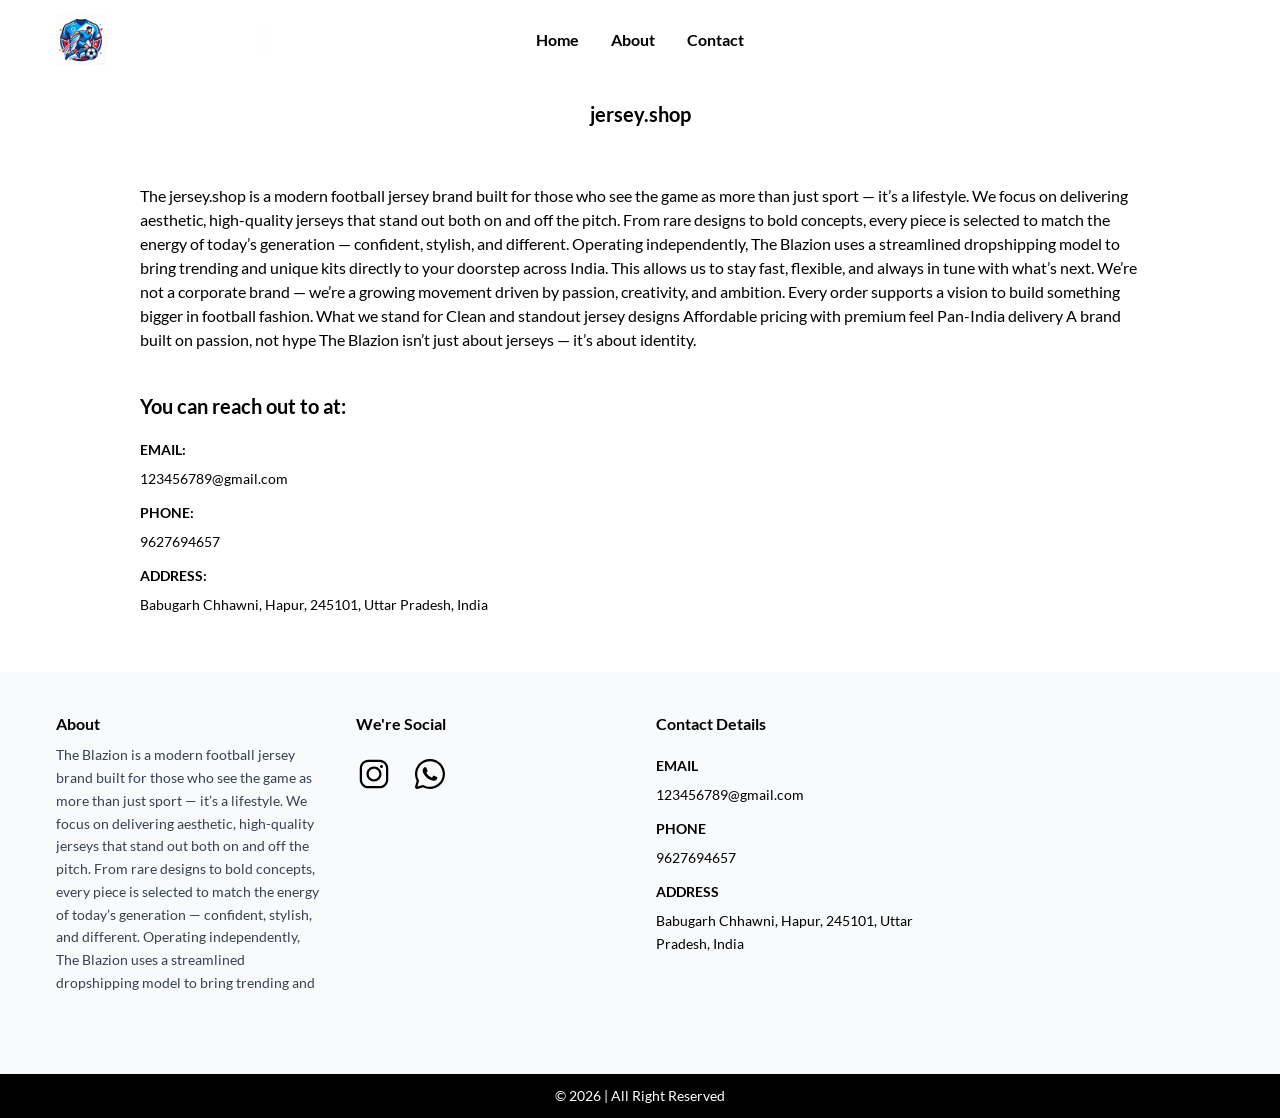
<file: about.html>
﻿<!DOCTYPE html>
<html lang="en">
<head>
    <meta charset="utf-8">
    <meta name="viewport"
          content="height=device-height, width=device-width, initial-scale=1, maximum-scale=1, user-scalable=no">
    <meta name="viewport" content="width=device-width, initial-scale=1">
    <link rel="icon" href="./static/picture/logo.jpeg"/>
    <link rel="stylesheet" href="static/css/63f17798d508a6e5.css" data-precedence="next">
    <link rel="stylesheet" href="static/css/9492da12ad7554b3.css" data-precedence="next">
    <link rel="stylesheet" href="static/css/bc8831281eb208c3.css" data-precedence="next">
    <link rel="stylesheet" href="static/css/8a68a00f96498cd4.css" data-precedence="next">
    <link rel="stylesheet" href="static/css/main.css" data-precedence="next">
    <title>about</title>
    <!-- 引入jQuery -->
    <script src="./static/js/jquery.min.js"></script>
</head>
<body class="theme-1 store-16873 location-home">
<div>
    <div class="main-header lg:hidden sticky top-0 z-50 h-[60px] lg:h-[80px] bg-white px-4 py-1 flex items-center justify-between">
        <div class="w-[100px]">
            <svg xmlns="https://www.w3.org/2000/svg" fill="none" viewbox="0 0 24 24" stroke-width="1.5"
                 stroke="currentColor" class="w-6 h-6 toggleNav">
                <path stroke-linecap="round" stroke-linejoin="round"
                      d="M3.75 6.75h16.5M3.75 12h16.5m-16.5 5.25h16.5"></path>
            </svg>
        </div>
        <div class="w-full flex justify-center items-center text-center font-semibold">
            <a href="./index.html">
                <img alt="logo"
                     loading="lazy"
                     width="150"
                     height="50"
                     decoding="async"
                     data-nimg="1"
                     class="max-h-[50px] lg:w-full object-contain"
                     style="color:transparent"
                     src="static/picture/logo.jpeg"></a>
        </div>
        <div class="w-[100px] flex justify-center items-center">
            <!--<div class="mr-2 rounded-full cursor-pointer transition-all">
                <svg class="w-6 h-6" viewbox="0 0 24 24" fill="none" xmlns="https://www.w3.org/2000/svg">
                    <path d="M21.54 19.97L16.3 14.73C17.36 13.44 17.99 11.79 17.99 9.99C17.99 5.85 14.64 2.5 10.5 2.5C6.35 2.5 3 5.85 3 9.99C3 14.13 6.35 17.48 10.49 17.48C12.29 17.48 13.94 16.84 15.23 15.79L20.47 21.03C20.62 21.18 20.81 21.25 21 21.25C21.19 21.25 21.38 21.18 21.53 21.03C21.83 20.74 21.83 20.26 21.54 19.97ZM10.49 15.98C7.19 15.98 4.5 13.29 4.5 9.99C4.5 6.69 7.19 4 10.49 4C13.79 4 16.48 6.69 16.48 9.99C16.48 13.3 13.8 15.98 10.49 15.98Z"
                          fill="black"></path>
                </svg>
            </div>
            <div class="relative ">
                <svg viewbox="0 0 24 24" fill="none"
                     class=" hover:bg-gray-100 p-2  box-content rounded-lg w-6 h-6 cursor-pointer"
                     xmlns="https://www.w3.org/2000/svg">
                    <path d="M20.5 8.14999V16.48C20.5 17.4551 20.112 18.3901 19.4215 19.0786C18.7311 19.7672 17.7951 20.1527 16.82 20.15H7.18C6.20492 20.1527 5.26887 19.7672 4.57845 19.0786C3.88803 18.3901 3.5 17.4551 3.5 16.48V8.14999H20.5ZM21 6.64999H3C2.44772 6.64999 2 7.09771 2 7.64999V16.48C2 17.8529 2.54606 19.1694 3.51779 20.1393C4.48952 21.1091 5.8071 21.6526 7.18 21.65H16.82C18.1929 21.6526 19.5105 21.1091 20.4822 20.1393C21.4539 19.1694 22 17.8529 22 16.48V7.64999C22 7.09771 21.5523 6.64999 21 6.64999Z"
                          fill="black"></path>
                    <path d="M8.40001 10.86V6.19001C8.33822 4.1372 9.94749 2.42065 12 2.35001C12.9894 2.37875 13.9268 2.79958 14.6058 3.51982C15.2848 4.24005 15.6496 5.20063 15.62 6.19001V10.86"
                          stroke="black" stroke-width="1.5" stroke-linecap="round" stroke-linejoin="round"></path>
                    <path d="M15.6 12.07C16.2075 12.07 16.7 11.5775 16.7 10.97C16.7 10.3625 16.2075 9.87 15.6 9.87C14.9925 9.87 14.5 10.3625 14.5 10.97C14.5 11.5775 14.9925 12.07 15.6 12.07Z"
                          fill="black"></path>
                    <path d="M8.4 12.07C9.00752 12.07 9.5 11.5775 9.5 10.97C9.5 10.3625 9.00752 9.87 8.4 9.87C7.79249 9.87 7.3 10.3625 7.3 10.97C7.3 11.5775 7.79249 12.07 8.4 12.07Z"
                          fill="black"></path>
                </svg>
            </div>
            <div class="hover:bg-gray-100 p-2 rounded-md">
                <svg xmlns="https://www.w3.org/2000/svg" fill="none" viewbox="0 0 24 24" stroke-width="1.5"
                     stroke="currentColor" class=" box-content rounded-lg w-6 h-6 cursor-pointer">
                    <path stroke-linecap="round" stroke-linejoin="round"
                          d="M17.982 18.725A7.488 7.488 0 0012 15.75a7.488 7.488 0 00-5.982 2.975m11.963 0a9 9 0 10-11.963 0m11.963 0A8.966 8.966 0 0112 21a8.966 8.966 0 01-5.982-2.275M15 9.75a3 3 0 11-6 0 3 3 0 016 0z"></path>
                </svg>
            </div>-->
        </div>
    </div>
    <div class="main-header hidden lg:block top-0 z-50 sticky bg-white">
        <div class="w-full h-[60px] lg:h-[80px] max-w-[1200px] 2xl:max-w-[1440px] mx-auto flex items-center justify-between px-4 py-1 ">
            <div class="w-1/6 text-center font-semibold flex justify-start">
                <a href="./index.html"><img class="max-h-[50px] lg:w-full object-contain" src="static/picture/logo.jpeg"
                                            alt="logo"></a>
            </div>
            <div class="relative w-4/6">
                <div class="pointer-events-none absolute left-0 top-0 h-full w-6 bg-gradient-to-r from-white to-transparent z-10"></div>
                <div class="pointer-events-none absolute right-0 top-0 h-full w-6 bg-gradient-to-l from-white to-transparent z-10"></div>
                <div class="overflow-x-auto scrollbar-hide scroll-smooth cursor-grab active:cursor-grabbing">
                    <div class="swiper !overflow-visible">
                        <div class="swiper-wrapper justify-center flex">
                            <div class="swiper-slide !flex-shrink-0" style="width:auto"><a
                                    class="px-4 py-2 font-bold brandtexthover block" href="./index.html">Home</a></div>
                            <!--<div class="swiper-slide !flex-shrink-0" style="width:auto"><a
                                    class="px-4 py-2 font-bold brandtexthover block"
                                    href="./collections.html">Collections</a></div>-->
                            <div class="swiper-slide !flex-shrink-0" style="width:auto"><a
                                    class="px-4 py-2 font-bold brandtexthover block" href="./about.html">About</a></div>
                            <div class="swiper-slide !flex-shrink-0" style="width:auto"><a
                                    class="px-4 py-2 font-bold brandtexthover block" href="./contact.html">Contact</a>
                            </div>
                        </div>
                    </div>
                </div>
            </div>
            <div class="w-1/6 flex items-center justify-end">
                <div class="flex items-center">
                    <!--<div id="desktopSearchIcon1"
                         class="border-transparent hover:bg-gray-100 rounded-md border flex items-center  cursor-pointer  transition-all duration-400">
                        <svg id="desktopSearchIcon2" class="px-2 w-6 h-6 box-content " viewbox="0 0 24 24" fill="none"
                             xmlns="https://www.w3.org/2000/svg">
                            <path fill="currentColor" class=""
                                  d="M21.54 19.97L16.3 14.73C17.36 13.44 17.99 11.79 17.99 9.99C17.99 5.85 14.64 2.5 10.5 2.5C6.35 2.5 3 5.85 3 9.99C3 14.13 6.35 17.48 10.49 17.48C12.29 17.48 13.94 16.84 15.23 15.79L20.47 21.03C20.62 21.18 20.81 21.25 21 21.25C21.19 21.25 21.38 21.18 21.53 21.03C21.83 20.74 21.83 20.26 21.54 19.97ZM10.49 15.98C7.19 15.98 4.5 13.29 4.5 9.99C4.5 6.69 7.19 4 10.49 4C13.79 4 16.48 6.69 16.48 9.99C16.48 13.3 13.8 15.98 10.49 15.98Z"></path>
                        </svg>
                        <form action="/search" method="GET"><input type="text" placeholder="Search"
                                                                   class="w-0 px-0 focus:outline-none py-2 transition-all duration-400 outline-none"
                                                                   name="keyword"></form>
                    </div>
                    <div class="group cursor-pointer lg:block hidden" role="button"
                         aria-label="Show Authentication Dialog">
                        <svg class="hover:bg-gray-100 p-2 box-content rounded-lg w-6 h-6 cursor-pointer "
                             viewbox="0 0 64 64" xmlns="https://www.w3.org/2000/svg" stroke-width="4.48"
                             stroke="currentColor" fill="transparent">
                            <g id="SVGRepo_bgCarrier" stroke-width="var(&#45;&#45;primary-color)"></g>
                            <g id="SVGRepo_tracerCarrier"></g>
                            <g id="SVGRepo_iconCarrier">
                                <path d="M9.06,25C7.68,17.3,12.78,10.63,20.73,10c7-.55,10.47,7.93,11.17,9.55a.13.13,0,0,0,.25,0c3.25-8.91,9.17-9.29,11.25-9.5C49,9.45,56.51,13.78,55,23.87c-2.16,14-23.12,29.81-23.12,29.81S11.79,40.05,9.06,25Z"></path>
                            </g>
                        </svg>
                    </div>
                    <div class="relative ">
                        <svg viewbox="0 0 24 24" fill="none"
                             class=" hover:bg-gray-100 p-2  box-content rounded-lg w-6 h-6 cursor-pointer"
                             xmlns="https://www.w3.org/2000/svg">
                            <path d="M20.5 8.14999V16.48C20.5 17.4551 20.112 18.3901 19.4215 19.0786C18.7311 19.7672 17.7951 20.1527 16.82 20.15H7.18C6.20492 20.1527 5.26887 19.7672 4.57845 19.0786C3.88803 18.3901 3.5 17.4551 3.5 16.48V8.14999H20.5ZM21 6.64999H3C2.44772 6.64999 2 7.09771 2 7.64999V16.48C2 17.8529 2.54606 19.1694 3.51779 20.1393C4.48952 21.1091 5.8071 21.6526 7.18 21.65H16.82C18.1929 21.6526 19.5105 21.1091 20.4822 20.1393C21.4539 19.1694 22 17.8529 22 16.48V7.64999C22 7.09771 21.5523 6.64999 21 6.64999Z"
                                  fill="black"></path>
                            <path d="M8.40001 10.86V6.19001C8.33822 4.1372 9.94749 2.42065 12 2.35001C12.9894 2.37875 13.9268 2.79958 14.6058 3.51982C15.2848 4.24005 15.6496 5.20063 15.62 6.19001V10.86"
                                  stroke="black" stroke-width="1.5" stroke-linecap="round"
                                  stroke-linejoin="round"></path>
                            <path d="M15.6 12.07C16.2075 12.07 16.7 11.5775 16.7 10.97C16.7 10.3625 16.2075 9.87 15.6 9.87C14.9925 9.87 14.5 10.3625 14.5 10.97C14.5 11.5775 14.9925 12.07 15.6 12.07Z"
                                  fill="black"></path>
                            <path d="M8.4 12.07C9.00752 12.07 9.5 11.5775 9.5 10.97C9.5 10.3625 9.00752 9.87 8.4 9.87C7.79249 9.87 7.3 10.3625 7.3 10.97C7.3 11.5775 7.79249 12.07 8.4 12.07Z"
                                  fill="black"></path>
                        </svg>
                    </div>
                    <div class="hover:bg-gray-100 p-2 rounded-md">
                        <svg xmlns="https://www.w3.org/2000/svg" fill="none" viewbox="0 0 24 24" stroke-width="1.5"
                             stroke="currentColor" class=" box-content rounded-lg w-6 h-6 cursor-pointer">
                            <path stroke-linecap="round" stroke-linejoin="round"
                                  d="M17.982 18.725A7.488 7.488 0 0012 15.75a7.488 7.488 0 00-5.982 2.975m11.963 0a9 9 0 10-11.963 0m11.963 0A8.966 8.966 0 0112 21a8.966 8.966 0 01-5.982-2.275M15 9.75a3 3 0 11-6 0 3 3 0 016 0z"></path>
                        </svg>
                    </div>-->
                </div>
            </div>
        </div>
    </div>
    <div id="overlay" class="overlay hide-on-mobile">
        <div class="w-full flex items-center justify-end mt-5">
            <div class="w-10 h-10 rounded-full bg-gray-100 flex items-center justify-center mr-5">
                <svg class="toggleNav" width="24px" height="24px" viewBox="0 -0.5 25 25" fill="none"
                     xmlns="https://www.w3.org/2000/svg">
                    <g id="SVGRepo_bgCarrier" stroke-width="0"></g>
                    <g id="SVGRepo_tracerCarrier" stroke-linecap="round" stroke-linejoin="round"></g>
                    <g id="SVGRepo_iconCarrier">
                        <path d="M6.96967 16.4697C6.67678 16.7626 6.67678 17.2374 6.96967 17.5303C7.26256 17.8232 7.73744 17.8232 8.03033 17.5303L6.96967 16.4697ZM13.0303 12.5303C13.3232 12.2374 13.3232 11.7626 13.0303 11.4697C12.7374 11.1768 12.2626 11.1768 11.9697 11.4697L13.0303 12.5303ZM11.9697 11.4697C11.6768 11.7626 11.6768 12.2374 11.9697 12.5303C12.2626 12.8232 12.7374 12.8232 13.0303 12.5303L11.9697 11.4697ZM18.0303 7.53033C18.3232 7.23744 18.3232 6.76256 18.0303 6.46967C17.7374 6.17678 17.2626 6.17678 16.9697 6.46967L18.0303 7.53033ZM13.0303 11.4697C12.7374 11.1768 12.2626 11.1768 11.9697 11.4697C11.6768 11.7626 11.6768 12.2374 11.9697 12.5303L13.0303 11.4697ZM16.9697 17.5303C17.2626 17.8232 17.7374 17.8232 18.0303 17.5303C18.3232 17.2374 18.3232 16.7626 18.0303 16.4697L16.9697 17.5303ZM11.9697 12.5303C12.2626 12.8232 12.7374 12.8232 13.0303 12.5303C13.3232 12.2374 13.3232 11.7626 13.0303 11.4697L11.9697 12.5303ZM8.03033 6.46967C7.73744 6.17678 7.26256 6.17678 6.96967 6.46967C6.67678 6.76256 6.67678 7.23744 6.96967 7.53033L8.03033 6.46967ZM8.03033 17.5303L13.0303 12.5303L11.9697 11.4697L6.96967 16.4697L8.03033 17.5303ZM13.0303 12.5303L18.0303 7.53033L16.9697 6.46967L11.9697 11.4697L13.0303 12.5303ZM11.9697 12.5303L16.9697 17.5303L18.0303 16.4697L13.0303 11.4697L11.9697 12.5303ZM13.0303 11.4697L8.03033 6.46967L6.96967 7.53033L11.9697 12.5303L13.0303 11.4697Z"
                              fill="#000000"></path>
                    </g>
                </svg>
            </div>
        </div>
        <div class="max-h-[70vh] md:overflow-visible">
            <div>
                <ul class="flex flex-col gap-2 items-start justify-start px-5 max-h-[70vh]">
                    <li><a class="px-4 py-2 font-bold brandtexthover" href="./index.html">Home</a></li>
<!--                    <li><a class="px-4 py-2 font-bold brandtexthover" href="./collections.html">Collections</a></li>-->
                    <li><a class="px-4 py-2 font-bold brandtexthover" href="./about.html">About</a></li>
                    <li><a class="px-4 py-2 font-bold brandtexthover" href="./contact.html">Contact</a></li>
                </ul>
            </div>
        </div>
    </div>

    <div class="px-2 md:px-4xl:max-w-[1200px] 2xl:max-w-[1440px] mx-auto"><h1
            class=" text-lg lg:text-xl text-center mt-5 font-bold">jersey.shop</h1>
        <div class="my-10 lg:my-14"></div>
        <div class="prose max-w-[1000px] mx-auto whitespace-pre-wrap">The jersey.shop is a modern football jersey brand
            built for those who see the game as more than just sport — it’s a lifestyle.
            We focus on delivering aesthetic, high-quality jerseys that stand out both on and off the pitch. From rare
            designs to bold concepts, every piece is selected to match the energy of today’s generation — confident,
            stylish, and different.
            Operating independently, The Blazion uses a streamlined dropshipping model to bring trending and unique kits
            directly to your doorstep across India. This allows us to stay fast, flexible, and always in tune with
            what’s next.
            We’re not a corporate brand — we’re a growing movement driven by passion, creativity, and ambition. Every
            order supports a vision to build something bigger in football fashion.
            What we stand for
            Clean and standout jersey designs
            Affordable pricing with premium feel
            Pan-India delivery
            A brand built on passion, not hype
            The Blazion isn’t just about jerseys — it’s about identity.
        </div>
        <h3 class="text-xl font-semibold  max-w-[1000px] mx-auto mt-10">You can reach out to at:</h3>
        <div class="mt-5 prose max-w-[1000px] mx-auto whitespace-pre-wrap">
            <div>
                <div><h3 class="mb-2 font-semibold text-sm uppercase">Email:</h3>
                    <p class="text-sm leading-relaxed mb-3 email"></p></div>
                <div><h3 class="mb-2 font-semibold text-sm uppercase">Phone:</h3>
                    <p class="text-sm leading-relaxed mb-3 phone"></p></div>
                <div><h3 class="mb-2 font-semibold text-sm uppercase">Address:</h3>
                    <p class="text-sm leading-relaxed mb-3 address"></p>
                </div>
            </div>
        </div>
        <div class="my-10 lg:my-14"></div>
    </div>

    <div class="px-2 md:px-4 mt-10 py-10 bg-gray-50 ">
        <div class="mx-auto md:flex max-w-[1200px] 2xl:max-w-[1440px] ">
            <div class="lg:w-1/4 md:px-4 mb-10"><h3 class=" mb-2 font-bold">About</h3>
                <div class="whitespace-pre-wrap text-sm leading-relaxed text-gray-700 max-h-[250px] overflow-hidden hover:overflow-y-scroll scrollbar-thin">
                    <div>The Blazion is a modern football jersey brand built for those who see the game as more than
                        just sport — it’s a lifestyle.
                        We focus on delivering aesthetic, high-quality jerseys that stand out both on and off the pitch.
                        From rare designs to bold concepts, every piece is selected to match the energy of today’s
                        generation — confident, stylish, and different.
                        Operating independently, The Blazion uses a streamlined dropshipping model to bring trending and
                        unique kits directly to your doorstep across India. This allows us to stay fast, flexible, and
                        always in tune with what’s next.
                        We’re not a corporate brand — we’re a growing movement driven by passion, creativity, and
                        ambition. Every order supports a vision to build something bigger in football fashion.
                        What we stand for
                        Clean and standout jersey designs
                        Affordable pricing with premium feel
                        Pan-India delivery
                        A brand built on passion, not hype
                        The Blazion isn’t just about jerseys — it’s about identity.
                    </div>
                </div>
            </div>
            <div class="lg:w-1/4 md:px-4 mb-10"><h3 class=" mb-2  font-bold">We&#x27;re Social</h3>
                <ul class="flex mt-5 flex-wrap">
                    <li class="mr-5 mb-4 cursor-pointer">
                        <a aria-label="instagram Account" target="_blank"
                           href="https://www.instagram.com/blazionshop?igsh=MTE3cTc2ZHdiZHNzbg==">
                            <svg fill="#000000" xmlns="https://www.w3.org/2000/svg" viewbox="0 0 48 48"
                                 class="w-9 h-9 transition-all hover:fill-purple-500">
                                <path d="M 16.5 5 C 10.16639 5 5 10.16639 5 16.5 L 5 31.5 C 5 37.832757 10.166209 43 16.5 43 L 31.5 43 C 37.832938 43 43 37.832938 43 31.5 L 43 16.5 C 43 10.166209 37.832757 5 31.5 5 L 16.5 5 z M 16.5 8 L 31.5 8 C 36.211243 8 40 11.787791 40 16.5 L 40 31.5 C 40 36.211062 36.211062 40 31.5 40 L 16.5 40 C 11.787791 40 8 36.211243 8 31.5 L 8 16.5 C 8 11.78761 11.78761 8 16.5 8 z M 34 12 C 32.895 12 32 12.895 32 14 C 32 15.105 32.895 16 34 16 C 35.105 16 36 15.105 36 14 C 36 12.895 35.105 12 34 12 z M 24 14 C 18.495178 14 14 18.495178 14 24 C 14 29.504822 18.495178 34 24 34 C 29.504822 34 34 29.504822 34 24 C 34 18.495178 29.504822 14 24 14 z M 24 17 C 27.883178 17 31 20.116822 31 24 C 31 27.883178 27.883178 31 24 31 C 20.116822 31 17 27.883178 17 24 C 17 20.116822 20.116822 17 24 17 z"></path>
                            </svg>
                        </a>
                    </li>
                    <li class="mr-5 mb-4 cursor-pointer">
                        <a aria-label="whatsapp Account" target="_blank"
                           href="https://wa.me/56 993312908">
                            <svg fill="#000000" xmlns="https://www.w3.org/2000/svg" viewbox="0 0 48 48"
                                 class="w-9 h-9 transition-all hover:fill-green-500 ">
                                <path d="M 24 3.9980469 C 12.972292 3.9980469 4 12.970339 4 23.998047 C 4 27.273363 4.8627078 30.334853 6.2617188 33.064453 L 4.09375 40.826172 C 3.5887973 42.629575 5.3719261 44.41261 7.1757812 43.908203 L 14.943359 41.740234 C 17.670736 43.136312 20.727751 43.998047 24 43.998047 C 35.027708 43.998047 44 35.025755 44 23.998047 C 44 12.970339 35.027708 3.9980469 24 3.9980469 z M 24 6.9980469 C 33.406292 6.9980469 41 14.591755 41 23.998047 C 41 33.404339 33.406292 40.998047 24 40.998047 C 20.998416 40.998047 18.190601 40.217527 15.742188 38.853516 A 1.50015 1.50015 0 0 0 14.609375 38.71875 L 7.2226562 40.779297 L 9.2851562 33.396484 A 1.50015 1.50015 0 0 0 9.1503906 32.261719 C 7.7836522 29.811523 7 27.002565 7 23.998047 C 7 14.591755 14.593708 6.9980469 24 6.9980469 z M 17.240234 15 C 16.921234 15 16.405797 15.119656 15.966797 15.597656 C 15.528797 16.073656 14.294922 17.228125 14.294922 19.578125 C 14.294922 21.928125 16.005141 24.197578 16.244141 24.517578 C 16.482141 24.834578 19.547344 29.812562 24.402344 31.726562 C 28.436344 33.316563 29.256812 32.999922 30.132812 32.919922 C 31.008813 32.841922 32.959422 31.766391 33.357422 30.650391 C 33.755422 29.534391 33.755672 28.579813 33.638672 28.382812 C 33.519672 28.183812 33.200656 28.063219 32.722656 27.824219 C 32.245656 27.585219 29.898937 26.430484 29.460938 26.271484 C 29.022938 26.112484 28.702766 26.031766 28.384766 26.509766 C 28.066766 26.987766 27.152047 28.062859 26.873047 28.380859 C 26.594047 28.700859 26.315891 28.740953 25.837891 28.501953 C 25.358891 28.260953 23.822094 27.757859 21.996094 26.130859 C 20.576094 24.865859 19.620797 23.302219 19.341797 22.824219 C 19.063797 22.348219 19.311781 22.086609 19.550781 21.849609 C 19.765781 21.635609 20.028578 21.292672 20.267578 21.013672 C 20.504578 20.734672 20.583188 20.53675 20.742188 20.21875 C 20.901188 19.90175 20.822125 19.621813 20.703125 19.382812 C 20.584125 19.143813 19.655469 16.780938 19.230469 15.835938 C 18.873469 15.041938 18.49725 15.024719 18.15625 15.011719 C 17.87825 15.000719 17.558234 15 17.240234 15 z"></path>
                            </svg>
                        </a>
                    </li>
                </ul>
            </div>
            <div class="lg:w-1/4 md:px-4 mb-10"><h3 class=" mb-5 font-semibold ">Contact Details</h3>
                <h3 class="mb-2 font-semibold text-sm uppercase">EMAIL<!-- --> </h3>
                <p class="text-sm leading-relaxed mb-3 email"></p>
                <h3 class="mb-2 font-semibold text-sm uppercase">PHONE<!-- --> </h3>
                <p class="text-sm leading-relaxed mb-3 phone"></p>
                <h3 class="mb-2 font-semibold text-sm uppercase">ADDRESS<!-- --> </h3>
                <p class="text-sm leading-relaxed mb-3 address"></p></div>
        </div>
    </div>
    <div class="bg-black py-3 text-center text-white text-sm">© 2026 | All Right Reserved</div>
    <div>
        <div></div>
        <div style="position:fixed;z-index:9999;top:16px;left:16px;right:16px;bottom:16px;pointer-events:none"></div>
    </div>
</div>
<script>
    $(function () {
        $.getJSON('static/json/contact.json', function(data) {
            $('.email').text(data.email);
            $('.phone').text(data.phone);
            $('.address').text(data.address);
        }).fail(function(xhr, status, error) {
            // 处理加载数据失败的情况
            console.error('error111',error);
        });

        $(".toggleNav").click(function () {
            $("#overlay").toggle();
        });
    });

</script>
</body>
</html>
</file>
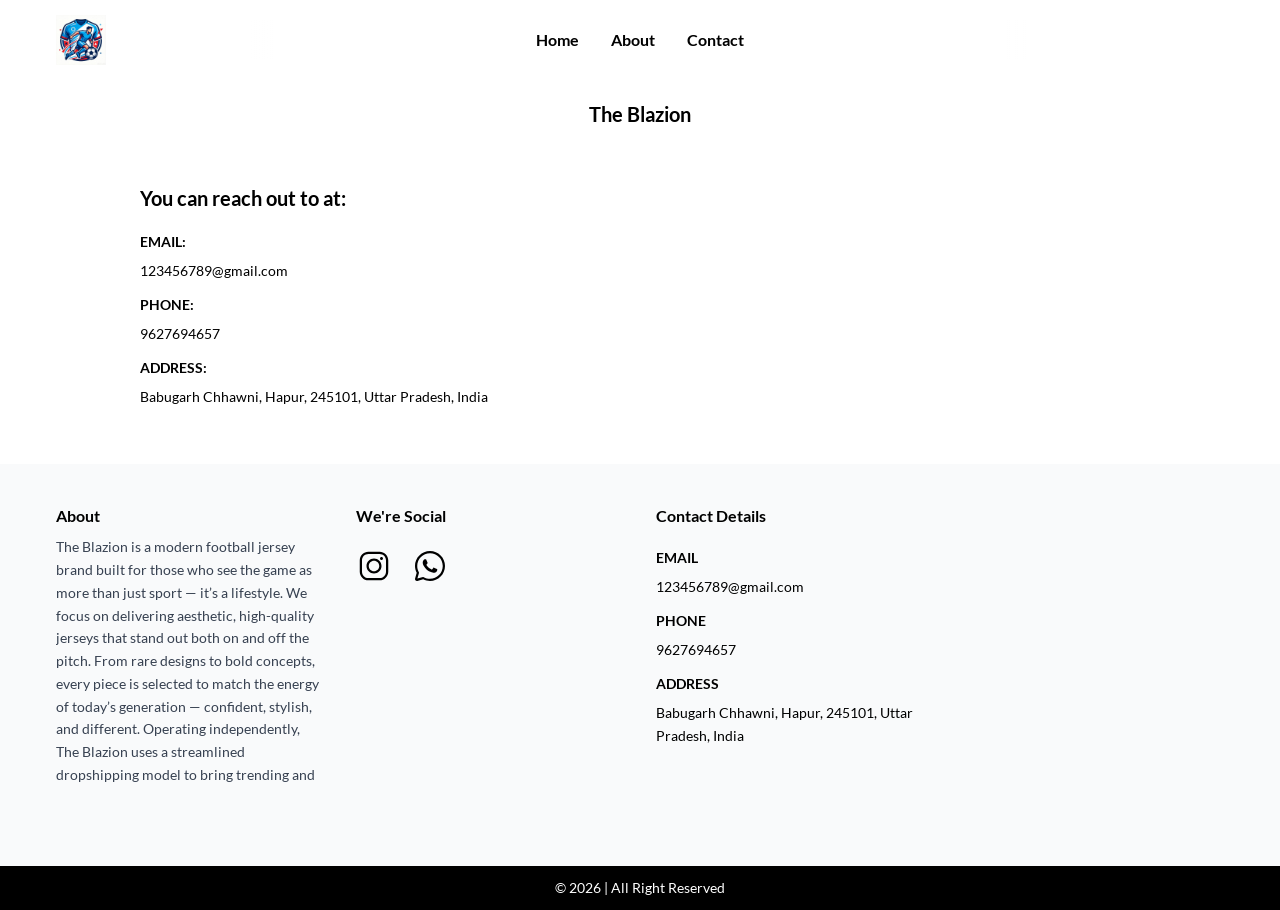
<file: contact.html>
﻿<!DOCTYPE html>
<html lang="en">
<head>
    <meta charset="utf-8">
    <meta name="viewport"
          content="height=device-height, width=device-width, initial-scale=1, maximum-scale=1, user-scalable=no">
    <meta name="viewport" content="width=device-width, initial-scale=1">
    <link rel="icon" href="./static/picture/logo.jpeg"/>
    <link rel="stylesheet" href="static/css/63f17798d508a6e5.css" data-precedence="next">
    <link rel="stylesheet" href="static/css/9492da12ad7554b3.css" data-precedence="next">
    <link rel="stylesheet" href="static/css/bc8831281eb208c3.css" data-precedence="next">
    <link rel="stylesheet" href="static/css/8a68a00f96498cd4.css" data-precedence="next">
    <link rel="stylesheet" href="static/css/main.css" data-precedence="next">
    <title>contact</title>
    <!-- 引入jQuery -->
    <script src="./static/js/jquery.min.js"></script>
</head>
<body class="theme-1 store-16873 location-home">
<div>
    <div class="main-header lg:hidden sticky top-0 z-50 h-[60px] lg:h-[80px] bg-white px-4 py-1 flex items-center justify-between">
        <div class="w-[100px]">
            <svg xmlns="https://www.w3.org/2000/svg" fill="none" viewbox="0 0 24 24" stroke-width="1.5"
                 stroke="currentColor" class="w-6 h-6 toggleNav">
                <path stroke-linecap="round" stroke-linejoin="round"
                      d="M3.75 6.75h16.5M3.75 12h16.5m-16.5 5.25h16.5"></path>
            </svg>
        </div>
        <div class="w-full flex justify-center items-center text-center font-semibold">
            <a href="./index.html">
                <img alt="logo"
                     loading="lazy"
                     width="150"
                     height="50"
                     decoding="async"
                     data-nimg="1"
                     class="max-h-[50px] lg:w-full object-contain"
                     style="color:transparent"
                     src="static/picture/logo.jpeg"></a>
        </div>
        <div class="w-[100px] flex justify-center items-center">
            <!--<div class="mr-2 rounded-full cursor-pointer transition-all">
                <svg class="w-6 h-6" viewbox="0 0 24 24" fill="none" xmlns="https://www.w3.org/2000/svg">
                    <path d="M21.54 19.97L16.3 14.73C17.36 13.44 17.99 11.79 17.99 9.99C17.99 5.85 14.64 2.5 10.5 2.5C6.35 2.5 3 5.85 3 9.99C3 14.13 6.35 17.48 10.49 17.48C12.29 17.48 13.94 16.84 15.23 15.79L20.47 21.03C20.62 21.18 20.81 21.25 21 21.25C21.19 21.25 21.38 21.18 21.53 21.03C21.83 20.74 21.83 20.26 21.54 19.97ZM10.49 15.98C7.19 15.98 4.5 13.29 4.5 9.99C4.5 6.69 7.19 4 10.49 4C13.79 4 16.48 6.69 16.48 9.99C16.48 13.3 13.8 15.98 10.49 15.98Z"
                          fill="black"></path>
                </svg>
            </div>
            <div class="relative ">
                <svg viewbox="0 0 24 24" fill="none"
                     class=" hover:bg-gray-100 p-2  box-content rounded-lg w-6 h-6 cursor-pointer"
                     xmlns="https://www.w3.org/2000/svg">
                    <path d="M20.5 8.14999V16.48C20.5 17.4551 20.112 18.3901 19.4215 19.0786C18.7311 19.7672 17.7951 20.1527 16.82 20.15H7.18C6.20492 20.1527 5.26887 19.7672 4.57845 19.0786C3.88803 18.3901 3.5 17.4551 3.5 16.48V8.14999H20.5ZM21 6.64999H3C2.44772 6.64999 2 7.09771 2 7.64999V16.48C2 17.8529 2.54606 19.1694 3.51779 20.1393C4.48952 21.1091 5.8071 21.6526 7.18 21.65H16.82C18.1929 21.6526 19.5105 21.1091 20.4822 20.1393C21.4539 19.1694 22 17.8529 22 16.48V7.64999C22 7.09771 21.5523 6.64999 21 6.64999Z"
                          fill="black"></path>
                    <path d="M8.40001 10.86V6.19001C8.33822 4.1372 9.94749 2.42065 12 2.35001C12.9894 2.37875 13.9268 2.79958 14.6058 3.51982C15.2848 4.24005 15.6496 5.20063 15.62 6.19001V10.86"
                          stroke="black" stroke-width="1.5" stroke-linecap="round" stroke-linejoin="round"></path>
                    <path d="M15.6 12.07C16.2075 12.07 16.7 11.5775 16.7 10.97C16.7 10.3625 16.2075 9.87 15.6 9.87C14.9925 9.87 14.5 10.3625 14.5 10.97C14.5 11.5775 14.9925 12.07 15.6 12.07Z"
                          fill="black"></path>
                    <path d="M8.4 12.07C9.00752 12.07 9.5 11.5775 9.5 10.97C9.5 10.3625 9.00752 9.87 8.4 9.87C7.79249 9.87 7.3 10.3625 7.3 10.97C7.3 11.5775 7.79249 12.07 8.4 12.07Z"
                          fill="black"></path>
                </svg>
            </div>
            <div class="hover:bg-gray-100 p-2 rounded-md">
                <svg xmlns="https://www.w3.org/2000/svg" fill="none" viewbox="0 0 24 24" stroke-width="1.5"
                     stroke="currentColor" class=" box-content rounded-lg w-6 h-6 cursor-pointer">
                    <path stroke-linecap="round" stroke-linejoin="round"
                          d="M17.982 18.725A7.488 7.488 0 0012 15.75a7.488 7.488 0 00-5.982 2.975m11.963 0a9 9 0 10-11.963 0m11.963 0A8.966 8.966 0 0112 21a8.966 8.966 0 01-5.982-2.275M15 9.75a3 3 0 11-6 0 3 3 0 016 0z"></path>
                </svg>
            </div>-->
        </div>
    </div>
    <div class="main-header hidden lg:block top-0 z-50 sticky bg-white">
        <div class="w-full h-[60px] lg:h-[80px] max-w-[1200px] 2xl:max-w-[1440px] mx-auto flex items-center justify-between px-4 py-1 ">
            <div class="w-1/6 text-center font-semibold flex justify-start">
                <a href="./index.html"><img class="max-h-[50px] lg:w-full object-contain" src="static/picture/logo.jpeg"
                                            alt="logo"></a>
            </div>
            <div class="relative w-4/6">
                <div class="pointer-events-none absolute left-0 top-0 h-full w-6 bg-gradient-to-r from-white to-transparent z-10"></div>
                <div class="pointer-events-none absolute right-0 top-0 h-full w-6 bg-gradient-to-l from-white to-transparent z-10"></div>
                <div class="overflow-x-auto scrollbar-hide scroll-smooth cursor-grab active:cursor-grabbing">
                    <div class="swiper !overflow-visible">
                        <div class="swiper-wrapper justify-center flex">
                            <div class="swiper-slide !flex-shrink-0" style="width:auto"><a
                                    class="px-4 py-2 font-bold brandtexthover block" href="./index.html">Home</a></div>
                            <!--<div class="swiper-slide !flex-shrink-0" style="width:auto"><a
                                    class="px-4 py-2 font-bold brandtexthover block"
                                    href="./collections.html">Collections</a></div>-->
                            <div class="swiper-slide !flex-shrink-0" style="width:auto"><a
                                    class="px-4 py-2 font-bold brandtexthover block" href="./about.html">About</a></div>
                            <div class="swiper-slide !flex-shrink-0" style="width:auto"><a
                                    class="px-4 py-2 font-bold brandtexthover block" href="./contact.html">Contact</a>
                            </div>
                        </div>
                    </div>
                </div>
            </div>
            <div class="w-1/6 flex items-center justify-end">
                <div class="flex items-center">
                    <!--<div id="desktopSearchIcon1"
                         class="border-transparent hover:bg-gray-100 rounded-md border flex items-center  cursor-pointer  transition-all duration-400">
                        <svg id="desktopSearchIcon2" class="px-2 w-6 h-6 box-content " viewbox="0 0 24 24" fill="none"
                             xmlns="https://www.w3.org/2000/svg">
                            <path fill="currentColor" class=""
                                  d="M21.54 19.97L16.3 14.73C17.36 13.44 17.99 11.79 17.99 9.99C17.99 5.85 14.64 2.5 10.5 2.5C6.35 2.5 3 5.85 3 9.99C3 14.13 6.35 17.48 10.49 17.48C12.29 17.48 13.94 16.84 15.23 15.79L20.47 21.03C20.62 21.18 20.81 21.25 21 21.25C21.19 21.25 21.38 21.18 21.53 21.03C21.83 20.74 21.83 20.26 21.54 19.97ZM10.49 15.98C7.19 15.98 4.5 13.29 4.5 9.99C4.5 6.69 7.19 4 10.49 4C13.79 4 16.48 6.69 16.48 9.99C16.48 13.3 13.8 15.98 10.49 15.98Z"></path>
                        </svg>
                        <form action="/search" method="GET"><input type="text" placeholder="Search"
                                                                   class="w-0 px-0 focus:outline-none py-2 transition-all duration-400 outline-none"
                                                                   name="keyword"></form>
                    </div>
                    <div class="group cursor-pointer lg:block hidden" role="button"
                         aria-label="Show Authentication Dialog">
                        <svg class="hover:bg-gray-100 p-2 box-content rounded-lg w-6 h-6 cursor-pointer "
                             viewbox="0 0 64 64" xmlns="https://www.w3.org/2000/svg" stroke-width="4.48"
                             stroke="currentColor" fill="transparent">
                            <g id="SVGRepo_bgCarrier" stroke-width="var(&#45;&#45;primary-color)"></g>
                            <g id="SVGRepo_tracerCarrier"></g>
                            <g id="SVGRepo_iconCarrier">
                                <path d="M9.06,25C7.68,17.3,12.78,10.63,20.73,10c7-.55,10.47,7.93,11.17,9.55a.13.13,0,0,0,.25,0c3.25-8.91,9.17-9.29,11.25-9.5C49,9.45,56.51,13.78,55,23.87c-2.16,14-23.12,29.81-23.12,29.81S11.79,40.05,9.06,25Z"></path>
                            </g>
                        </svg>
                    </div>
                    <div class="relative ">
                        <svg viewbox="0 0 24 24" fill="none"
                             class=" hover:bg-gray-100 p-2  box-content rounded-lg w-6 h-6 cursor-pointer"
                             xmlns="https://www.w3.org/2000/svg">
                            <path d="M20.5 8.14999V16.48C20.5 17.4551 20.112 18.3901 19.4215 19.0786C18.7311 19.7672 17.7951 20.1527 16.82 20.15H7.18C6.20492 20.1527 5.26887 19.7672 4.57845 19.0786C3.88803 18.3901 3.5 17.4551 3.5 16.48V8.14999H20.5ZM21 6.64999H3C2.44772 6.64999 2 7.09771 2 7.64999V16.48C2 17.8529 2.54606 19.1694 3.51779 20.1393C4.48952 21.1091 5.8071 21.6526 7.18 21.65H16.82C18.1929 21.6526 19.5105 21.1091 20.4822 20.1393C21.4539 19.1694 22 17.8529 22 16.48V7.64999C22 7.09771 21.5523 6.64999 21 6.64999Z"
                                  fill="black"></path>
                            <path d="M8.40001 10.86V6.19001C8.33822 4.1372 9.94749 2.42065 12 2.35001C12.9894 2.37875 13.9268 2.79958 14.6058 3.51982C15.2848 4.24005 15.6496 5.20063 15.62 6.19001V10.86"
                                  stroke="black" stroke-width="1.5" stroke-linecap="round"
                                  stroke-linejoin="round"></path>
                            <path d="M15.6 12.07C16.2075 12.07 16.7 11.5775 16.7 10.97C16.7 10.3625 16.2075 9.87 15.6 9.87C14.9925 9.87 14.5 10.3625 14.5 10.97C14.5 11.5775 14.9925 12.07 15.6 12.07Z"
                                  fill="black"></path>
                            <path d="M8.4 12.07C9.00752 12.07 9.5 11.5775 9.5 10.97C9.5 10.3625 9.00752 9.87 8.4 9.87C7.79249 9.87 7.3 10.3625 7.3 10.97C7.3 11.5775 7.79249 12.07 8.4 12.07Z"
                                  fill="black"></path>
                        </svg>
                    </div>
                    <div class="hover:bg-gray-100 p-2 rounded-md">
                        <svg xmlns="https://www.w3.org/2000/svg" fill="none" viewbox="0 0 24 24" stroke-width="1.5"
                             stroke="currentColor" class=" box-content rounded-lg w-6 h-6 cursor-pointer">
                            <path stroke-linecap="round" stroke-linejoin="round"
                                  d="M17.982 18.725A7.488 7.488 0 0012 15.75a7.488 7.488 0 00-5.982 2.975m11.963 0a9 9 0 10-11.963 0m11.963 0A8.966 8.966 0 0112 21a8.966 8.966 0 01-5.982-2.275M15 9.75a3 3 0 11-6 0 3 3 0 016 0z"></path>
                        </svg>
                    </div>-->
                </div>
            </div>
        </div>
    </div>
    <div id="overlay" class="overlay hide-on-mobile">
        <div class="w-full flex items-center justify-end mt-5">
            <div class="w-10 h-10 rounded-full bg-gray-100 flex items-center justify-center mr-5">
                <svg class="toggleNav" width="24px" height="24px" viewBox="0 -0.5 25 25" fill="none"
                     xmlns="https://www.w3.org/2000/svg">
                    <g id="SVGRepo_bgCarrier" stroke-width="0"></g>
                    <g id="SVGRepo_tracerCarrier" stroke-linecap="round" stroke-linejoin="round"></g>
                    <g id="SVGRepo_iconCarrier">
                        <path d="M6.96967 16.4697C6.67678 16.7626 6.67678 17.2374 6.96967 17.5303C7.26256 17.8232 7.73744 17.8232 8.03033 17.5303L6.96967 16.4697ZM13.0303 12.5303C13.3232 12.2374 13.3232 11.7626 13.0303 11.4697C12.7374 11.1768 12.2626 11.1768 11.9697 11.4697L13.0303 12.5303ZM11.9697 11.4697C11.6768 11.7626 11.6768 12.2374 11.9697 12.5303C12.2626 12.8232 12.7374 12.8232 13.0303 12.5303L11.9697 11.4697ZM18.0303 7.53033C18.3232 7.23744 18.3232 6.76256 18.0303 6.46967C17.7374 6.17678 17.2626 6.17678 16.9697 6.46967L18.0303 7.53033ZM13.0303 11.4697C12.7374 11.1768 12.2626 11.1768 11.9697 11.4697C11.6768 11.7626 11.6768 12.2374 11.9697 12.5303L13.0303 11.4697ZM16.9697 17.5303C17.2626 17.8232 17.7374 17.8232 18.0303 17.5303C18.3232 17.2374 18.3232 16.7626 18.0303 16.4697L16.9697 17.5303ZM11.9697 12.5303C12.2626 12.8232 12.7374 12.8232 13.0303 12.5303C13.3232 12.2374 13.3232 11.7626 13.0303 11.4697L11.9697 12.5303ZM8.03033 6.46967C7.73744 6.17678 7.26256 6.17678 6.96967 6.46967C6.67678 6.76256 6.67678 7.23744 6.96967 7.53033L8.03033 6.46967ZM8.03033 17.5303L13.0303 12.5303L11.9697 11.4697L6.96967 16.4697L8.03033 17.5303ZM13.0303 12.5303L18.0303 7.53033L16.9697 6.46967L11.9697 11.4697L13.0303 12.5303ZM11.9697 12.5303L16.9697 17.5303L18.0303 16.4697L13.0303 11.4697L11.9697 12.5303ZM13.0303 11.4697L8.03033 6.46967L6.96967 7.53033L11.9697 12.5303L13.0303 11.4697Z"
                              fill="#000000"></path>
                    </g>
                </svg>
            </div>
        </div>
        <div class="max-h-[70vh] md:overflow-visible">
            <div>
                <ul class="flex flex-col gap-2 items-start justify-start px-5 max-h-[70vh]">
                    <li><a class="px-4 py-2 font-bold brandtexthover" href="./index.html">Home</a></li>
<!--                    <li><a class="px-4 py-2 font-bold brandtexthover" href="./collections.html">Collections</a></li>-->
                    <li><a class="px-4 py-2 font-bold brandtexthover" href="./about.html">About</a></li>
                    <li><a class="px-4 py-2 font-bold brandtexthover" href="./contact.html">Contact</a></li>
                </ul>
            </div>
        </div>
    </div>

    <div class="px-2 md:px-4xl:max-w-[1200px] 2xl:max-w-[1440px] mx-auto"><h1
            class=" text-lg lg:text-xl text-center mt-5 font-bold">The Blazion</h1>
        <div class="my-10 lg:my-14"></div>
        <h3 class="text-xl font-semibold  max-w-[1000px] mx-auto mt-10">You can reach out to at:</h3>
        <div class="mt-5 prose max-w-[1000px] mx-auto whitespace-pre-wrap">
            <div>
                <div><h3 class="mb-2 font-semibold text-sm uppercase">Email:</h3>
                    <p class="text-sm leading-relaxed mb-3 email"></p></div>
                <div><h3 class="mb-2 font-semibold text-sm uppercase">Phone:</h3>
                    <p class="text-sm leading-relaxed mb-3 phone"></p></div>
                <div><h3 class="mb-2 font-semibold text-sm uppercase">Address:</h3>
                    <p class="text-sm leading-relaxed mb-3 address"></p>
                </div>
            </div>
        </div>
        <div class="my-10 lg:my-14"></div>
    </div>

    <div class="px-2 md:px-4 mt-10 py-10 bg-gray-50 ">
        <div class="mx-auto md:flex max-w-[1200px] 2xl:max-w-[1440px] ">
            <div class="lg:w-1/4 md:px-4 mb-10"><h3 class=" mb-2 font-bold">About</h3>
                <div class="whitespace-pre-wrap text-sm leading-relaxed text-gray-700 max-h-[250px] overflow-hidden hover:overflow-y-scroll scrollbar-thin">
                    <div>The Blazion is a modern football jersey brand built for those who see the game as more than
                        just sport — it’s a lifestyle.
                        We focus on delivering aesthetic, high-quality jerseys that stand out both on and off the pitch.
                        From rare designs to bold concepts, every piece is selected to match the energy of today’s
                        generation — confident, stylish, and different.
                        Operating independently, The Blazion uses a streamlined dropshipping model to bring trending and
                        unique kits directly to your doorstep across India. This allows us to stay fast, flexible, and
                        always in tune with what’s next.
                        We’re not a corporate brand — we’re a growing movement driven by passion, creativity, and
                        ambition. Every order supports a vision to build something bigger in football fashion.
                        What we stand for
                        Clean and standout jersey designs
                        Affordable pricing with premium feel
                        Pan-India delivery
                        A brand built on passion, not hype
                        The Blazion isn’t just about jerseys — it’s about identity.
                    </div>
                </div>
            </div>
            <div class="lg:w-1/4 md:px-4 mb-10"><h3 class=" mb-2  font-bold">We&#x27;re Social</h3>
                <ul class="flex mt-5 flex-wrap">
                    <li class="mr-5 mb-4 cursor-pointer">
                        <a aria-label="instagram Account" target="_blank"
                           href="https://www.instagram.com/blazionshop?igsh=MTE3cTc2ZHdiZHNzbg==">
                            <svg fill="#000000" xmlns="https://www.w3.org/2000/svg" viewbox="0 0 48 48"
                                 class="w-9 h-9 transition-all hover:fill-purple-500">
                                <path d="M 16.5 5 C 10.16639 5 5 10.16639 5 16.5 L 5 31.5 C 5 37.832757 10.166209 43 16.5 43 L 31.5 43 C 37.832938 43 43 37.832938 43 31.5 L 43 16.5 C 43 10.166209 37.832757 5 31.5 5 L 16.5 5 z M 16.5 8 L 31.5 8 C 36.211243 8 40 11.787791 40 16.5 L 40 31.5 C 40 36.211062 36.211062 40 31.5 40 L 16.5 40 C 11.787791 40 8 36.211243 8 31.5 L 8 16.5 C 8 11.78761 11.78761 8 16.5 8 z M 34 12 C 32.895 12 32 12.895 32 14 C 32 15.105 32.895 16 34 16 C 35.105 16 36 15.105 36 14 C 36 12.895 35.105 12 34 12 z M 24 14 C 18.495178 14 14 18.495178 14 24 C 14 29.504822 18.495178 34 24 34 C 29.504822 34 34 29.504822 34 24 C 34 18.495178 29.504822 14 24 14 z M 24 17 C 27.883178 17 31 20.116822 31 24 C 31 27.883178 27.883178 31 24 31 C 20.116822 31 17 27.883178 17 24 C 17 20.116822 20.116822 17 24 17 z"></path>
                            </svg>
                        </a>
                    </li>
                    <li class="mr-5 mb-4 cursor-pointer">
                        <a aria-label="whatsapp Account" target="_blank"
                           href="https://wa.me/56 993312908">
                            <svg fill="#000000" xmlns="https://www.w3.org/2000/svg" viewbox="0 0 48 48"
                                 class="w-9 h-9 transition-all hover:fill-green-500 ">
                                <path d="M 24 3.9980469 C 12.972292 3.9980469 4 12.970339 4 23.998047 C 4 27.273363 4.8627078 30.334853 6.2617188 33.064453 L 4.09375 40.826172 C 3.5887973 42.629575 5.3719261 44.41261 7.1757812 43.908203 L 14.943359 41.740234 C 17.670736 43.136312 20.727751 43.998047 24 43.998047 C 35.027708 43.998047 44 35.025755 44 23.998047 C 44 12.970339 35.027708 3.9980469 24 3.9980469 z M 24 6.9980469 C 33.406292 6.9980469 41 14.591755 41 23.998047 C 41 33.404339 33.406292 40.998047 24 40.998047 C 20.998416 40.998047 18.190601 40.217527 15.742188 38.853516 A 1.50015 1.50015 0 0 0 14.609375 38.71875 L 7.2226562 40.779297 L 9.2851562 33.396484 A 1.50015 1.50015 0 0 0 9.1503906 32.261719 C 7.7836522 29.811523 7 27.002565 7 23.998047 C 7 14.591755 14.593708 6.9980469 24 6.9980469 z M 17.240234 15 C 16.921234 15 16.405797 15.119656 15.966797 15.597656 C 15.528797 16.073656 14.294922 17.228125 14.294922 19.578125 C 14.294922 21.928125 16.005141 24.197578 16.244141 24.517578 C 16.482141 24.834578 19.547344 29.812562 24.402344 31.726562 C 28.436344 33.316563 29.256812 32.999922 30.132812 32.919922 C 31.008813 32.841922 32.959422 31.766391 33.357422 30.650391 C 33.755422 29.534391 33.755672 28.579813 33.638672 28.382812 C 33.519672 28.183812 33.200656 28.063219 32.722656 27.824219 C 32.245656 27.585219 29.898937 26.430484 29.460938 26.271484 C 29.022938 26.112484 28.702766 26.031766 28.384766 26.509766 C 28.066766 26.987766 27.152047 28.062859 26.873047 28.380859 C 26.594047 28.700859 26.315891 28.740953 25.837891 28.501953 C 25.358891 28.260953 23.822094 27.757859 21.996094 26.130859 C 20.576094 24.865859 19.620797 23.302219 19.341797 22.824219 C 19.063797 22.348219 19.311781 22.086609 19.550781 21.849609 C 19.765781 21.635609 20.028578 21.292672 20.267578 21.013672 C 20.504578 20.734672 20.583188 20.53675 20.742188 20.21875 C 20.901188 19.90175 20.822125 19.621813 20.703125 19.382812 C 20.584125 19.143813 19.655469 16.780938 19.230469 15.835938 C 18.873469 15.041938 18.49725 15.024719 18.15625 15.011719 C 17.87825 15.000719 17.558234 15 17.240234 15 z"></path>
                            </svg>
                        </a>
                    </li>
                </ul>
            </div>
            <div class="lg:w-1/4 md:px-4 mb-10"><h3 class=" mb-5 font-semibold ">Contact Details</h3>
                <h3 class="mb-2 font-semibold text-sm uppercase">EMAIL<!-- --> </h3>
                <p class="text-sm leading-relaxed mb-3 email"></p>
                <h3 class="mb-2 font-semibold text-sm uppercase">PHONE<!-- --> </h3>
                <p class="text-sm leading-relaxed mb-3 phone"><!-- --> </p>
                <h3 class="mb-2 font-semibold text-sm uppercase">ADDRESS<!-- --> </h3>
                <p class="text-sm leading-relaxed mb-3 address"></p></div>
        </div>
    </div>
    <div class="bg-black py-3 text-center text-white text-sm">© 2026 | All Right Reserved</div>
    <div>
        <div></div>
        <div style="position:fixed;z-index:9999;top:16px;left:16px;right:16px;bottom:16px;pointer-events:none"></div>
    </div>
</div>
<script>
    $(function () {
        $.getJSON('static/json/contact.json', function(data) {
            $('.email').text(data.email);
            $('.phone').text(data.phone);
            $('.address').text(data.address);
        }).fail(function(xhr, status, error) {
            // 处理加载数据失败的情况
            console.error('error111',error);
        });

        $(".toggleNav").click(function () {
            $("#overlay").toggle();
        });
    });

</script>
</body>
</html>
</file>
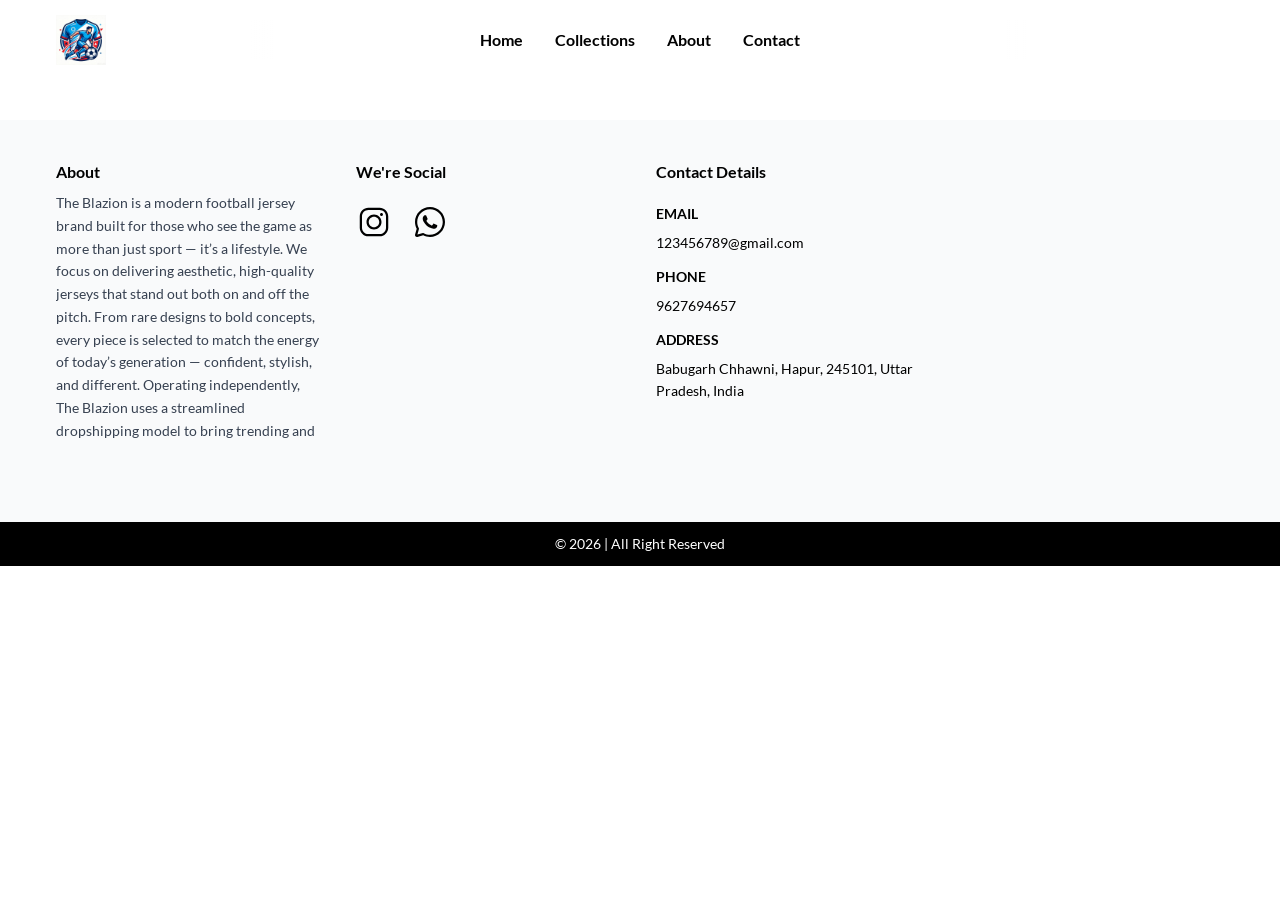
<file: index2 - 副本.html>
﻿<!DOCTYPE html>
<html lang="en">
<head>
    <meta charset="utf-8">
    <meta name="viewport"
          content="height=device-height, width=device-width, initial-scale=1, maximum-scale=1, user-scalable=no">
    <meta name="viewport" content="width=device-width, initial-scale=1">
    <link rel="icon" href="./static/picture/logo.jpeg"/>
    <link rel="stylesheet" href="static/css/63f17798d508a6e5.css" data-precedence="next">
    <link rel="stylesheet" href="static/css/9492da12ad7554b3.css" data-precedence="next">
    <link rel="stylesheet" href="static/css/bc8831281eb208c3.css" data-precedence="next">
    <link rel="stylesheet" href="static/css/8a68a00f96498cd4.css" data-precedence="next">
    <link rel="stylesheet" href="static/css/main.css" data-precedence="next">
    <title>jersey.shop</title>
    <!-- 引入jQuery -->
    <script src="./static/js/jquery.min.js"></script>
</head>
<body class="theme-1 store-16873 location-home">
<div>
    <div class="main-header lg:hidden sticky top-0 z-50 h-[60px] lg:h-[80px] bg-white px-4 py-1 flex items-center justify-between">
        <div class="w-[100px]">
            <svg xmlns="https://www.w3.org/2000/svg" fill="none" viewbox="0 0 24 24" stroke-width="1.5"
                 stroke="currentColor" class="w-6 h-6 toggleNav">
                <path stroke-linecap="round" stroke-linejoin="round"
                      d="M3.75 6.75h16.5M3.75 12h16.5m-16.5 5.25h16.5"></path>
            </svg>
        </div>
        <div class="w-full flex justify-center items-center text-center font-semibold">
            <a href="./index.html">
                <img alt="logo"
                     loading="lazy"
                     width="150"
                     height="50"
                     decoding="async"
                     data-nimg="1"
                     class="max-h-[50px] lg:w-full object-contain"
                     style="color:transparent"
                     src="static/picture/logo.jpeg"></a>
        </div>
        <div class="w-[100px] flex justify-center items-center">
            <!--<div class="mr-2 rounded-full cursor-pointer transition-all">
                <svg class="w-6 h-6" viewbox="0 0 24 24" fill="none" xmlns="https://www.w3.org/2000/svg">
                    <path d="M21.54 19.97L16.3 14.73C17.36 13.44 17.99 11.79 17.99 9.99C17.99 5.85 14.64 2.5 10.5 2.5C6.35 2.5 3 5.85 3 9.99C3 14.13 6.35 17.48 10.49 17.48C12.29 17.48 13.94 16.84 15.23 15.79L20.47 21.03C20.62 21.18 20.81 21.25 21 21.25C21.19 21.25 21.38 21.18 21.53 21.03C21.83 20.74 21.83 20.26 21.54 19.97ZM10.49 15.98C7.19 15.98 4.5 13.29 4.5 9.99C4.5 6.69 7.19 4 10.49 4C13.79 4 16.48 6.69 16.48 9.99C16.48 13.3 13.8 15.98 10.49 15.98Z"
                          fill="black"></path>
                </svg>
            </div>
            <div class="relative ">
                <svg viewbox="0 0 24 24" fill="none"
                     class=" hover:bg-gray-100 p-2  box-content rounded-lg w-6 h-6 cursor-pointer"
                     xmlns="https://www.w3.org/2000/svg">
                    <path d="M20.5 8.14999V16.48C20.5 17.4551 20.112 18.3901 19.4215 19.0786C18.7311 19.7672 17.7951 20.1527 16.82 20.15H7.18C6.20492 20.1527 5.26887 19.7672 4.57845 19.0786C3.88803 18.3901 3.5 17.4551 3.5 16.48V8.14999H20.5ZM21 6.64999H3C2.44772 6.64999 2 7.09771 2 7.64999V16.48C2 17.8529 2.54606 19.1694 3.51779 20.1393C4.48952 21.1091 5.8071 21.6526 7.18 21.65H16.82C18.1929 21.6526 19.5105 21.1091 20.4822 20.1393C21.4539 19.1694 22 17.8529 22 16.48V7.64999C22 7.09771 21.5523 6.64999 21 6.64999Z"
                          fill="black"></path>
                    <path d="M8.40001 10.86V6.19001C8.33822 4.1372 9.94749 2.42065 12 2.35001C12.9894 2.37875 13.9268 2.79958 14.6058 3.51982C15.2848 4.24005 15.6496 5.20063 15.62 6.19001V10.86"
                          stroke="black" stroke-width="1.5" stroke-linecap="round" stroke-linejoin="round"></path>
                    <path d="M15.6 12.07C16.2075 12.07 16.7 11.5775 16.7 10.97C16.7 10.3625 16.2075 9.87 15.6 9.87C14.9925 9.87 14.5 10.3625 14.5 10.97C14.5 11.5775 14.9925 12.07 15.6 12.07Z"
                          fill="black"></path>
                    <path d="M8.4 12.07C9.00752 12.07 9.5 11.5775 9.5 10.97C9.5 10.3625 9.00752 9.87 8.4 9.87C7.79249 9.87 7.3 10.3625 7.3 10.97C7.3 11.5775 7.79249 12.07 8.4 12.07Z"
                          fill="black"></path>
                </svg>
            </div>
            <div class="hover:bg-gray-100 p-2 rounded-md">
                <svg xmlns="https://www.w3.org/2000/svg" fill="none" viewbox="0 0 24 24" stroke-width="1.5"
                     stroke="currentColor" class=" box-content rounded-lg w-6 h-6 cursor-pointer">
                    <path stroke-linecap="round" stroke-linejoin="round"
                          d="M17.982 18.725A7.488 7.488 0 0012 15.75a7.488 7.488 0 00-5.982 2.975m11.963 0a9 9 0 10-11.963 0m11.963 0A8.966 8.966 0 0112 21a8.966 8.966 0 01-5.982-2.275M15 9.75a3 3 0 11-6 0 3 3 0 016 0z"></path>
                </svg>
            </div>-->
        </div>
    </div>
    <div class="main-header hidden lg:block top-0 z-50 sticky bg-white">
        <div class="w-full h-[60px] lg:h-[80px] max-w-[1200px] 2xl:max-w-[1440px] mx-auto flex items-center justify-between px-4 py-1 ">
            <div class="w-1/6 text-center font-semibold flex justify-start">
                <a href="./index.html"><img class="max-h-[50px] lg:w-full object-contain" src="static/picture/logo.jpeg" alt="logo"></a>
            </div>
            <div class="relative w-4/6">
                <div class="pointer-events-none absolute left-0 top-0 h-full w-6 bg-gradient-to-r from-white to-transparent z-10"></div>
                <div class="pointer-events-none absolute right-0 top-0 h-full w-6 bg-gradient-to-l from-white to-transparent z-10"></div>
                <div class="overflow-x-auto scrollbar-hide scroll-smooth cursor-grab active:cursor-grabbing">
                    <div class="swiper !overflow-visible">
                        <div class="swiper-wrapper justify-center flex">
                            <div class="swiper-slide !flex-shrink-0" style="width:auto"><a
                                    class="px-4 py-2 font-bold brandtexthover block" href="./index.html">Home</a></div>
                            <div class="swiper-slide !flex-shrink-0" style="width:auto"><a
                                    class="px-4 py-2 font-bold brandtexthover block"
                                    href="./collections.html">Collections</a></div>
                            <div class="swiper-slide !flex-shrink-0" style="width:auto"><a
                                    class="px-4 py-2 font-bold brandtexthover block" href="./about.html">About</a></div>
                            <div class="swiper-slide !flex-shrink-0" style="width:auto"><a
                                    class="px-4 py-2 font-bold brandtexthover block" href="./contact.html">Contact</a>
                            </div>
                        </div>
                    </div>
                </div>
            </div>
            <div class="w-1/6 flex items-center justify-end">
                <div class="flex items-center">
                    <!--<div id="desktopSearchIcon1"
                         class="border-transparent hover:bg-gray-100 rounded-md border flex items-center  cursor-pointer  transition-all duration-400">
                        <svg id="desktopSearchIcon2" class="px-2 w-6 h-6 box-content " viewbox="0 0 24 24" fill="none"
                             xmlns="https://www.w3.org/2000/svg">
                            <path fill="currentColor" class=""
                                  d="M21.54 19.97L16.3 14.73C17.36 13.44 17.99 11.79 17.99 9.99C17.99 5.85 14.64 2.5 10.5 2.5C6.35 2.5 3 5.85 3 9.99C3 14.13 6.35 17.48 10.49 17.48C12.29 17.48 13.94 16.84 15.23 15.79L20.47 21.03C20.62 21.18 20.81 21.25 21 21.25C21.19 21.25 21.38 21.18 21.53 21.03C21.83 20.74 21.83 20.26 21.54 19.97ZM10.49 15.98C7.19 15.98 4.5 13.29 4.5 9.99C4.5 6.69 7.19 4 10.49 4C13.79 4 16.48 6.69 16.48 9.99C16.48 13.3 13.8 15.98 10.49 15.98Z"></path>
                        </svg>
                        <form action="/search" method="GET"><input type="text" placeholder="Search"
                                                                   class="w-0 px-0 focus:outline-none py-2 transition-all duration-400 outline-none"
                                                                   name="keyword"></form>
                    </div>
                    <div class="group cursor-pointer lg:block hidden" role="button"
                         aria-label="Show Authentication Dialog">
                        <svg class="hover:bg-gray-100 p-2 box-content rounded-lg w-6 h-6 cursor-pointer "
                             viewbox="0 0 64 64" xmlns="https://www.w3.org/2000/svg" stroke-width="4.48"
                             stroke="currentColor" fill="transparent">
                            <g id="SVGRepo_bgCarrier" stroke-width="var(&#45;&#45;primary-color)"></g>
                            <g id="SVGRepo_tracerCarrier"></g>
                            <g id="SVGRepo_iconCarrier">
                                <path d="M9.06,25C7.68,17.3,12.78,10.63,20.73,10c7-.55,10.47,7.93,11.17,9.55a.13.13,0,0,0,.25,0c3.25-8.91,9.17-9.29,11.25-9.5C49,9.45,56.51,13.78,55,23.87c-2.16,14-23.12,29.81-23.12,29.81S11.79,40.05,9.06,25Z"></path>
                            </g>
                        </svg>
                    </div>
                    <div class="relative ">
                        <svg viewbox="0 0 24 24" fill="none"
                             class=" hover:bg-gray-100 p-2  box-content rounded-lg w-6 h-6 cursor-pointer"
                             xmlns="https://www.w3.org/2000/svg">
                            <path d="M20.5 8.14999V16.48C20.5 17.4551 20.112 18.3901 19.4215 19.0786C18.7311 19.7672 17.7951 20.1527 16.82 20.15H7.18C6.20492 20.1527 5.26887 19.7672 4.57845 19.0786C3.88803 18.3901 3.5 17.4551 3.5 16.48V8.14999H20.5ZM21 6.64999H3C2.44772 6.64999 2 7.09771 2 7.64999V16.48C2 17.8529 2.54606 19.1694 3.51779 20.1393C4.48952 21.1091 5.8071 21.6526 7.18 21.65H16.82C18.1929 21.6526 19.5105 21.1091 20.4822 20.1393C21.4539 19.1694 22 17.8529 22 16.48V7.64999C22 7.09771 21.5523 6.64999 21 6.64999Z"
                                  fill="black"></path>
                            <path d="M8.40001 10.86V6.19001C8.33822 4.1372 9.94749 2.42065 12 2.35001C12.9894 2.37875 13.9268 2.79958 14.6058 3.51982C15.2848 4.24005 15.6496 5.20063 15.62 6.19001V10.86"
                                  stroke="black" stroke-width="1.5" stroke-linecap="round"
                                  stroke-linejoin="round"></path>
                            <path d="M15.6 12.07C16.2075 12.07 16.7 11.5775 16.7 10.97C16.7 10.3625 16.2075 9.87 15.6 9.87C14.9925 9.87 14.5 10.3625 14.5 10.97C14.5 11.5775 14.9925 12.07 15.6 12.07Z"
                                  fill="black"></path>
                            <path d="M8.4 12.07C9.00752 12.07 9.5 11.5775 9.5 10.97C9.5 10.3625 9.00752 9.87 8.4 9.87C7.79249 9.87 7.3 10.3625 7.3 10.97C7.3 11.5775 7.79249 12.07 8.4 12.07Z"
                                  fill="black"></path>
                        </svg>
                    </div>
                    <div class="hover:bg-gray-100 p-2 rounded-md">
                        <svg xmlns="https://www.w3.org/2000/svg" fill="none" viewbox="0 0 24 24" stroke-width="1.5"
                             stroke="currentColor" class=" box-content rounded-lg w-6 h-6 cursor-pointer">
                            <path stroke-linecap="round" stroke-linejoin="round"
                                  d="M17.982 18.725A7.488 7.488 0 0012 15.75a7.488 7.488 0 00-5.982 2.975m11.963 0a9 9 0 10-11.963 0m11.963 0A8.966 8.966 0 0112 21a8.966 8.966 0 01-5.982-2.275M15 9.75a3 3 0 11-6 0 3 3 0 016 0z"></path>
                        </svg>
                    </div>-->
                </div>
            </div>
        </div>
    </div>

    <div id="overlay" class="overlay hide-on-mobile">
        <div class="w-full flex items-center justify-end mt-5">
            <div class="w-10 h-10 rounded-full bg-gray-100 flex items-center justify-center mr-5">
                <svg class="toggleNav" width="24px" height="24px" viewBox="0 -0.5 25 25" fill="none" xmlns="https://www.w3.org/2000/svg">
                    <g id="SVGRepo_bgCarrier" stroke-width="0"></g>
                    <g id="SVGRepo_tracerCarrier" stroke-linecap="round" stroke-linejoin="round"></g>
                    <g id="SVGRepo_iconCarrier">
                        <path d="M6.96967 16.4697C6.67678 16.7626 6.67678 17.2374 6.96967 17.5303C7.26256 17.8232 7.73744 17.8232 8.03033 17.5303L6.96967 16.4697ZM13.0303 12.5303C13.3232 12.2374 13.3232 11.7626 13.0303 11.4697C12.7374 11.1768 12.2626 11.1768 11.9697 11.4697L13.0303 12.5303ZM11.9697 11.4697C11.6768 11.7626 11.6768 12.2374 11.9697 12.5303C12.2626 12.8232 12.7374 12.8232 13.0303 12.5303L11.9697 11.4697ZM18.0303 7.53033C18.3232 7.23744 18.3232 6.76256 18.0303 6.46967C17.7374 6.17678 17.2626 6.17678 16.9697 6.46967L18.0303 7.53033ZM13.0303 11.4697C12.7374 11.1768 12.2626 11.1768 11.9697 11.4697C11.6768 11.7626 11.6768 12.2374 11.9697 12.5303L13.0303 11.4697ZM16.9697 17.5303C17.2626 17.8232 17.7374 17.8232 18.0303 17.5303C18.3232 17.2374 18.3232 16.7626 18.0303 16.4697L16.9697 17.5303ZM11.9697 12.5303C12.2626 12.8232 12.7374 12.8232 13.0303 12.5303C13.3232 12.2374 13.3232 11.7626 13.0303 11.4697L11.9697 12.5303ZM8.03033 6.46967C7.73744 6.17678 7.26256 6.17678 6.96967 6.46967C6.67678 6.76256 6.67678 7.23744 6.96967 7.53033L8.03033 6.46967ZM8.03033 17.5303L13.0303 12.5303L11.9697 11.4697L6.96967 16.4697L8.03033 17.5303ZM13.0303 12.5303L18.0303 7.53033L16.9697 6.46967L11.9697 11.4697L13.0303 12.5303ZM11.9697 12.5303L16.9697 17.5303L18.0303 16.4697L13.0303 11.4697L11.9697 12.5303ZM13.0303 11.4697L8.03033 6.46967L6.96967 7.53033L11.9697 12.5303L13.0303 11.4697Z"
                              fill="#000000"></path>
                    </g>
                </svg>
            </div>
        </div>
        <div class="max-h-[70vh] md:overflow-visible">
            <div>
                <ul class="
    flex flex-col gap-2
    items-start justify-start
    px-5
    max-h-[70vh]

  ">
                    <li><a class="px-4 py-2 font-bold brandtexthover" href="./index.html">Home</a></li>
                    <li><a class="px-4 py-2 font-bold brandtexthover" href="./collections.html">Collections</a></li>
                    <li><a class="px-4 py-2 font-bold brandtexthover" href="./about.html">About</a></li>
                    <li><a class="px-4 py-2 font-bold brandtexthover" href="./contact.html">Contact</a></li>
                </ul>
            </div>
        </div>
    </div>

    <div class="px-2 md:px-4 mt-10 py-10 bg-gray-50 ">
        <div class="mx-auto md:flex max-w-[1200px] 2xl:max-w-[1440px] ">
            <div class="lg:w-1/4 md:px-4 mb-10"><h3 class=" mb-2 font-bold">About</h3>
                <div class="whitespace-pre-wrap text-sm leading-relaxed text-gray-700 max-h-[250px] overflow-hidden hover:overflow-y-scroll scrollbar-thin">
                    <div>The Blazion is a modern football jersey brand built for those who see the game as more than
                        just sport — it’s a lifestyle.
                        We focus on delivering aesthetic, high-quality jerseys that stand out both on and off the pitch.
                        From rare designs to bold concepts, every piece is selected to match the energy of today’s
                        generation — confident, stylish, and different.
                        Operating independently, The Blazion uses a streamlined dropshipping model to bring trending and
                        unique kits directly to your doorstep across India. This allows us to stay fast, flexible, and
                        always in tune with what’s next.
                        We’re not a corporate brand — we’re a growing movement driven by passion, creativity, and
                        ambition. Every order supports a vision to build something bigger in football fashion.
                        What we stand for
                        Clean and standout jersey designs
                        Affordable pricing with premium feel
                        Pan-India delivery
                        A brand built on passion, not hype
                        The Blazion isn’t just about jerseys — it’s about identity.
                    </div>
                </div>
            </div>
            <div class="lg:w-1/4 md:px-4 mb-10"><h3 class=" mb-2  font-bold">We&#x27;re Social</h3>
                <ul class="flex mt-5 flex-wrap">
                    <li class="mr-5 mb-4 cursor-pointer">
                        <a aria-label="instagram Account" target="_blank"
                           href="https://www.instagram.com/blazionshop?igsh=MTE3cTc2ZHdiZHNzbg==">
                            <svg fill="#000000" xmlns="https://www.w3.org/2000/svg" viewbox="0 0 48 48"
                                 class="w-9 h-9 transition-all hover:fill-purple-500">
                                <path d="M 16.5 5 C 10.16639 5 5 10.16639 5 16.5 L 5 31.5 C 5 37.832757 10.166209 43 16.5 43 L 31.5 43 C 37.832938 43 43 37.832938 43 31.5 L 43 16.5 C 43 10.166209 37.832757 5 31.5 5 L 16.5 5 z M 16.5 8 L 31.5 8 C 36.211243 8 40 11.787791 40 16.5 L 40 31.5 C 40 36.211062 36.211062 40 31.5 40 L 16.5 40 C 11.787791 40 8 36.211243 8 31.5 L 8 16.5 C 8 11.78761 11.78761 8 16.5 8 z M 34 12 C 32.895 12 32 12.895 32 14 C 32 15.105 32.895 16 34 16 C 35.105 16 36 15.105 36 14 C 36 12.895 35.105 12 34 12 z M 24 14 C 18.495178 14 14 18.495178 14 24 C 14 29.504822 18.495178 34 24 34 C 29.504822 34 34 29.504822 34 24 C 34 18.495178 29.504822 14 24 14 z M 24 17 C 27.883178 17 31 20.116822 31 24 C 31 27.883178 27.883178 31 24 31 C 20.116822 31 17 27.883178 17 24 C 17 20.116822 20.116822 17 24 17 z"></path>
                            </svg>
                        </a>
                    </li>
                    <li class="mr-5 mb-4 cursor-pointer">
                        <a aria-label="whatsapp Account" target="_blank"
                           href="https://wa.me/56 993312908">
                            <svg fill="#000000" xmlns="https://www.w3.org/2000/svg" viewbox="0 0 48 48"
                                 class="w-9 h-9 transition-all hover:fill-green-500 ">
                                <path d="M 24 3.9980469 C 12.972292 3.9980469 4 12.970339 4 23.998047 C 4 27.273363 4.8627078 30.334853 6.2617188 33.064453 L 4.09375 40.826172 C 3.5887973 42.629575 5.3719261 44.41261 7.1757812 43.908203 L 14.943359 41.740234 C 17.670736 43.136312 20.727751 43.998047 24 43.998047 C 35.027708 43.998047 44 35.025755 44 23.998047 C 44 12.970339 35.027708 3.9980469 24 3.9980469 z M 24 6.9980469 C 33.406292 6.9980469 41 14.591755 41 23.998047 C 41 33.404339 33.406292 40.998047 24 40.998047 C 20.998416 40.998047 18.190601 40.217527 15.742188 38.853516 A 1.50015 1.50015 0 0 0 14.609375 38.71875 L 7.2226562 40.779297 L 9.2851562 33.396484 A 1.50015 1.50015 0 0 0 9.1503906 32.261719 C 7.7836522 29.811523 7 27.002565 7 23.998047 C 7 14.591755 14.593708 6.9980469 24 6.9980469 z M 17.240234 15 C 16.921234 15 16.405797 15.119656 15.966797 15.597656 C 15.528797 16.073656 14.294922 17.228125 14.294922 19.578125 C 14.294922 21.928125 16.005141 24.197578 16.244141 24.517578 C 16.482141 24.834578 19.547344 29.812562 24.402344 31.726562 C 28.436344 33.316563 29.256812 32.999922 30.132812 32.919922 C 31.008813 32.841922 32.959422 31.766391 33.357422 30.650391 C 33.755422 29.534391 33.755672 28.579813 33.638672 28.382812 C 33.519672 28.183812 33.200656 28.063219 32.722656 27.824219 C 32.245656 27.585219 29.898937 26.430484 29.460938 26.271484 C 29.022938 26.112484 28.702766 26.031766 28.384766 26.509766 C 28.066766 26.987766 27.152047 28.062859 26.873047 28.380859 C 26.594047 28.700859 26.315891 28.740953 25.837891 28.501953 C 25.358891 28.260953 23.822094 27.757859 21.996094 26.130859 C 20.576094 24.865859 19.620797 23.302219 19.341797 22.824219 C 19.063797 22.348219 19.311781 22.086609 19.550781 21.849609 C 19.765781 21.635609 20.028578 21.292672 20.267578 21.013672 C 20.504578 20.734672 20.583188 20.53675 20.742188 20.21875 C 20.901188 19.90175 20.822125 19.621813 20.703125 19.382812 C 20.584125 19.143813 19.655469 16.780938 19.230469 15.835938 C 18.873469 15.041938 18.49725 15.024719 18.15625 15.011719 C 17.87825 15.000719 17.558234 15 17.240234 15 z"></path>
                            </svg>
                        </a>
                    </li>
                </ul>
            </div>
            <div class="lg:w-1/4 md:px-4 mb-10"><h3 class=" mb-5 font-semibold ">Contact Details</h3>
                <h3 class="mb-2 font-semibold text-sm uppercase">EMAIL<!-- --> </h3>
                <p class="text-sm leading-relaxed mb-3">123456789@gmail.com</p>
                <h3 class="mb-2 font-semibold text-sm uppercase">PHONE<!-- --> </h3>
                <p class="text-sm leading-relaxed mb-3">9627694657<!-- --> </p>
                <h3 class="mb-2 font-semibold text-sm uppercase">ADDRESS<!-- --> </h3>
                <p class="text-sm leading-relaxed mb-3">Babugarh Chhawni, Hapur, 245101, Uttar Pradesh, India</p></div>
        </div>
    </div>
    <div class="bg-black py-3 text-center text-white text-sm">© 2026 | All Right Reserved</div>
    <div>
        <div></div>
        <div style="position:fixed;z-index:9999;top:16px;left:16px;right:16px;bottom:16px;pointer-events:none"></div>
    </div>
</div>
<script>
    $(function() {
        $(".toggleNav").click(function(){
            $("#overlay").toggle();
        });
    });

</script>
</body>
</html>
</file>
<file: static/css/63f17798d508a6e5.css>
﻿input[type=range]::-webkit-slider-thumb{-webkit-appearance:none;appearance:none;width:17px;height:17px;background:#fff;border:2px solid #000;border-radius:50%;cursor:pointer;box-shadow:0 0 2px #0002}input[type=range]::-moz-range-thumb{width:17px;height:17px;background:#fff;border:2px solid #000;border-radius:50%;cursor:pointer;box-shadow:0 0 2px #0002}input[type=range]::-ms-thumb{width:17px;height:17px;background:#fff;border:2px solid #000;border-radius:50%;cursor:pointer;box-shadow:0 0 2px #0002}input[type=range]{outline:none;background:transparent}*,:after,:before{--tw-border-spacing-x:0;--tw-border-spacing-y:0;--tw-translate-x:0;--tw-translate-y:0;--tw-rotate:0;--tw-skew-x:0;--tw-skew-y:0;--tw-scale-x:1;--tw-scale-y:1;--tw-pan-x: ;--tw-pan-y: ;--tw-pinch-zoom: ;--tw-scroll-snap-strictness:proximity;--tw-gradient-from-position: ;--tw-gradient-via-position: ;--tw-gradient-to-position: ;--tw-ordinal: ;--tw-slashed-zero: ;--tw-numeric-figure: ;--tw-numeric-spacing: ;--tw-numeric-fraction: ;--tw-ring-inset: ;--tw-ring-offset-width:0px;--tw-ring-offset-color:#fff;--tw-ring-color:rgba(59,130,246,.5);--tw-ring-offset-shadow:0 0 #0000;--tw-ring-shadow:0 0 #0000;--tw-shadow:0 0 #0000;--tw-shadow-colored:0 0 #0000;--tw-blur: ;--tw-brightness: ;--tw-contrast: ;--tw-grayscale: ;--tw-hue-rotate: ;--tw-invert: ;--tw-saturate: ;--tw-sepia: ;--tw-drop-shadow: ;--tw-backdrop-blur: ;--tw-backdrop-brightness: ;--tw-backdrop-contrast: ;--tw-backdrop-grayscale: ;--tw-backdrop-hue-rotate: ;--tw-backdrop-invert: ;--tw-backdrop-opacity: ;--tw-backdrop-saturate: ;--tw-backdrop-sepia: ;--tw-contain-size: ;--tw-contain-layout: ;--tw-contain-paint: ;--tw-contain-style: }::backdrop{--tw-border-spacing-x:0;--tw-border-spacing-y:0;--tw-translate-x:0;--tw-translate-y:0;--tw-rotate:0;--tw-skew-x:0;--tw-skew-y:0;--tw-scale-x:1;--tw-scale-y:1;--tw-pan-x: ;--tw-pan-y: ;--tw-pinch-zoom: ;--tw-scroll-snap-strictness:proximity;--tw-gradient-from-position: ;--tw-gradient-via-position: ;--tw-gradient-to-position: ;--tw-ordinal: ;--tw-slashed-zero: ;--tw-numeric-figure: ;--tw-numeric-spacing: ;--tw-numeric-fraction: ;--tw-ring-inset: ;--tw-ring-offset-width:0px;--tw-ring-offset-color:#fff;--tw-ring-color:rgba(59,130,246,.5);--tw-ring-offset-shadow:0 0 #0000;--tw-ring-shadow:0 0 #0000;--tw-shadow:0 0 #0000;--tw-shadow-colored:0 0 #0000;--tw-blur: ;--tw-brightness: ;--tw-contrast: ;--tw-grayscale: ;--tw-hue-rotate: ;--tw-invert: ;--tw-saturate: ;--tw-sepia: ;--tw-drop-shadow: ;--tw-backdrop-blur: ;--tw-backdrop-brightness: ;--tw-backdrop-contrast: ;--tw-backdrop-grayscale: ;--tw-backdrop-hue-rotate: ;--tw-backdrop-invert: ;--tw-backdrop-opacity: ;--tw-backdrop-saturate: ;--tw-backdrop-sepia: ;--tw-contain-size: ;--tw-contain-layout: ;--tw-contain-paint: ;--tw-contain-style: }
/* ! tailwindcss v3.4.17 | MIT License | https://tailwindcss.com */*,:after,:before{box-sizing:border-box;border:0 solid #e5e7eb}:after,:before{--tw-content:""}:host,html{line-height:1.5;-webkit-text-size-adjust:100%;-moz-tab-size:4;-o-tab-size:4;tab-size:4;font-family:ui-sans-serif,system-ui,sans-serif,Apple Color Emoji,Segoe UI Emoji,Segoe UI Symbol,Noto Color Emoji;font-feature-settings:normal;font-variation-settings:normal;-webkit-tap-highlight-color:transparent}body{margin:0;line-height:inherit}hr{height:0;color:inherit;border-top-width:1px}abbr:where([title]){-webkit-text-decoration:underline dotted;text-decoration:underline dotted}h1,h2,h3,h4,h5,h6{font-size:inherit;font-weight:inherit}a{color:inherit;text-decoration:inherit}b,strong{font-weight:bolder}code,kbd,pre,samp{font-family:ui-monospace,SFMono-Regular,Menlo,Monaco,Consolas,Liberation Mono,Courier New,monospace;font-feature-settings:normal;font-variation-settings:normal;font-size:1em}small{font-size:80%}sub,sup{font-size:75%;line-height:0;position:relative;vertical-align:baseline}sub{bottom:-.25em}sup{top:-.5em}table{text-indent:0;border-color:inherit;border-collapse:collapse}button,input,optgroup,select,textarea{font-family:inherit;font-feature-settings:inherit;font-variation-settings:inherit;font-size:100%;font-weight:inherit;line-height:inherit;letter-spacing:inherit;color:inherit;margin:0;padding:0}button,select{text-transform:none}button,input:where([type=button]),input:where([type=reset]),input:where([type=submit]){-webkit-appearance:button;background-color:transparent;background-image:none}:-moz-focusring{outline:auto}:-moz-ui-invalid{box-shadow:none}progress{vertical-align:baseline}::-webkit-inner-spin-button,::-webkit-outer-spin-button{height:auto}[type=search]{-webkit-appearance:textfield;outline-offset:-2px}::-webkit-search-decoration{-webkit-appearance:none}::-webkit-file-upload-button{-webkit-appearance:button;font:inherit}summary{display:list-item}blockquote,dd,dl,figure,h1,h2,h3,h4,h5,h6,hr,p,pre{margin:0}fieldset{margin:0}fieldset,legend{padding:0}menu,ol,ul{list-style:none;margin:0;padding:0}dialog{padding:0}textarea{resize:vertical}input::-moz-placeholder,textarea::-moz-placeholder{opacity:1;color:#9ca3af}input::placeholder,textarea::placeholder{opacity:1;color:#9ca3af}[role=button],button{cursor:pointer}:disabled{cursor:default}audio,canvas,embed,iframe,img,object,svg,video{display:block;vertical-align:middle}img,video{max-width:100%;height:auto}[hidden]:where(:not([hidden=until-found])){display:none}.\!container{width:100%!important}.container{width:100%}@media (min-width:640px){.\!container{max-width:640px!important}.container{max-width:640px}}@media (min-width:768px){.\!container{max-width:768px!important}.container{max-width:768px}}@media (min-width:1024px){.\!container{max-width:1024px!important}.container{max-width:1024px}}@media (min-width:1280px){.\!container{max-width:1280px!important}.container{max-width:1280px}}@media (min-width:1536px){.\!container{max-width:1536px!important}.container{max-width:1536px}}.pointer-events-none{pointer-events:none}.pointer-events-auto{pointer-events:auto}.\!visible{visibility:visible!important}.visible{visibility:visible}.invisible{visibility:hidden}.static{position:static}.fixed{position:fixed}.absolute{position:absolute}.relative{position:relative}.sticky{position:sticky}.inset-0{inset:0}.inset-x-0{left:0;right:0}.-bottom-20{bottom:-5rem}.-bottom-\[10px\]{bottom:-10px}.-bottom-\[2px\]{bottom:-2px}.-bottom-\[800\%\]{bottom:-800%}.-left-10{left:-2.5rem}.-left-20{left:-5rem}.-right-1{right:-.25rem}.-right-2{right:-.5rem}.-right-20{right:-5rem}.-right-3{right:-.75rem}.-right-4{right:-1rem}.-top-0\.5{top:-.125rem}.-top-2{top:-.5rem}.-top-20{top:-5rem}.-top-8{top:-2rem}.-top-\[1px\]{top:-1px}.-top-\[60px\]{top:-60px}.bottom-0{bottom:0}.bottom-1{bottom:.25rem}.bottom-10{bottom:2.5rem}.bottom-16{bottom:4rem}.bottom-2{bottom:.5rem}.bottom-20{bottom:5rem}.bottom-24{bottom:6rem}.bottom-3{bottom:.75rem}.bottom-4{bottom:1rem}.bottom-5{bottom:1.25rem}.bottom-6{bottom:1.5rem}.bottom-8{bottom:2rem}.bottom-\[-12px\]{bottom:-12px}.bottom-\[-2px\]{bottom:-2px}.bottom-\[4px\]{bottom:4px}.bottom-\[5\%\]{bottom:5%}.left-0{left:0}.left-1{left:.25rem}.left-1\/2{left:50%}.left-1\/3{left:33.333333%}.left-2{left:.5rem}.left-3{left:.75rem}.left-4{left:1rem}.left-5{left:1.25rem}.left-6{left:1.5rem}.left-7{left:1.75rem}.left-8{left:2rem}.left-\[-50px\]{left:-50px}.left-\[0\%\],.left-\[0px\]{left:0}.left-\[100\%\]{left:100%}.left-\[13px\]{left:13px}.left-\[1rem\]{left:1rem}.left-\[2\%\]{left:2%}.left-\[23\%\]{left:23%}.left-\[25\%\]{left:25%}.left-\[35\%\]{left:35%}.left-\[36\%\]{left:36%}.left-\[48\%\]{left:48%}.left-\[50\%\]{left:50%}.left-\[55\%\]{left:55%}.left-\[66\%\]{left:66%}.left-\[8\%\]{left:8%}.left-\[80\%\]{left:80%}.left-full{left:100%}.right-0{right:0}.right-1{right:.25rem}.right-1\/3{right:33.333333%}.right-10{right:2.5rem}.right-2{right:.5rem}.right-3{right:.75rem}.right-4{right:1rem}.right-5{right:1.25rem}.right-6{right:1.5rem}.right-7{right:1.75rem}.right-8{right:2rem}.right-\[-1px\]{right:-1px}.right-\[-50px\]{right:-50px}.right-\[0px\]{right:0}.right-\[1px\]{right:1px}.right-\[1rem\]{right:1rem}.right-full{right:100%}.top-0{top:0}.top-1{top:.25rem}.top-1\/2{top:50%}.top-16{top:4rem}.top-2{top:.5rem}.top-2\/4{top:50%}.top-20{top:5rem}.top-24{top:6rem}.top-3{top:.75rem}.top-4{top:1rem}.top-5{top:1.25rem}.top-6{top:1.5rem}.top-7{top:1.75rem}.top-\[-10px\]{top:-10px}.top-\[-150\%\]{top:-150%}.top-\[-40px\]{top:-40px}.top-\[-4px\]{top:-4px}.top-\[-50px\]{top:-50px}.top-\[-5px\]{top:-5px}.top-\[-60px\]{top:-60px}.top-\[0\%\]{top:0}.top-\[0\.5px\]{top:.5px}.top-\[10\%\]{top:10%}.top-\[100\%\]{top:100%}.top-\[10px\]{top:10px}.top-\[110\%\]{top:110%}.top-\[15rem\]{top:15rem}.top-\[17rem\]{top:17rem}.top-\[1rem\]{top:1rem}.top-\[20px\]{top:20px}.top-\[22\%\]{top:22%}.top-\[24\%\]{top:24%}.top-\[2px\]{top:2px}.top-\[30\%\]{top:30%}.top-\[3px\]{top:3px}.top-\[4\%\]{top:4%}.top-\[45\%\]{top:45%}.top-\[450px\]{top:450px}.top-\[45px\]{top:45px}.top-\[46\%\]{top:46%}.top-\[47\%\]{top:47%}.top-\[50\%\]{top:50%}.top-\[50px\]{top:50px}.top-\[55\%\]{top:55%}.top-\[60\%\]{top:60%}.top-\[60px\]{top:60px}.top-\[62\%\]{top:62%}.top-\[65\%\]{top:65%}.top-\[67\%\]{top:67%}.top-\[7\%\]{top:7%}.top-\[70px\]{top:70px}.top-\[80vh\]{top:80vh}.top-full{top:100%}.isolate{isolation:isolate}.z-0{z-index:0}.z-10{z-index:10}.z-20{z-index:20}.z-30{z-index:30}.z-40{z-index:40}.z-50{z-index:50}.z-\[-10\]{z-index:-10}.z-\[100001\]{z-index:100001}.z-\[1000\]{z-index:1000}.z-\[100\]{z-index:100}.z-\[10\]{z-index:10}.z-\[150\]{z-index:150}.z-\[1\]{z-index:1}.z-\[200\]{z-index:200}.z-\[201\]{z-index:201}.z-\[20\]{z-index:20}.z-\[29\]{z-index:29}.z-\[45\]{z-index:45}.z-\[4\]{z-index:4}.z-\[500\]{z-index:500}.z-\[50\]{z-index:50}.z-\[5\]{z-index:5}.z-\[60\]{z-index:60}.z-\[800\]{z-index:800}.z-\[8\]{z-index:8}.z-\[99999\]{z-index:99999}.z-\[9999\]{z-index:9999}.z-\[999\]{z-index:999}.order-1{order:1}.order-2{order:2}.order-3{order:3}.col-span-1{grid-column:span 1/span 1}.col-span-2{grid-column:span 2/span 2}.col-span-3{grid-column:span 3/span 3}.col-span-4{grid-column:span 4/span 4}.col-span-full{grid-column:1/-1}.col-start-1{grid-column-start:1}.row-span-2{grid-row:span 2/span 2}.row-start-1{grid-row-start:1}.m-0{margin:0}.m-1{margin:.25rem}.m-10{margin:2.5rem}.m-16{margin:4rem}.m-2{margin:.5rem}.m-3{margin:.75rem}.m-6{margin:1.5rem}.m-auto{margin:auto}.mx-0{margin-left:0;margin-right:0}.mx-1{margin-left:.25rem;margin-right:.25rem}.mx-2{margin-left:.5rem;margin-right:.5rem}.mx-20{margin-left:5rem;margin-right:5rem}.mx-3{margin-left:.75rem;margin-right:.75rem}.mx-4{margin-left:1rem;margin-right:1rem}.mx-5{margin-left:1.25rem;margin-right:1.25rem}.mx-6{margin-left:1.5rem;margin-right:1.5rem}.mx-8{margin-left:2rem;margin-right:2rem}.mx-auto{margin-left:auto;margin-right:auto}.my-0{margin-top:0;margin-bottom:0}.my-1{margin-top:.25rem;margin-bottom:.25rem}.my-10{margin-top:2.5rem;margin-bottom:2.5rem}.my-14{margin-top:3.5rem;margin-bottom:3.5rem}.my-16{margin-top:4rem;margin-bottom:4rem}.my-2{margin-top:.5rem;margin-bottom:.5rem}.my-20{margin-top:5rem;margin-bottom:5rem}.my-3{margin-top:.75rem;margin-bottom:.75rem}.my-4{margin-top:1rem;margin-bottom:1rem}.my-40{margin-top:10rem;margin-bottom:10rem}.my-5{margin-top:1.25rem;margin-bottom:1.25rem}.my-6{margin-top:1.5rem;margin-bottom:1.5rem}.my-8{margin-top:2rem;margin-bottom:2rem}.my-\[15px\]{margin-top:15px;margin-bottom:15px}.my-\[3rem\]{margin-top:3rem;margin-bottom:3rem}.my-\[70px\]{margin-top:70px;margin-bottom:70px}.my-auto{margin-top:auto;margin-bottom:auto}.\!mt-1{margin-top:.25rem!important}.-mb-20{margin-bottom:-5rem}.-ml-5{margin-left:-1.25rem}.-mt-12{margin-top:-3rem}.-mt-2{margin-top:-.5rem}.-mt-\[100\%\]{margin-top:-100%}.-mt-\[2px\]{margin-top:-2px}.mb-0{margin-bottom:0}.mb-0\.5{margin-bottom:.125rem}.mb-1{margin-bottom:.25rem}.mb-10{margin-bottom:2.5rem}.mb-12{margin-bottom:3rem}.mb-14{margin-bottom:3.5rem}.mb-16{margin-bottom:4rem}.mb-2{margin-bottom:.5rem}.mb-2\.5{margin-bottom:.625rem}.mb-20{margin-bottom:5rem}.mb-3{margin-bottom:.75rem}.mb-36{margin-bottom:9rem}.mb-4{margin-bottom:1rem}.mb-5{margin-bottom:1.25rem}.mb-6{margin-bottom:1.5rem}.mb-7{margin-bottom:1.75rem}.mb-8{margin-bottom:2rem}.mb-9{margin-bottom:2.25rem}.mb-\[15px\]{margin-bottom:15px}.mb-\[18px\]{margin-bottom:18px}.mb-\[2px\]{margin-bottom:2px}.mb-\[60px\]{margin-bottom:60px}.mb-\[6px\]{margin-bottom:6px}.mb-\[70px\]{margin-bottom:70px}.ml-1{margin-left:.25rem}.ml-1\.5{margin-left:.375rem}.ml-10{margin-left:2.5rem}.ml-12{margin-left:3rem}.ml-16{margin-left:4rem}.ml-2{margin-left:.5rem}.ml-3{margin-left:.75rem}.ml-4{margin-left:1rem}.ml-5{margin-left:1.25rem}.ml-6{margin-left:1.5rem}.ml-7{margin-left:1.75rem}.ml-\[2px\]{margin-left:2px}.ml-\[30x\]{margin-left:30x}.ml-auto{margin-left:auto}.mr-1{margin-right:.25rem}.mr-1\.5{margin-right:.375rem}.mr-12{margin-right:3rem}.mr-2{margin-right:.5rem}.mr-3{margin-right:.75rem}.mr-4{margin-right:1rem}.mr-5{margin-right:1.25rem}.mr-6{margin-right:1.5rem}.mr-8{margin-right:2rem}.mr-\[1px\]{margin-right:1px}.mt-0{margin-top:0}.mt-1{margin-top:.25rem}.mt-10{margin-top:2.5rem}.mt-12{margin-top:3rem}.mt-14{margin-top:3.5rem}.mt-16{margin-top:4rem}.mt-2{margin-top:.5rem}.mt-20{margin-top:5rem}.mt-3{margin-top:.75rem}.mt-4{margin-top:1rem}.mt-5{margin-top:1.25rem}.mt-6{margin-top:1.5rem}.mt-60{margin-top:15rem}.mt-7{margin-top:1.75rem}.mt-8{margin-top:2rem}.mt-9{margin-top:2.25rem}.mt-\[10px\]{margin-top:10px}.mt-\[1px\]{margin-top:1px}.mt-\[2px\]{margin-top:2px}.mt-\[34px\]{margin-top:34px}.mt-\[5rem\]{margin-top:5rem}.mt-\[60px\]{margin-top:60px}.mt-\[62px\]{margin-top:62px}.mt-\[6px\]{margin-top:6px}.mt-\[70px\]{margin-top:70px}.mt-\[74px\]{margin-top:74px}.mt-\[75px\]{margin-top:75px}.mt-\[80px\]{margin-top:80px}.mt-auto{margin-top:auto}.box-border{box-sizing:border-box}.box-content{box-sizing:content-box}.line-clamp-1{-webkit-line-clamp:1}.line-clamp-1,.line-clamp-2{overflow:hidden;display:-webkit-box;-webkit-box-orient:vertical}.line-clamp-2{-webkit-line-clamp:2}.line-clamp-3{-webkit-line-clamp:3}.line-clamp-3,.line-clamp-4{overflow:hidden;display:-webkit-box;-webkit-box-orient:vertical}.line-clamp-4{-webkit-line-clamp:4}.block{display:block}.inline-block{display:inline-block}.inline{display:inline}.\!flex{display:flex!important}.flex{display:flex}.inline-flex{display:inline-flex}.table{display:table}.grid{display:grid}.\!hidden{display:none!important}.hidden{display:none}.aspect-\[1\/1\]{aspect-ratio:1/1}.aspect-\[16\/9\]{aspect-ratio:16/9}.aspect-\[3\/2\]{aspect-ratio:3/2}.aspect-\[3\/4\]{aspect-ratio:3/4}.aspect-\[3\/5\]{aspect-ratio:3/5}.aspect-\[4\/3\]{aspect-ratio:4/3}.aspect-\[4\/5\]{aspect-ratio:4/5}.aspect-\[5\/3\]{aspect-ratio:5/3}.aspect-\[5\/5\]{aspect-ratio:5/5}.aspect-\[9\/13\]{aspect-ratio:9/13}.aspect-\[9\/16\]{aspect-ratio:9/16}.aspect-auto{aspect-ratio:auto}.aspect-square{aspect-ratio:1/1}.size-2{width:.5rem;height:.5rem}.size-4{width:1rem;height:1rem}.size-5{width:1.25rem;height:1.25rem}.size-6{width:1.5rem;height:1.5rem}.size-8{width:2rem;height:2rem}.size-\[18px\]{width:18px;height:18px}.\!h-\[100px\]{height:100px!important}.\!h-auto{height:auto!important}.\!h-full{height:100%!important}.h-0{height:0}.h-0\.5{height:.125rem}.h-1{height:.25rem}.h-10{height:2.5rem}.h-11{height:2.75rem}.h-12{height:3rem}.h-14{height:3.5rem}.h-16{height:4rem}.h-2{height:.5rem}.h-20{height:5rem}.h-24{height:6rem}.h-28{height:7rem}.h-3{height:.75rem}.h-3\.5{height:.875rem}.h-32{height:8rem}.h-4{height:1rem}.h-40{height:10rem}.h-44{height:11rem}.h-48{height:12rem}.h-5{height:1.25rem}.h-56{height:14rem}.h-6{height:1.5rem}.h-64{height:16rem}.h-7{height:1.75rem}.h-72{height:18rem}.h-8{height:2rem}.h-80{height:20rem}.h-9{height:2.25rem}.h-96{height:24rem}.h-\[\.05rem\]{height:.05rem}.h-\[\.5px\]{height:.5px}.h-\[0\.05rem\]{height:.05rem}.h-\[100\%\]{height:100%}.h-\[1000px\]{height:1000px}.h-\[100px\]{height:100px}.h-\[100vh\]{height:100vh}.h-\[10px\]{height:10px}.h-\[110px\]{height:110px}.h-\[115px\]{height:115px}.h-\[120px\]{height:120px}.h-\[12px\]{height:12px}.h-\[12rem\]{height:12rem}.h-\[140px\]{height:140px}.h-\[150px\]{height:150px}.h-\[15px\]{height:15px}.h-\[16px\]{height:16px}.h-\[175px\]{height:175px}.h-\[180px\]{height:180px}.h-\[18px\]{height:18px}.h-\[18rem\]{height:18rem}.h-\[190px\]{height:190px}.h-\[19rem\]{height:19rem}.h-\[1px\]{height:1px}.h-\[200px\]{height:200px}.h-\[20px\]{height:20px}.h-\[210px\]{height:210px}.h-\[21px\]{height:21px}.h-\[22px\]{height:22px}.h-\[230px\]{height:230px}.h-\[23px\]{height:23px}.h-\[240px\]{height:240px}.h-\[24px\]{height:24px}.h-\[250px\]{height:250px}.h-\[25rem\]{height:25rem}.h-\[25vh\]{height:25vh}.h-\[260px\]{height:260px}.h-\[270px\]{height:270px}.h-\[2px\]{height:2px}.h-\[30\%\]{height:30%}.h-\[300px\]{height:300px}.h-\[30px\]{height:30px}.h-\[30vh\]{height:30vh}.h-\[320px\]{height:320px}.h-\[330px\]{height:330px}.h-\[33px\]{height:33px}.h-\[340px\]{height:340px}.h-\[350px\]{height:350px}.h-\[36px\]{height:36px}.h-\[380px\]{height:380px}.h-\[38px\]{height:38px}.h-\[400px\]{height:400px}.h-\[40px\]{height:40px}.h-\[420px\]{height:420px}.h-\[42px\]{height:42px}.h-\[43px\]{height:43px}.h-\[450px\]{height:450px}.h-\[45px\]{height:45px}.h-\[470px\]{height:470px}.h-\[48px\]{height:48px}.h-\[50\%\]{height:50%}.h-\[500px\]{height:500px}.h-\[50px\]{height:50px}.h-\[50vh\]{height:50vh}.h-\[550px\]{height:550px}.h-\[55px\]{height:55px}.h-\[5px\]{height:5px}.h-\[5rem\]{height:5rem}.h-\[600px\]{height:600px}.h-\[60px\]{height:60px}.h-\[60vh\]{height:60vh}.h-\[65px\]{height:65px}.h-\[70\%\]{height:70%}.h-\[70px\]{height:70px}.h-\[70vh\]{height:70vh}.h-\[74px\]{height:74px}.h-\[800px\]{height:800px}.h-\[80px\]{height:80px}.h-\[80vh\]{height:80vh}.h-\[90px\]{height:90px}.h-\[95vh\]{height:95vh}.h-\[97\%\]{height:97%}.h-\[calc\(100\%\+10px\)\]{height:calc(100% + 10px)}.h-\[calc\(100\%\+12px\)\]{height:calc(100% + 12px)}.h-\[calc\(100\%\+32px\)\]{height:calc(100% + 32px)}.h-\[calc\(100\%\+8px\)\]{height:calc(100% + 8px)}.h-\[calc\(100\%-50px\)\]{height:calc(100% - 50px)}.h-\[calc\(100vh-100px\)\]{height:calc(100vh - 100px)}.h-\[calc\(100vh-70px\)\]{height:calc(100vh - 70px)}.h-auto{height:auto}.h-full{height:100%}.h-min{height:-moz-min-content;height:min-content}.h-px{height:1px}.h-screen{height:100vh}.max-h-0{max-height:0}.max-h-36{max-height:9rem}.max-h-52{max-height:13rem}.max-h-56{max-height:14rem}.max-h-60{max-height:15rem}.max-h-64{max-height:16rem}.max-h-80{max-height:20rem}.max-h-96{max-height:24rem}.max-h-\[1000px\]{max-height:1000px}.max-h-\[100px\]{max-height:100px}.max-h-\[100vh\]{max-height:100vh}.max-h-\[128px\]{max-height:128px}.max-h-\[150px\]{max-height:150px}.max-h-\[160px\]{max-height:160px}.max-h-\[200px\]{max-height:200px}.max-h-\[250px\]{max-height:250px}.max-h-\[25vh\]{max-height:25vh}.max-h-\[28px\]{max-height:28px}.max-h-\[3000px\]{max-height:3000px}.max-h-\[300px\]{max-height:300px}.max-h-\[320px\]{max-height:320px}.max-h-\[350px\]{max-height:350px}.max-h-\[35px\]{max-height:35px}.max-h-\[400px\]{max-height:400px}.max-h-\[40px\]{max-height:40px}.max-h-\[500px\]{max-height:500px}.max-h-\[50px\]{max-height:50px}.max-h-\[50vh\]{max-height:50vh}.max-h-\[550px\]{max-height:550px}.max-h-\[600px\]{max-height:600px}.max-h-\[60vh\]{max-height:60vh}.max-h-\[70\%\]{max-height:70%}.max-h-\[70vh\]{max-height:70vh}.max-h-\[80px\]{max-height:80px}.max-h-\[80vh\]{max-height:80vh}.max-h-\[90vh\]{max-height:90vh}.max-h-\[calc\(100dvh-60px\)\]{max-height:calc(100dvh - 60px)}.max-h-\[calc\(100vh-100px\)\]{max-height:calc(100vh - 100px)}.max-h-\[calc\(100vh-130px\)\]{max-height:calc(100vh - 130px)}.max-h-\[calc\(100vh-180px\)\]{max-height:calc(100vh - 180px)}.max-h-\[calc\(100vh-60px\)\]{max-height:calc(100vh - 60px)}.max-h-full{max-height:100%}.min-h-0{min-height:0}.min-h-8{min-height:2rem}.min-h-\[100px\]{min-height:100px}.min-h-\[2\.5rem\]{min-height:2.5rem}.min-h-\[20px\]{min-height:20px}.min-h-\[2rem\]{min-height:2rem}.min-h-\[300px\]{min-height:300px}.min-h-\[30px\]{min-height:30px}.min-h-\[30vh\]{min-height:30vh}.min-h-\[320px\]{min-height:320px}.min-h-\[36px\]{min-height:36px}.min-h-\[400px\]{min-height:400px}.min-h-\[410px\]{min-height:410px}.min-h-\[415px\]{min-height:415px}.min-h-\[500px\]{min-height:500px}.min-h-\[600px\]{min-height:600px}.min-h-\[60vh\]{min-height:60vh}.min-h-\[80px\]{min-height:80px}.min-h-screen{min-height:100vh}.\!w-\[100px\]{width:100px!important}.\!w-auto{width:auto!important}.w-0{width:0}.w-1\/2{width:50%}.w-1\/3{width:33.333333%}.w-1\/4{width:25%}.w-1\/5{width:20%}.w-1\/6{width:16.666667%}.w-10{width:2.5rem}.w-11{width:2.75rem}.w-11\/12{width:91.666667%}.w-12{width:3rem}.w-14{width:3.5rem}.w-16{width:4rem}.w-2{width:.5rem}.w-2\/12{width:16.666667%}.w-2\/3{width:66.666667%}.w-2\/5{width:40%}.w-2\/6{width:33.333333%}.w-20{width:5rem}.w-24{width:6rem}.w-28{width:7rem}.w-3{width:.75rem}.w-3\.5{width:.875rem}.w-3\/12{width:25%}.w-3\/4{width:75%}.w-3\/5{width:60%}.w-32{width:8rem}.w-36{width:9rem}.w-4{width:1rem}.w-4\/5{width:80%}.w-4\/6{width:66.666667%}.w-40{width:10rem}.w-44{width:11rem}.w-48{width:12rem}.w-5{width:1.25rem}.w-5\/6{width:83.333333%}.w-52{width:13rem}.w-56{width:14rem}.w-6{width:1.5rem}.w-60{width:15rem}.w-64{width:16rem}.w-7{width:1.75rem}.w-72{width:18rem}.w-8{width:2rem}.w-80{width:20rem}.w-9{width:2.25rem}.w-9\/12{width:75%}.w-96{width:24rem}.w-\[0\.05rem\],.w-\[\.05rem\]{width:.05rem}.w-\[10\%\]{width:10%}.w-\[100\%\]{width:100%}.w-\[100px\]{width:100px}.w-\[100vw\]{width:100vw}.w-\[10px\]{width:10px}.w-\[110px\]{width:110px}.w-\[118px\]{width:118px}.w-\[120px\]{width:120px}.w-\[12px\]{width:12px}.w-\[12rem\]{width:12rem}.w-\[130px\]{width:130px}.w-\[140px\]{width:140px}.w-\[15\%\]{width:15%}.w-\[150px\]{width:150px}.w-\[15px\]{width:15px}.w-\[160px\]{width:160px}.w-\[165px\]{width:165px}.w-\[167px\]{width:167px}.w-\[16px\]{width:16px}.w-\[170px\]{width:170px}.w-\[18\%\]{width:18%}.w-\[180px\]{width:180px}.w-\[18px\]{width:18px}.w-\[190px\]{width:190px}.w-\[1px\]{width:1px}.w-\[200px\]{width:200px}.w-\[20px\]{width:20px}.w-\[21px\]{width:21px}.w-\[220px\]{width:220px}.w-\[22px\]{width:22px}.w-\[23px\]{width:23px}.w-\[24px\]{width:24px}.w-\[250px\]{width:250px}.w-\[260px\]{width:260px}.w-\[280px\]{width:280px}.w-\[28px\]{width:28px}.w-\[300px\]{width:300px}.w-\[30px\]{width:30px}.w-\[33px\]{width:33px}.w-\[35\%\]{width:35%}.w-\[350px\]{width:350px}.w-\[38px\]{width:38px}.w-\[400px\]{width:400px}.w-\[40px\]{width:40px}.w-\[43px\]{width:43px}.w-\[44px\]{width:44px}.w-\[45px\]{width:45px}.w-\[5\%\]{width:5%}.w-\[50\%\]{width:50%}.w-\[500px\]{width:500px}.w-\[50px\]{width:50px}.w-\[55px\]{width:55px}.w-\[5rem\]{width:5rem}.w-\[60\%\]{width:60%}.w-\[60px\]{width:60px}.w-\[62px\]{width:62px}.w-\[65\%\]{width:65%}.w-\[65px\]{width:65px}.w-\[68px\]{width:68px}.w-\[70\%\]{width:70%}.w-\[70px\]{width:70px}.w-\[70vw\]{width:70vw}.w-\[75\%\]{width:75%}.w-\[80\%\]{width:80%}.w-\[80px\]{width:80px}.w-\[85\%\]{width:85%}.w-\[85px\]{width:85px}.w-\[90\%\]{width:90%}.w-\[95\%\]{width:95%}.w-\[96\%\]{width:96%}.w-\[98\%\]{width:98%}.w-\[calc\(100\%\+10px\)\]{width:calc(100% + 10px)}.w-\[calc\(100\%\+12px\)\]{width:calc(100% + 12px)}.w-\[calc\(100\%\+32px\)\]{width:calc(100% + 32px)}.w-\[calc\(100\%\+40px\)\]{width:calc(100% + 40px)}.w-\[calc\(100\%\+8px\)\]{width:calc(100% + 8px)}.w-\[calc\(50\%-0\.125rem\)\]{width:calc(50% - .125rem)}.w-\[calc\(50\%-2px\)\]{width:calc(50% - 2px)}.w-auto{width:auto}.w-fit{width:-moz-fit-content;width:fit-content}.w-full{width:100%}.w-max{width:-moz-max-content;width:max-content}.w-min{width:-moz-min-content;width:min-content}.min-w-0{min-width:0}.min-w-8{min-width:2rem}.min-w-\[160px\]{min-width:160px}.min-w-\[180px\]{min-width:180px}.min-w-\[20px\]{min-width:20px}.min-w-\[240px\]{min-width:240px}.min-w-\[280px\]{min-width:280px}.min-w-\[30\%\]{min-width:30%}.min-w-\[300px\]{min-width:300px}.min-w-\[40px\]{min-width:40px}.min-w-\[70vw\]{min-width:70vw}.min-w-\[90px\]{min-width:90px}.min-w-full{min-width:100%}.max-w-2xl{max-width:42rem}.max-w-3xl{max-width:48rem}.max-w-4xl{max-width:56rem}.max-w-5xl{max-width:64rem}.max-w-7xl{max-width:80rem}.max-w-\[100\%\]{max-width:100%}.max-w-\[1000px\]{max-width:1000px}.max-w-\[100px\]{max-width:100px}.max-w-\[1020px\]{max-width:1020px}.max-w-\[1100px\]{max-width:1100px}.max-w-\[1200px\]{max-width:1200px}.max-w-\[1240px\]{max-width:1240px}.max-w-\[1280px\]{max-width:1280px}.max-w-\[1340px\]{max-width:1340px}.max-w-\[1350px\]{max-width:1350px}.max-w-\[1400px\]{max-width:1400px}.max-w-\[1440px\]{max-width:1440px}.max-w-\[1520px\]{max-width:1520px}.max-w-\[1540px\]{max-width:1540px}.max-w-\[1550px\]{max-width:1550px}.max-w-\[1600px\]{max-width:1600px}.max-w-\[1640px\]{max-width:1640px}.max-w-\[1700px\]{max-width:1700px}.max-w-\[180px\]{max-width:180px}.max-w-\[190px\]{max-width:190px}.max-w-\[200px\]{max-width:200px}.max-w-\[240px\]{max-width:240px}.max-w-\[300px\]{max-width:300px}.max-w-\[320px\]{max-width:320px}.max-w-\[350px\]{max-width:350px}.max-w-\[400px\]{max-width:400px}.max-w-\[420px\]{max-width:420px}.max-w-\[450px\]{max-width:450px}.max-w-\[460px\]{max-width:460px}.max-w-\[50\%\]{max-width:50%}.max-w-\[500px\]{max-width:500px}.max-w-\[600px\]{max-width:600px}.max-w-\[70\%\]{max-width:70%}.max-w-\[700px\]{max-width:700px}.max-w-\[70px\]{max-width:70px}.max-w-\[800px\]{max-width:800px}.max-w-\[900px\]{max-width:900px}.max-w-full{max-width:100%}.max-w-lg{max-width:32rem}.max-w-md{max-width:28rem}.max-w-none{max-width:none}.max-w-screen-xl{max-width:1280px}.max-w-sm{max-width:24rem}.max-w-xl{max-width:36rem}.flex-1{flex:1 1 0%}.flex-\[10\%\]{flex:10%}.flex-\[2\]{flex:2}.flex-\[3\]{flex:3}.flex-\[4\]{flex:4}.flex-\[50\%\]{flex:50%}.flex-\[6\]{flex:6}.flex-\[7\]{flex:7}.\!flex-shrink-0{flex-shrink:0!important}.flex-shrink-0,.shrink-0{flex-shrink:0}.flex-grow{flex-grow:1}.flex-grow-0{flex-grow:0}.grow{flex-grow:1}.border-collapse{border-collapse:collapse}.origin-left{transform-origin:left}.-translate-x-1\/2{--tw-translate-x:-50%}.-translate-x-1\/2,.-translate-x-2{transform:translate(var(--tw-translate-x),var(--tw-translate-y)) rotate(var(--tw-rotate)) skewX(var(--tw-skew-x)) skewY(var(--tw-skew-y)) scaleX(var(--tw-scale-x)) scaleY(var(--tw-scale-y))}.-translate-x-2{--tw-translate-x:-0.5rem}.-translate-x-\[50\%\]{--tw-translate-x:-50%}.-translate-x-\[50\%\],.-translate-x-full{transform:translate(var(--tw-translate-x),var(--tw-translate-y)) rotate(var(--tw-rotate)) skewX(var(--tw-skew-x)) skewY(var(--tw-skew-y)) scaleX(var(--tw-scale-x)) scaleY(var(--tw-scale-y))}.-translate-x-full{--tw-translate-x:-100%}.-translate-y-1\/2{--tw-translate-y:-50%}.-translate-y-12,.-translate-y-1\/2{transform:translate(var(--tw-translate-x),var(--tw-translate-y)) rotate(var(--tw-rotate)) skewX(var(--tw-skew-x)) skewY(var(--tw-skew-y)) scaleX(var(--tw-scale-x)) scaleY(var(--tw-scale-y))}.-translate-y-12{--tw-translate-y:-3rem}.-translate-y-2{--tw-translate-y:-0.5rem}.-translate-y-2,.-translate-y-6{transform:translate(var(--tw-translate-x),var(--tw-translate-y)) rotate(var(--tw-rotate)) skewX(var(--tw-skew-x)) skewY(var(--tw-skew-y)) scaleX(var(--tw-scale-x)) scaleY(var(--tw-scale-y))}.-translate-y-6{--tw-translate-y:-1.5rem}.-translate-y-8{--tw-translate-y:-2rem}.-translate-y-8,.-translate-y-\[100\%\]{transform:translate(var(--tw-translate-x),var(--tw-translate-y)) rotate(var(--tw-rotate)) skewX(var(--tw-skew-x)) skewY(var(--tw-skew-y)) scaleX(var(--tw-scale-x)) scaleY(var(--tw-scale-y))}.-translate-y-\[100\%\]{--tw-translate-y:-100%}.-translate-y-\[1px\]{--tw-translate-y:-1px}.-translate-y-\[1px\],.-translate-y-\[50\%\]{transform:translate(var(--tw-translate-x),var(--tw-translate-y)) rotate(var(--tw-rotate)) skewX(var(--tw-skew-x)) skewY(var(--tw-skew-y)) scaleX(var(--tw-scale-x)) scaleY(var(--tw-scale-y))}.-translate-y-\[50\%\]{--tw-translate-y:-50%}.-translate-y-full{--tw-translate-y:-100%}.-translate-y-full,.translate-x-0{transform:translate(var(--tw-translate-x),var(--tw-translate-y)) rotate(var(--tw-rotate)) skewX(var(--tw-skew-x)) skewY(var(--tw-skew-y)) scaleX(var(--tw-scale-x)) scaleY(var(--tw-scale-y))}.translate-x-0{--tw-translate-x:0px}.translate-x-1\/2{--tw-translate-x:50%}.translate-x-1\/2,.translate-x-\[-\.15rem\]{transform:translate(var(--tw-translate-x),var(--tw-translate-y)) rotate(var(--tw-rotate)) skewX(var(--tw-skew-x)) skewY(var(--tw-skew-y)) scaleX(var(--tw-scale-x)) scaleY(var(--tw-scale-y))}.translate-x-\[-\.15rem\]{--tw-translate-x:-.15rem}.translate-x-\[-50\%\]{--tw-translate-x:-50%}.translate-x-\[-50\%\],.translate-x-\[100\%\]{transform:translate(var(--tw-translate-x),var(--tw-translate-y)) rotate(var(--tw-rotate)) skewX(var(--tw-skew-x)) skewY(var(--tw-skew-y)) scaleX(var(--tw-scale-x)) scaleY(var(--tw-scale-y))}.translate-x-\[100\%\]{--tw-translate-x:100%}.translate-x-\[50\%\]{--tw-translate-x:50%}.translate-x-\[50\%\],.translate-x-full{transform:translate(var(--tw-translate-x),var(--tw-translate-y)) rotate(var(--tw-rotate)) skewX(var(--tw-skew-x)) skewY(var(--tw-skew-y)) scaleX(var(--tw-scale-x)) scaleY(var(--tw-scale-y))}.translate-x-full{--tw-translate-x:100%}.translate-y-0{--tw-translate-y:0px}.translate-y-0,.translate-y-2{transform:translate(var(--tw-translate-x),var(--tw-translate-y)) rotate(var(--tw-rotate)) skewX(var(--tw-skew-x)) skewY(var(--tw-skew-y)) scaleX(var(--tw-scale-x)) scaleY(var(--tw-scale-y))}.translate-y-2{--tw-translate-y:0.5rem}.translate-y-\[-4px\]{--tw-translate-y:-4px}.translate-y-\[-4px\],.translate-y-\[-50\%\]{transform:translate(var(--tw-translate-x),var(--tw-translate-y)) rotate(var(--tw-rotate)) skewX(var(--tw-skew-x)) skewY(var(--tw-skew-y)) scaleX(var(--tw-scale-x)) scaleY(var(--tw-scale-y))}.translate-y-\[-50\%\]{--tw-translate-y:-50%}.translate-y-\[100\%\],.translate-y-full{--tw-translate-y:100%}.rotate-180,.translate-y-\[100\%\],.translate-y-full{transform:translate(var(--tw-translate-x),var(--tw-translate-y)) rotate(var(--tw-rotate)) skewX(var(--tw-skew-x)) skewY(var(--tw-skew-y)) scaleX(var(--tw-scale-x)) scaleY(var(--tw-scale-y))}.rotate-180{--tw-rotate:180deg}.rotate-\[-45deg\]{--tw-rotate:-45deg}.rotate-\[-45deg\],.scale-100{transform:translate(var(--tw-translate-x),var(--tw-translate-y)) rotate(var(--tw-rotate)) skewX(var(--tw-skew-x)) skewY(var(--tw-skew-y)) scaleX(var(--tw-scale-x)) scaleY(var(--tw-scale-y))}.scale-100{--tw-scale-x:1;--tw-scale-y:1}.scale-105{--tw-scale-x:1.05;--tw-scale-y:1.05}.scale-105,.scale-110{transform:translate(var(--tw-translate-x),var(--tw-translate-y)) rotate(var(--tw-rotate)) skewX(var(--tw-skew-x)) skewY(var(--tw-skew-y)) scaleX(var(--tw-scale-x)) scaleY(var(--tw-scale-y))}.scale-110{--tw-scale-x:1.1;--tw-scale-y:1.1}.scale-95{--tw-scale-x:.95;--tw-scale-y:.95}.scale-95,.scale-x-0{transform:translate(var(--tw-translate-x),var(--tw-translate-y)) rotate(var(--tw-rotate)) skewX(var(--tw-skew-x)) skewY(var(--tw-skew-y)) scaleX(var(--tw-scale-x)) scaleY(var(--tw-scale-y))}.scale-x-0{--tw-scale-x:0}.scale-x-100{--tw-scale-x:1}.scale-x-100,.scale-x-\[-1\]{transform:translate(var(--tw-translate-x),var(--tw-translate-y)) rotate(var(--tw-rotate)) skewX(var(--tw-skew-x)) skewY(var(--tw-skew-y)) scaleX(var(--tw-scale-x)) scaleY(var(--tw-scale-y))}.scale-x-\[-1\]{--tw-scale-x:-1}.scale-y-\[1\.35\]{--tw-scale-y:1.35}.scale-y-\[1\.35\],.transform{transform:translate(var(--tw-translate-x),var(--tw-translate-y)) rotate(var(--tw-rotate)) skewX(var(--tw-skew-x)) skewY(var(--tw-skew-y)) scaleX(var(--tw-scale-x)) scaleY(var(--tw-scale-y))}.transform-gpu{transform:translate3d(var(--tw-translate-x),var(--tw-translate-y),0) rotate(var(--tw-rotate)) skewX(var(--tw-skew-x)) skewY(var(--tw-skew-y)) scaleX(var(--tw-scale-x)) scaleY(var(--tw-scale-y))}@keyframes pulse{50%{opacity:.5}}.animate-pulse{animation:pulse 2s cubic-bezier(.4,0,.6,1) infinite}@keyframes spin{to{transform:rotate(1turn)}}.animate-spin{animation:spin 1s linear infinite}.cursor-default{cursor:default}.cursor-grab{cursor:grab}.cursor-none{cursor:none}.cursor-not-allowed{cursor:not-allowed}.cursor-pointer{cursor:pointer}.cursor-zoom-in{cursor:zoom-in}.select-none{-webkit-user-select:none;-moz-user-select:none;user-select:none}.resize{resize:both}.list-inside{list-style-position:inside}.list-\[lower-alpha\]{list-style-type:lower-alpha}.list-decimal{list-style-type:decimal}.list-disc{list-style-type:disc}.list-none{list-style-type:none}.appearance-none{-webkit-appearance:none;-moz-appearance:none;appearance:none}.auto-cols-\[minmax\(0\2c 250px\)\]{grid-auto-columns:minmax(0,250px)}.auto-cols-fr{grid-auto-columns:minmax(0,1fr)}.grid-flow-row{grid-auto-flow:row}.grid-flow-col{grid-auto-flow:column}.auto-rows-fr{grid-auto-rows:minmax(0,1fr)}.grid-cols-1{grid-template-columns:repeat(1,minmax(0,1fr))}.grid-cols-2{grid-template-columns:repeat(2,minmax(0,1fr))}.grid-cols-3{grid-template-columns:repeat(3,minmax(0,1fr))}.grid-cols-4{grid-template-columns:repeat(4,minmax(0,1fr))}.grid-cols-5{grid-template-columns:repeat(5,minmax(0,1fr))}.grid-rows-2{grid-template-rows:repeat(2,minmax(0,1fr))}.grid-rows-4{grid-template-rows:repeat(4,minmax(0,1fr))}.grid-rows-\[0fr\]{grid-template-rows:0fr}.grid-rows-\[1fr\]{grid-template-rows:1fr}.flex-row{flex-direction:row}.flex-row-reverse{flex-direction:row-reverse}.flex-col{flex-direction:column}.flex-col-reverse{flex-direction:column-reverse}.flex-wrap{flex-wrap:wrap}.flex-nowrap{flex-wrap:nowrap}.content-center{align-content:center}.items-start{align-items:flex-start}.items-end{align-items:flex-end}.items-center{align-items:center}.items-baseline{align-items:baseline}.items-stretch{align-items:stretch}.justify-start{justify-content:flex-start}.justify-end{justify-content:flex-end}.justify-center{justify-content:center}.justify-between{justify-content:space-between}.justify-around{justify-content:space-around}.justify-evenly{justify-content:space-evenly}.justify-items-start{justify-items:start}.justify-items-center{justify-items:center}.gap-0{gap:0}.gap-0\.5{gap:.125rem}.gap-1{gap:.25rem}.gap-10{gap:2.5rem}.gap-12{gap:3rem}.gap-14{gap:3.5rem}.gap-2{gap:.5rem}.gap-20{gap:5rem}.gap-24{gap:6rem}.gap-3{gap:.75rem}.gap-3\.5{gap:.875rem}.gap-4{gap:1rem}.gap-5{gap:1.25rem}.gap-6{gap:1.5rem}.gap-7{gap:1.75rem}.gap-8{gap:2rem}.gap-9{gap:2.25rem}.gap-\[1px\]{gap:1px}.gap-\[2px\]{gap:2px}.gap-x-1{-moz-column-gap:.25rem;column-gap:.25rem}.gap-x-2{-moz-column-gap:.5rem;column-gap:.5rem}.gap-x-3{-moz-column-gap:.75rem;column-gap:.75rem}.gap-x-4{-moz-column-gap:1rem;column-gap:1rem}.gap-x-5{-moz-column-gap:1.25rem;column-gap:1.25rem}.gap-y-12{row-gap:3rem}.gap-y-2{row-gap:.5rem}.gap-y-3{row-gap:.75rem}.gap-y-4{row-gap:1rem}.gap-y-6{row-gap:1.5rem}.gap-y-8{row-gap:2rem}.space-x-1>:not([hidden])~:not([hidden]){--tw-space-x-reverse:0;margin-right:calc(.25rem * var(--tw-space-x-reverse));margin-left:calc(.25rem * calc(1 - var(--tw-space-x-reverse)))}.space-x-2>:not([hidden])~:not([hidden]){--tw-space-x-reverse:0;margin-right:calc(.5rem * var(--tw-space-x-reverse));margin-left:calc(.5rem * calc(1 - var(--tw-space-x-reverse)))}.space-x-4>:not([hidden])~:not([hidden]){--tw-space-x-reverse:0;margin-right:calc(1rem * var(--tw-space-x-reverse));margin-left:calc(1rem * calc(1 - var(--tw-space-x-reverse)))}.space-x-6>:not([hidden])~:not([hidden]){--tw-space-x-reverse:0;margin-right:calc(1.5rem * var(--tw-space-x-reverse));margin-left:calc(1.5rem * calc(1 - var(--tw-space-x-reverse)))}.space-x-8>:not([hidden])~:not([hidden]){--tw-space-x-reverse:0;margin-right:calc(2rem * var(--tw-space-x-reverse));margin-left:calc(2rem * calc(1 - var(--tw-space-x-reverse)))}.space-y-1>:not([hidden])~:not([hidden]){--tw-space-y-reverse:0;margin-top:calc(.25rem * calc(1 - var(--tw-space-y-reverse)));margin-bottom:calc(.25rem * var(--tw-space-y-reverse))}.space-y-2>:not([hidden])~:not([hidden]){--tw-space-y-reverse:0;margin-top:calc(.5rem * calc(1 - var(--tw-space-y-reverse)));margin-bottom:calc(.5rem * var(--tw-space-y-reverse))}.space-y-3>:not([hidden])~:not([hidden]){--tw-space-y-reverse:0;margin-top:calc(.75rem * calc(1 - var(--tw-space-y-reverse)));margin-bottom:calc(.75rem * var(--tw-space-y-reverse))}.space-y-4>:not([hidden])~:not([hidden]){--tw-space-y-reverse:0;margin-top:calc(1rem * calc(1 - var(--tw-space-y-reverse)));margin-bottom:calc(1rem * var(--tw-space-y-reverse))}.space-y-5>:not([hidden])~:not([hidden]){--tw-space-y-reverse:0;margin-top:calc(1.25rem * calc(1 - var(--tw-space-y-reverse)));margin-bottom:calc(1.25rem * var(--tw-space-y-reverse))}.space-y-6>:not([hidden])~:not([hidden]){--tw-space-y-reverse:0;margin-top:calc(1.5rem * calc(1 - var(--tw-space-y-reverse)));margin-bottom:calc(1.5rem * var(--tw-space-y-reverse))}.space-y-8>:not([hidden])~:not([hidden]){--tw-space-y-reverse:0;margin-top:calc(2rem * calc(1 - var(--tw-space-y-reverse)));margin-bottom:calc(2rem * var(--tw-space-y-reverse))}.divide-y>:not([hidden])~:not([hidden]){--tw-divide-y-reverse:0;border-top-width:calc(1px * calc(1 - var(--tw-divide-y-reverse)));border-bottom-width:calc(1px * var(--tw-divide-y-reverse))}.divide-gray-100>:not([hidden])~:not([hidden]){--tw-divide-opacity:1;border-color:rgb(243 244 246/var(--tw-divide-opacity,1))}.divide-gray-200>:not([hidden])~:not([hidden]){--tw-divide-opacity:1;border-color:rgb(229 231 235/var(--tw-divide-opacity,1))}.self-start{align-self:flex-start}.self-center{align-self:center}.self-stretch{align-self:stretch}.justify-self-end{justify-self:end}.overflow-auto{overflow:auto}.overflow-hidden{overflow:hidden}.\!overflow-visible{overflow:visible!important}.overflow-visible{overflow:visible}.overflow-scroll{overflow:scroll}.overflow-x-auto{overflow-x:auto}.overflow-y-auto{overflow-y:auto}.overflow-x-scroll{overflow-x:scroll}.overflow-y-scroll{overflow-y:scroll}.scroll-smooth{scroll-behavior:smooth}.truncate{overflow:hidden;white-space:nowrap}.text-ellipsis,.truncate{text-overflow:ellipsis}.whitespace-nowrap{white-space:nowrap}.whitespace-pre-line{white-space:pre-line}.text-wrap{text-wrap:wrap}.text-nowrap{text-wrap:nowrap}.text-balance{text-wrap:balance}.break-words{overflow-wrap:break-word}.rounded{border-radius:.25rem}.rounded-2xl{border-radius:1rem}.rounded-3xl{border-radius:1.5rem}.rounded-\[10px\]{border-radius:10px}.rounded-\[16px\]{border-radius:16px}.rounded-\[20px\]{border-radius:20px}.rounded-\[25px\]{border-radius:25px}.rounded-\[26px\]{border-radius:26px}.rounded-\[30px\]{border-radius:30px}.rounded-\[36px\]{border-radius:36px}.rounded-\[40px\]{border-radius:40px}.rounded-\[60px\]{border-radius:60px}.rounded-\[6px\]{border-radius:6px}.rounded-\[8px\]{border-radius:8px}.rounded-full{border-radius:9999px}.rounded-lg{border-radius:.5rem}.rounded-md{border-radius:.375rem}.rounded-none{border-radius:0}.rounded-sm{border-radius:.125rem}.rounded-xl{border-radius:.75rem}.rounded-b-2xl{border-bottom-right-radius:1rem;border-bottom-left-radius:1rem}.rounded-b-3xl{border-bottom-right-radius:1.5rem;border-bottom-left-radius:1.5rem}.rounded-b-\[26px\]{border-bottom-right-radius:26px;border-bottom-left-radius:26px}.rounded-b-\[30px\]{border-bottom-right-radius:30px;border-bottom-left-radius:30px}.rounded-b-lg{border-bottom-right-radius:.5rem;border-bottom-left-radius:.5rem}.rounded-b-xl{border-bottom-right-radius:.75rem;border-bottom-left-radius:.75rem}.rounded-l-full{border-top-left-radius:9999px;border-bottom-left-radius:9999px}.rounded-l-lg{border-top-left-radius:.5rem;border-bottom-left-radius:.5rem}.rounded-l-md{border-top-left-radius:.375rem;border-bottom-left-radius:.375rem}.rounded-r-full{border-top-right-radius:9999px;border-bottom-right-radius:9999px}.rounded-r-md{border-top-right-radius:.375rem;border-bottom-right-radius:.375rem}.rounded-t-2xl{border-top-left-radius:1rem;border-top-right-radius:1rem}.rounded-t-3xl{border-top-left-radius:1.5rem;border-top-right-radius:1.5rem}.rounded-t-lg{border-top-left-radius:.5rem;border-top-right-radius:.5rem}.rounded-t-xl{border-top-left-radius:.75rem;border-top-right-radius:.75rem}.rounded-bl-full{border-bottom-left-radius:9999px}.rounded-bl-md{border-bottom-left-radius:.375rem}.rounded-br-full{border-bottom-right-radius:9999px}.rounded-br-lg{border-bottom-right-radius:.5rem}.rounded-tl-full{border-top-left-radius:9999px}.rounded-tl-lg{border-top-left-radius:.5rem}.rounded-tl-md{border-top-left-radius:.375rem}.rounded-tl-sm{border-top-left-radius:.125rem}.rounded-tl-xl{border-top-left-radius:.75rem}.rounded-tr-full{border-top-right-radius:9999px}.rounded-tr-md{border-top-right-radius:.375rem}.rounded-tr-sm{border-top-right-radius:.125rem}.rounded-tr-xl{border-top-right-radius:.75rem}.border{border-width:1px}.border-2{border-width:2px}.border-4{border-width:4px}.border-\[0\.2px\]{border-width:.2px}.border-\[1\.8px\]{border-width:1.8px}.border-\[1px\]{border-width:1px}.border-\[2px\]{border-width:2px}.border-\[3\.2px\]{border-width:3.2px}.border-\[3px\]{border-width:3px}.border-\[5px\]{border-width:5px}.border-x{border-left-width:1px;border-right-width:1px}.border-y{border-top-width:1px}.border-b,.border-y{border-bottom-width:1px}.border-b-0{border-bottom-width:0}.border-b-2{border-bottom-width:2px}.border-b-4{border-bottom-width:4px}.border-b-\[0\.1px\]{border-bottom-width:.1px}.border-b-\[1px\]{border-bottom-width:1px}.border-b-\[2px\]{border-bottom-width:2px}.border-b-\[3px\]{border-bottom-width:3px}.border-l{border-left-width:1px}.border-l-0{border-left-width:0}.border-l-2{border-left-width:2px}.border-l-4{border-left-width:4px}.border-r{border-right-width:1px}.border-r-0{border-right-width:0}.border-r-2{border-right-width:2px}.border-t{border-top-width:1px}.border-t-2{border-top-width:2px}.border-t-\[1px\]{border-top-width:1px}.border-t-\[2px\]{border-top-width:2px}.border-dashed{border-style:dashed}.border-dotted{border-style:dotted}.border-none{border-style:none}.border-\[\#000000\]{--tw-border-opacity:1;border-color:rgb(0 0 0/var(--tw-border-opacity,1))}.border-\[\#000000ca\]{border-color:#000000ca}.border-\[\#0a5d5d\]{--tw-border-opacity:1;border-color:rgb(10 93 93/var(--tw-border-opacity,1))}.border-\[\#0fa328\]{--tw-border-opacity:1;border-color:rgb(15 163 40/var(--tw-border-opacity,1))}.border-\[\#2162A1\],.border-\[\#2162a1\]{--tw-border-opacity:1;border-color:rgb(33 98 161/var(--tw-border-opacity,1))}.border-\[\#282828\]{--tw-border-opacity:1;border-color:rgb(40 40 40/var(--tw-border-opacity,1))}.border-\[\#2b4635\]{--tw-border-opacity:1;border-color:rgb(43 70 53/var(--tw-border-opacity,1))}.border-\[\#6f51411a\]{border-color:#6f51411a}.border-\[\#767676\]{--tw-border-opacity:1;border-color:rgb(118 118 118/var(--tw-border-opacity,1))}.border-\[\#A97F69\]{--tw-border-opacity:1;border-color:rgb(169 127 105/var(--tw-border-opacity,1))}.border-\[\#E5F3F3\]{--tw-border-opacity:1;border-color:rgb(229 243 243/var(--tw-border-opacity,1))}.border-\[\#E7E7E7\]{--tw-border-opacity:1;border-color:rgb(231 231 231/var(--tw-border-opacity,1))}.border-\[\#F6819E\]{--tw-border-opacity:1;border-color:rgb(246 129 158/var(--tw-border-opacity,1))}.border-\[\#d5d5d5\]{--tw-border-opacity:1;border-color:rgb(213 213 213/var(--tw-border-opacity,1))}.border-\[\#ddd\]{--tw-border-opacity:1;border-color:rgb(221 221 221/var(--tw-border-opacity,1))}.border-\[\#e3e0d3\]{--tw-border-opacity:1;border-color:rgb(227 224 211/var(--tw-border-opacity,1))}.border-\[\#eaeaea\]{--tw-border-opacity:1;border-color:rgb(234 234 234/var(--tw-border-opacity,1))}.border-\[\#f3f3f3\]{--tw-border-opacity:1;border-color:rgb(243 243 243/var(--tw-border-opacity,1))}.border-\[--primary-color\]{border-color:var(--primary-color)}.border-\[var\(--border-color\)\]{border-color:var(--border-color)}.border-\[var\(--btn-primary-bg\)\]{border-color:var(--btn-primary-bg)}.border-\[var\(--gray-100\)\]{border-color:var(--gray-100)}.border-\[var\(--gray-200\)\]{border-color:var(--gray-200)}.border-\[var\(--gray-300\)\]{border-color:var(--gray-300)}.border-\[var\(--hover-color\)\]{border-color:var(--hover-color)}.border-\[var\(--orange-color\)\]{border-color:var(--orange-color)}.border-\[var\(--primary-color\)\]{border-color:var(--primary-color)}.border-\[var\(--secondary-color\)\]{border-color:var(--secondary-color)}.border-\[var\(--text-active\)\]{border-color:var(--text-active)}.border-\[var\(--text-color\)\]{border-color:var(--text-color)}.border-\[var\(--text-hover\)\]{border-color:var(--text-hover)}.border-\[var\(--text-hover-red\)\]{border-color:var(--text-hover-red)}.border-\[var\(--zinc-700\)\]{border-color:var(--zinc-700)}.border-black{--tw-border-opacity:1;border-color:rgb(0 0 0/var(--tw-border-opacity,1))}.border-blue-500{--tw-border-opacity:1;border-color:rgb(59 130 246/var(--tw-border-opacity,1))}.border-gray-100{--tw-border-opacity:1;border-color:rgb(243 244 246/var(--tw-border-opacity,1))}.border-gray-200{--tw-border-opacity:1;border-color:rgb(229 231 235/var(--tw-border-opacity,1))}.border-gray-300{--tw-border-opacity:1;border-color:rgb(209 213 219/var(--tw-border-opacity,1))}.border-gray-300\/50{border-color:rgba(209,213,219,.5)}.border-gray-400{--tw-border-opacity:1;border-color:rgb(156 163 175/var(--tw-border-opacity,1))}.border-gray-50{--tw-border-opacity:1;border-color:rgb(249 250 251/var(--tw-border-opacity,1))}.border-gray-500{--tw-border-opacity:1;border-color:rgb(107 114 128/var(--tw-border-opacity,1))}.border-gray-700{--tw-border-opacity:1;border-color:rgb(55 65 81/var(--tw-border-opacity,1))}.border-green-900{--tw-border-opacity:1;border-color:rgb(20 83 45/var(--tw-border-opacity,1))}.border-red-200{--tw-border-opacity:1;border-color:rgb(254 202 202/var(--tw-border-opacity,1))}.border-red-300{--tw-border-opacity:1;border-color:rgb(252 165 165/var(--tw-border-opacity,1))}.border-red-400{--tw-border-opacity:1;border-color:rgb(248 113 113/var(--tw-border-opacity,1))}.border-red-500{--tw-border-opacity:1;border-color:rgb(239 68 68/var(--tw-border-opacity,1))}.border-transparent{border-color:transparent}.border-white{--tw-border-opacity:1;border-color:rgb(255 255 255/var(--tw-border-opacity,1))}.border-yellow-400{--tw-border-opacity:1;border-color:rgb(250 204 21/var(--tw-border-opacity,1))}.border-b-\[var\(--matrix-background\)\]{border-bottom-color:var(--matrix-background)}.border-b-\[var\(--primary-color\)\]{border-bottom-color:var(--primary-color)}.border-l-\[var\(--primary-color\)\]{border-left-color:var(--primary-color)}.border-r-\[var\(--primary-color\)\]{border-right-color:var(--primary-color)}.border-t-\[var\(--button-bg\)\]{border-top-color:var(--button-bg)}.border-t-\[var\(--primary-color\)\]{border-top-color:var(--primary-color)}.border-t-transparent{border-top-color:transparent}.\!bg-\[var\(--primary-color\)\]{background-color:var(--primary-color)!important}.\!bg-\[var\(--secondary-color\)\]{background-color:var(--secondary-color)!important}.bg-\[\#00000076\]{background-color:#00000076}.bg-\[\#000000\]{--tw-bg-opacity:1;background-color:rgb(0 0 0/var(--tw-bg-opacity,1))}.bg-\[\#0C831F\]{--tw-bg-opacity:1;background-color:rgb(12 131 31/var(--tw-bg-opacity,1))}.bg-\[\#0a5d5d\]{--tw-bg-opacity:1;background-color:rgb(10 93 93/var(--tw-bg-opacity,1))}.bg-\[\#0d771f\]{--tw-bg-opacity:1;background-color:rgb(13 119 31/var(--tw-bg-opacity,1))}.bg-\[\#14958F\]{--tw-bg-opacity:1;background-color:rgb(20 149 143/var(--tw-bg-opacity,1))}.bg-\[\#191919\]{--tw-bg-opacity:1;background-color:rgb(25 25 25/var(--tw-bg-opacity,1))}.bg-\[\#1B3C2D\]{--tw-bg-opacity:1;background-color:rgb(27 60 45/var(--tw-bg-opacity,1))}.bg-\[\#282828\]{--tw-bg-opacity:1;background-color:rgb(40 40 40/var(--tw-bg-opacity,1))}.bg-\[\#303030\]{--tw-bg-opacity:1;background-color:rgb(48 48 48/var(--tw-bg-opacity,1))}.bg-\[\#3CB371\]{--tw-bg-opacity:1;background-color:rgb(60 179 113/var(--tw-bg-opacity,1))}.bg-\[\#8c6b5c\]{--tw-bg-opacity:1;background-color:rgb(140 107 92/var(--tw-bg-opacity,1))}.bg-\[\#A97F69\]{--tw-bg-opacity:1;background-color:rgb(169 127 105/var(--tw-bg-opacity,1))}.bg-\[\#CC3300\]{--tw-bg-opacity:1;background-color:rgb(204 51 0/var(--tw-bg-opacity,1))}.bg-\[\#CFAFB7\]{--tw-bg-opacity:1;background-color:rgb(207 175 183/var(--tw-bg-opacity,1))}.bg-\[\#E5F3F3\]{--tw-bg-opacity:1;background-color:rgb(229 243 243/var(--tw-bg-opacity,1))}.bg-\[\#EC0B43\]{--tw-bg-opacity:1;background-color:rgb(236 11 67/var(--tw-bg-opacity,1))}.bg-\[\#F0F0F0\]{--tw-bg-opacity:1;background-color:rgb(240 240 240/var(--tw-bg-opacity,1))}.bg-\[\#F0F3FF\]{--tw-bg-opacity:1;background-color:rgb(240 243 255/var(--tw-bg-opacity,1))}.bg-\[\#F3770F\]{--tw-bg-opacity:1;background-color:rgb(243 119 15/var(--tw-bg-opacity,1))}.bg-\[\#F4F4F4\]{--tw-bg-opacity:1;background-color:rgb(244 244 244/var(--tw-bg-opacity,1))}.bg-\[\#F5F1FF\]{--tw-bg-opacity:1;background-color:rgb(245 241 255/var(--tw-bg-opacity,1))}.bg-\[\#F7EBE1\]{--tw-bg-opacity:1;background-color:rgb(247 235 225/var(--tw-bg-opacity,1))}.bg-\[\#F7F7F7\]{--tw-bg-opacity:1;background-color:rgb(247 247 247/var(--tw-bg-opacity,1))}.bg-\[\#F7FFF9\]{--tw-bg-opacity:1;background-color:rgb(247 255 249/var(--tw-bg-opacity,1))}.bg-\[\#F8F4F1\]{--tw-bg-opacity:1;background-color:rgb(248 244 241/var(--tw-bg-opacity,1))}.bg-\[\#F973160D\]{background-color:#f973160d}.bg-\[\#F98821\]{--tw-bg-opacity:1;background-color:rgb(249 136 33/var(--tw-bg-opacity,1))}.bg-\[\#FBFBFB\]{--tw-bg-opacity:1;background-color:rgb(251 251 251/var(--tw-bg-opacity,1))}.bg-\[\#FEE2E9\]{--tw-bg-opacity:1;background-color:rgb(254 226 233/var(--tw-bg-opacity,1))}.bg-\[\#FFE7E7\]{--tw-bg-opacity:1;background-color:rgb(255 231 231/var(--tw-bg-opacity,1))}.bg-\[\#FFFEEC\]{--tw-bg-opacity:1;background-color:rgb(255 254 236/var(--tw-bg-opacity,1))}.bg-\[\#FFFFFF\]{--tw-bg-opacity:1;background-color:rgb(255 255 255/var(--tw-bg-opacity,1))}.bg-\[\#a77f66\]{--tw-bg-opacity:1;background-color:rgb(167 127 102/var(--tw-bg-opacity,1))}.bg-\[\#ddd\]{--tw-bg-opacity:1;background-color:rgb(221 221 221/var(--tw-bg-opacity,1))}.bg-\[\#e69e08\]{--tw-bg-opacity:1;background-color:rgb(230 158 8/var(--tw-bg-opacity,1))}.bg-\[\#ec0b43\]{--tw-bg-opacity:1;background-color:rgb(236 11 67/var(--tw-bg-opacity,1))}.bg-\[\#f5f5f5\]{--tw-bg-opacity:1;background-color:rgb(245 245 245/var(--tw-bg-opacity,1))}.bg-\[\#f6f7f8\]{--tw-bg-opacity:1;background-color:rgb(246 247 248/var(--tw-bg-opacity,1))}.bg-\[\#f86280\]{--tw-bg-opacity:1;background-color:rgb(248 98 128/var(--tw-bg-opacity,1))}.bg-\[\#f8fafc\]{--tw-bg-opacity:1;background-color:rgb(248 250 252/var(--tw-bg-opacity,1))}.bg-\[\#fab38d1a\]{background-color:#fab38d1a}.bg-\[\#ffffff\]{--tw-bg-opacity:1;background-color:rgb(255 255 255/var(--tw-bg-opacity,1))}.bg-\[rgb\(220\2c 20\2c 60\)\]{--tw-bg-opacity:1;background-color:rgb(220 20 60/var(--tw-bg-opacity,1))}.bg-\[rgba\(255\2c 255\2c 237\2c 0\.7\)\]{background-color:rgba(255,255,237,.7)}.bg-\[var\(--background-black\)\]{background-color:var(--background-black)}.bg-\[var\(--background-color\)\]{background-color:var(--background-color)}.bg-\[var\(--background-white\)\]{background-color:var(--background-white)}.bg-\[var\(--bg-color\)\]{background-color:var(--bg-color)}.bg-\[var\(--bg-secondary\)\]{background-color:var(--bg-secondary)}.bg-\[var\(--bg-white\)\]{background-color:var(--bg-white)}.bg-\[var\(--btn-primary-bg\)\]{background-color:var(--btn-primary-bg)}.bg-\[var\(--button-bg\)\]{background-color:var(--button-bg)}.bg-\[var\(--combination-color\)\]{background-color:var(--combination-color)}.bg-\[var\(--container-bg\)\]{background-color:var(--container-bg)}.bg-\[var\(--discount-color\)\]{background-color:var(--discount-color)}.bg-\[var\(--gray-100\)\]{background-color:var(--gray-100)}.bg-\[var\(--gray-200\)\]{background-color:var(--gray-200)}.bg-\[var\(--heading-color\)\]{background-color:var(--heading-color)}.bg-\[var\(--hover-color\)\]{background-color:var(--hover-color)}.bg-\[var\(--lace-background\)\]{background-color:var(--lace-background)}.bg-\[var\(--matrix-background\)\]{background-color:var(--matrix-background)}.bg-\[var\(--modaic-background\)\]{background-color:var(--modaic-background)}.bg-\[var\(--orange-color\)\]{background-color:var(--orange-color)}.bg-\[var\(--primary\)\]{background-color:var(--primary)}.bg-\[var\(--primary-color\)\]{background-color:var(--primary-color)}.bg-\[var\(--secondary\)\]{background-color:var(--secondary)}.bg-\[var\(--secondary-color\)\]{background-color:var(--secondary-color)}.bg-\[var\(--secondary-text\)\]{background-color:var(--secondary-text)}.bg-\[var\(--seconde\)\]{background-color:var(--seconde)}.bg-\[var\(--skeleton-bg\)\]{background-color:var(--skeleton-bg)}.bg-\[var\(--skeleton-color\)\]{background-color:var(--skeleton-color)}.bg-\[var\(--text-color\)\]{background-color:var(--text-color)}.bg-\[var\(--text-white\)\]{background-color:var(--text-white)}.bg-\[var\(--tile-color\)\]{background-color:var(--tile-color)}.bg-\[white\]{--tw-bg-opacity:1;background-color:rgb(255 255 255/var(--tw-bg-opacity,1))}.bg-amber-700{--tw-bg-opacity:1;background-color:rgb(180 83 9/var(--tw-bg-opacity,1))}.bg-amber-900{--tw-bg-opacity:1;background-color:rgb(120 53 15/var(--tw-bg-opacity,1))}.bg-black{--tw-bg-opacity:1;background-color:rgb(0 0 0/var(--tw-bg-opacity,1))}.bg-black\/20{background-color:rgba(0,0,0,.2)}.bg-black\/30{background-color:rgba(0,0,0,.3)}.bg-black\/40{background-color:rgba(0,0,0,.4)}.bg-black\/50{background-color:rgba(0,0,0,.5)}.bg-black\/60{background-color:rgba(0,0,0,.6)}.bg-black\/70{background-color:rgba(0,0,0,.7)}.bg-black\/80{background-color:rgba(0,0,0,.8)}.bg-black\/90{background-color:rgba(0,0,0,.9)}.bg-blue-100{--tw-bg-opacity:1;background-color:rgb(219 234 254/var(--tw-bg-opacity,1))}.bg-blue-50{--tw-bg-opacity:1;background-color:rgb(239 246 255/var(--tw-bg-opacity,1))}.bg-blue-500{--tw-bg-opacity:1;background-color:rgb(59 130 246/var(--tw-bg-opacity,1))}.bg-gray-100{--tw-bg-opacity:1;background-color:rgb(243 244 246/var(--tw-bg-opacity,1))}.bg-gray-200{--tw-bg-opacity:1;background-color:rgb(229 231 235/var(--tw-bg-opacity,1))}.bg-gray-300{--tw-bg-opacity:1;background-color:rgb(209 213 219/var(--tw-bg-opacity,1))}.bg-gray-300\/70{background-color:rgba(209,213,219,.7)}.bg-gray-400{--tw-bg-opacity:1;background-color:rgb(156 163 175/var(--tw-bg-opacity,1))}.bg-gray-50{--tw-bg-opacity:1;background-color:rgb(249 250 251/var(--tw-bg-opacity,1))}.bg-gray-500{--tw-bg-opacity:1;background-color:rgb(107 114 128/var(--tw-bg-opacity,1))}.bg-gray-500\/80{background-color:hsla(220,9%,46%,.8)}.bg-gray-700{--tw-bg-opacity:1;background-color:rgb(55 65 81/var(--tw-bg-opacity,1))}.bg-gray-900{--tw-bg-opacity:1;background-color:rgb(17 24 39/var(--tw-bg-opacity,1))}.bg-green-100{--tw-bg-opacity:1;background-color:rgb(220 252 231/var(--tw-bg-opacity,1))}.bg-green-500{--tw-bg-opacity:1;background-color:rgb(34 197 94/var(--tw-bg-opacity,1))}.bg-green-600{--tw-bg-opacity:1;background-color:rgb(22 163 74/var(--tw-bg-opacity,1))}.bg-green-700{--tw-bg-opacity:1;background-color:rgb(21 128 61/var(--tw-bg-opacity,1))}.bg-indigo-50{--tw-bg-opacity:1;background-color:rgb(238 242 255/var(--tw-bg-opacity,1))}.bg-orange-100{--tw-bg-opacity:1;background-color:rgb(255 237 213/var(--tw-bg-opacity,1))}.bg-orange-500{--tw-bg-opacity:1;background-color:rgb(249 115 22/var(--tw-bg-opacity,1))}.bg-red-300{--tw-bg-opacity:1;background-color:rgb(252 165 165/var(--tw-bg-opacity,1))}.bg-red-400{--tw-bg-opacity:1;background-color:rgb(248 113 113/var(--tw-bg-opacity,1))}.bg-red-50{--tw-bg-opacity:1;background-color:rgb(254 242 242/var(--tw-bg-opacity,1))}.bg-red-500{--tw-bg-opacity:1;background-color:rgb(239 68 68/var(--tw-bg-opacity,1))}.bg-red-600{--tw-bg-opacity:1;background-color:rgb(220 38 38/var(--tw-bg-opacity,1))}.bg-slate-100{--tw-bg-opacity:1;background-color:rgb(241 245 249/var(--tw-bg-opacity,1))}.bg-transparent{background-color:transparent}.bg-white{--tw-bg-opacity:1;background-color:rgb(255 255 255/var(--tw-bg-opacity,1))}.bg-white\/90{background-color:hsla(0,0%,100%,.9)}.bg-yellow-100{--tw-bg-opacity:1;background-color:rgb(254 249 195/var(--tw-bg-opacity,1))}.bg-yellow-200{--tw-bg-opacity:1;background-color:rgb(254 240 138/var(--tw-bg-opacity,1))}.bg-yellow-300{--tw-bg-opacity:1;background-color:rgb(253 224 71/var(--tw-bg-opacity,1))}.bg-yellow-400{--tw-bg-opacity:1;background-color:rgb(250 204 21/var(--tw-bg-opacity,1))}.bg-yellow-500{--tw-bg-opacity:1;background-color:rgb(234 179 8/var(--tw-bg-opacity,1))}.bg-opacity-0{--tw-bg-opacity:0}.bg-opacity-10{--tw-bg-opacity:0.1}.bg-opacity-100{--tw-bg-opacity:1}.bg-opacity-20{--tw-bg-opacity:0.2}.bg-opacity-30{--tw-bg-opacity:0.3}.bg-opacity-40{--tw-bg-opacity:0.4}.bg-opacity-50{--tw-bg-opacity:0.5}.bg-opacity-60{--tw-bg-opacity:0.6}.bg-opacity-70{--tw-bg-opacity:0.7}.bg-opacity-80{--tw-bg-opacity:0.8}.bg-opacity-90{--tw-bg-opacity:0.9}.bg-opacity-95{--tw-bg-opacity:0.95}.bg-\[linear-gradient\(90deg\2c \#727AC0_0\%\2c \#8F9FD6_30\%\2c \#ADBDE7_50\%\2c \#8F9FD6_70\%\2c \#727AC0_100\%\)\]{background-image:linear-gradient(90deg,#727ac0,#8f9fd6 30%,#adbde7 50%,#8f9fd6 70%,#727ac0)}.bg-\[linear-gradient\(90deg\2c \#727AC0_0\%\2c \#ADBDE7_30\%\2c \#ADBDE7_70\%\2c \#727AC0_100\%\)\]{background-image:linear-gradient(90deg,#727ac0,#adbde7 30%,#adbde7 70%,#727ac0)}.bg-gradient-to-b{background-image:linear-gradient(to bottom,var(--tw-gradient-stops))}.bg-gradient-to-br{background-image:linear-gradient(to bottom right,var(--tw-gradient-stops))}.bg-gradient-to-l{background-image:linear-gradient(to left,var(--tw-gradient-stops))}.bg-gradient-to-r{background-image:linear-gradient(to right,var(--tw-gradient-stops))}.bg-gradient-to-t{background-image:linear-gradient(to top,var(--tw-gradient-stops))}.from-\[\#C0C0C0\]{--tw-gradient-from:silver var(--tw-gradient-from-position);--tw-gradient-to:hsla(0,0%,75%,0) var(--tw-gradient-to-position);--tw-gradient-stops:var(--tw-gradient-from),var(--tw-gradient-to)}.from-\[\#dfe2ff\]{--tw-gradient-from:#dfe2ff var(--tw-gradient-from-position);--tw-gradient-to:rgba(223,226,255,0) var(--tw-gradient-to-position);--tw-gradient-stops:var(--tw-gradient-from),var(--tw-gradient-to)}.from-black\/10{--tw-gradient-from:rgba(0,0,0,.1) var(--tw-gradient-from-position);--tw-gradient-to:transparent var(--tw-gradient-to-position);--tw-gradient-stops:var(--tw-gradient-from),var(--tw-gradient-to)}.from-black\/20{--tw-gradient-from:rgba(0,0,0,.2) var(--tw-gradient-from-position);--tw-gradient-to:transparent var(--tw-gradient-to-position);--tw-gradient-stops:var(--tw-gradient-from),var(--tw-gradient-to)}.from-black\/30{--tw-gradient-from:rgba(0,0,0,.3) var(--tw-gradient-from-position);--tw-gradient-to:transparent var(--tw-gradient-to-position);--tw-gradient-stops:var(--tw-gradient-from),var(--tw-gradient-to)}.from-black\/60{--tw-gradient-from:rgba(0,0,0,.6) var(--tw-gradient-from-position);--tw-gradient-to:transparent var(--tw-gradient-to-position);--tw-gradient-stops:var(--tw-gradient-from),var(--tw-gradient-to)}.from-black\/80{--tw-gradient-from:rgba(0,0,0,.8) var(--tw-gradient-from-position);--tw-gradient-to:transparent var(--tw-gradient-to-position);--tw-gradient-stops:var(--tw-gradient-from),var(--tw-gradient-to)}.from-gray-100{--tw-gradient-from:#f3f4f6 var(--tw-gradient-from-position);--tw-gradient-to:rgba(243,244,246,0) var(--tw-gradient-to-position);--tw-gradient-stops:var(--tw-gradient-from),var(--tw-gradient-to)}.from-gray-200\/10{--tw-gradient-from:rgba(229,231,235,.1) var(--tw-gradient-from-position);--tw-gradient-to:rgba(229,231,235,0) var(--tw-gradient-to-position);--tw-gradient-stops:var(--tw-gradient-from),var(--tw-gradient-to)}.from-gray-50{--tw-gradient-from:#f9fafb var(--tw-gradient-from-position);--tw-gradient-to:rgba(249,250,251,0) var(--tw-gradient-to-position);--tw-gradient-stops:var(--tw-gradient-from),var(--tw-gradient-to)}.from-white{--tw-gradient-from:#fff var(--tw-gradient-from-position);--tw-gradient-to:hsla(0,0%,100%,0) var(--tw-gradient-to-position);--tw-gradient-stops:var(--tw-gradient-from),var(--tw-gradient-to)}.from-white\/40{--tw-gradient-from:hsla(0,0%,100%,.4) var(--tw-gradient-from-position);--tw-gradient-to:hsla(0,0%,100%,0) var(--tw-gradient-to-position);--tw-gradient-stops:var(--tw-gradient-from),var(--tw-gradient-to)}.via-\[\#808080\]{--tw-gradient-to:hsla(0,0%,50%,0) var(--tw-gradient-to-position);--tw-gradient-stops:var(--tw-gradient-from),grey var(--tw-gradient-via-position),var(--tw-gradient-to)}.via-gray-200{--tw-gradient-to:rgba(229,231,235,0) var(--tw-gradient-to-position);--tw-gradient-stops:var(--tw-gradient-from),#e5e7eb var(--tw-gradient-via-position),var(--tw-gradient-to)}.via-transparent{--tw-gradient-to:transparent var(--tw-gradient-to-position);--tw-gradient-stops:var(--tw-gradient-from),transparent var(--tw-gradient-via-position),var(--tw-gradient-to)}.to-\[\#8f97e6\]{--tw-gradient-to:#8f97e6 var(--tw-gradient-to-position)}.to-amber-50\/60{--tw-gradient-to:rgba(255,251,235,.6) var(--tw-gradient-to-position)}.to-black{--tw-gradient-to:#000 var(--tw-gradient-to-position)}.to-gray-300{--tw-gradient-to:#d1d5db var(--tw-gradient-to-position)}.to-pink-50\/60{--tw-gradient-to:rgba(253,242,248,.6) var(--tw-gradient-to-position)}.to-transparent{--tw-gradient-to:transparent var(--tw-gradient-to-position)}.to-white{--tw-gradient-to:#fff var(--tw-gradient-to-position)}.bg-contain{background-size:contain}.bg-cover{background-size:cover}.bg-clip-text{-webkit-background-clip:text;background-clip:text}.bg-center{background-position:50%}.bg-no-repeat{background-repeat:no-repeat}.fill-\[--text-hover-black\]{fill:var(--text-hover-black)}.fill-\[--text-hover-red\]{fill:var(--text-hover-red)}.fill-\[var\(--btn-primary-bg\)\]{fill:var(--btn-primary-bg)}.fill-\[var\(--icon-stock\)\]{fill:var(--icon-stock)}.fill-\[var\(--orange-color\)\]{fill:var(--orange-color)}.fill-\[var\(--primary-color\)\]{fill:var(--primary-color)}.fill-\[var\(--text-hover-red\)\]{fill:var(--text-hover-red)}.fill-black{fill:#000}.fill-current{fill:currentColor}.fill-gray-300{fill:#d1d5db}.fill-gray-400{fill:#9ca3af}.fill-none{fill:none}.fill-transparent{fill:transparent}.fill-white{fill:#fff}.fill-yellow-400{fill:#facc15}.fill-yellow-500{fill:#eab308}.stroke-\[var\(--background-black\)\]{stroke:var(--background-black)}.stroke-\[var\(--gray-100\)\]{stroke:var(--gray-100)}.stroke-\[var\(--primary-color\)\]{stroke:var(--primary-color)}.stroke-\[var\(--secondary-color\)\]{stroke:var(--secondary-color)}.stroke-\[var\(--subheading-color\)\]{stroke:var(--subheading-color)}.stroke-\[var\(--text-hover-black\)\]{stroke:var(--text-hover-black)}.stroke-\[var\(--text-hover-red\)\]{stroke:var(--text-hover-red)}.stroke-\[var\(var\(--gray-400\)\)\]{stroke:var(var(--gray-400))}.stroke-black{stroke:#000}.stroke-gray-300{stroke:#d1d5db}.stroke-gray-400{stroke:#9ca3af}.stroke-gray-500{stroke:#6b7280}.stroke-gray-600{stroke:#4b5563}.stroke-gray-800{stroke:#1f2937}.stroke-white{stroke:#fff}.stroke-yellow-400{stroke:#facc15}.stroke-2{stroke-width:2}.stroke-\[1\.5\]{stroke-width:1.5}.stroke-\[1\]{stroke-width:1}.object-contain{-o-object-fit:contain;object-fit:contain}.object-cover{-o-object-fit:cover;object-fit:cover}.object-fill{-o-object-fit:fill;object-fit:fill}.object-scale-down{-o-object-fit:scale-down;object-fit:scale-down}.object-center{-o-object-position:center;object-position:center}.object-top{-o-object-position:top;object-position:top}.p-0{padding:0}.p-0\.5{padding:.125rem}.p-1{padding:.25rem}.p-1\.5{padding:.375rem}.p-10{padding:2.5rem}.p-12{padding:3rem}.p-16{padding:4rem}.p-2{padding:.5rem}.p-3{padding:.75rem}.p-4{padding:1rem}.p-5{padding:1.25rem}.p-6{padding:1.5rem}.p-7{padding:1.75rem}.p-8{padding:2rem}.p-\[2px\]{padding:2px}.p-\[3px\]{padding:3px}.p-\[5px\]{padding:5px}.p-\[6px\]{padding:6px}.p-\[7px\]{padding:7px}.\!px-0{padding-left:0!important;padding-right:0!important}.\!px-1{padding-left:.25rem!important;padding-right:.25rem!important}.px-0{padding-left:0;padding-right:0}.px-0\.5{padding-left:.125rem;padding-right:.125rem}.px-1{padding-left:.25rem;padding-right:.25rem}.px-1\.5{padding-left:.375rem;padding-right:.375rem}.px-10{padding-left:2.5rem;padding-right:2.5rem}.px-12{padding-left:3rem;padding-right:3rem}.px-14{padding-left:3.5rem;padding-right:3.5rem}.px-16{padding-left:4rem;padding-right:4rem}.px-2{padding-left:.5rem;padding-right:.5rem}.px-2\.5{padding-left:.625rem;padding-right:.625rem}.px-20{padding-left:5rem;padding-right:5rem}.px-3{padding-left:.75rem;padding-right:.75rem}.px-3\.5{padding-left:.875rem;padding-right:.875rem}.px-4{padding-left:1rem;padding-right:1rem}.px-5{padding-left:1.25rem;padding-right:1.25rem}.px-6{padding-left:1.5rem;padding-right:1.5rem}.px-7{padding-left:1.75rem;padding-right:1.75rem}.px-8{padding-left:2rem;padding-right:2rem}.px-9{padding-left:2.25rem;padding-right:2.25rem}.px-\[10px\]{padding-left:10px;padding-right:10px}.px-\[13px\]{padding-left:13px;padding-right:13px}.px-\[2px\]{padding-left:2px;padding-right:2px}.px-\[3px\]{padding-left:3px;padding-right:3px}.px-\[5px\]{padding-left:5px;padding-right:5px}.px-\[6px\]{padding-left:6px;padding-right:6px}.px-\[78\.7px\]{padding-left:78.7px;padding-right:78.7px}.px-\[7px\]{padding-left:7px;padding-right:7px}.py-0{padding-top:0;padding-bottom:0}.py-0\.5{padding-top:.125rem;padding-bottom:.125rem}.py-1{padding-top:.25rem;padding-bottom:.25rem}.py-1\.5{padding-top:.375rem;padding-bottom:.375rem}.py-10{padding-top:2.5rem;padding-bottom:2.5rem}.py-12{padding-top:3rem;padding-bottom:3rem}.py-16{padding-top:4rem;padding-bottom:4rem}.py-2{padding-top:.5rem;padding-bottom:.5rem}.py-2\.5{padding-top:.625rem;padding-bottom:.625rem}.py-20{padding-top:5rem;padding-bottom:5rem}.py-3{padding-top:.75rem;padding-bottom:.75rem}.py-3\.5{padding-top:.875rem;padding-bottom:.875rem}.py-4{padding-top:1rem;padding-bottom:1rem}.py-5{padding-top:1.25rem;padding-bottom:1.25rem}.py-6{padding-top:1.5rem;padding-bottom:1.5rem}.py-7{padding-top:1.75rem;padding-bottom:1.75rem}.py-8{padding-top:2rem;padding-bottom:2rem}.py-9{padding-top:2.25rem;padding-bottom:2.25rem}.py-\[10\.5px\]{padding-top:10.5px;padding-bottom:10.5px}.py-\[10px\]{padding-top:10px;padding-bottom:10px}.py-\[13px\]{padding-top:13px;padding-bottom:13px}.py-\[15px\]{padding-top:15px;padding-bottom:15px}.py-\[18px\]{padding-top:18px;padding-bottom:18px}.py-\[1px\]{padding-top:1px;padding-bottom:1px}.py-\[2px\]{padding-top:2px;padding-bottom:2px}.py-\[32px\]{padding-top:32px;padding-bottom:32px}.py-\[3px\]{padding-top:3px;padding-bottom:3px}.py-\[52px\]{padding-top:52px;padding-bottom:52px}.py-\[5px\]{padding-top:5px;padding-bottom:5px}.py-\[6px\]{padding-top:6px;padding-bottom:6px}.py-\[7px\]{padding-top:7px;padding-bottom:7px}.py-\[8\.5px\]{padding-top:8.5px;padding-bottom:8.5px}.\!pb-10{padding-bottom:2.5rem!important}.\!pb-2{padding-bottom:.5rem!important}.\!pb-4{padding-bottom:1rem!important}.\!pb-6{padding-bottom:1.5rem!important}.\!pt-20{padding-top:5rem!important}.pb-0{padding-bottom:0}.pb-1{padding-bottom:.25rem}.pb-10{padding-bottom:2.5rem}.pb-12{padding-bottom:3rem}.pb-14{padding-bottom:3.5rem}.pb-16{padding-bottom:4rem}.pb-2{padding-bottom:.5rem}.pb-20{padding-bottom:5rem}.pb-24{padding-bottom:6rem}.pb-3{padding-bottom:.75rem}.pb-36{padding-bottom:9rem}.pb-4{padding-bottom:1rem}.pb-40{padding-bottom:10rem}.pb-5{padding-bottom:1.25rem}.pb-6{padding-bottom:1.5rem}.pb-7{padding-bottom:1.75rem}.pb-8{padding-bottom:2rem}.pb-9{padding-bottom:2.25rem}.pb-\[1px\]{padding-bottom:1px}.pb-\[2px\]{padding-bottom:2px}.pb-\[30px\]{padding-bottom:30px}.pl-0{padding-left:0}.pl-1{padding-left:.25rem}.pl-10{padding-left:2.5rem}.pl-2{padding-left:.5rem}.pl-3{padding-left:.75rem}.pl-4{padding-left:1rem}.pl-5{padding-left:1.25rem}.pl-6{padding-left:1.5rem}.pl-8{padding-left:2rem}.pl-\[1\.5px\]{padding-left:1.5px}.pl-\[110px\]{padding-left:110px}.pl-\[2px\]{padding-left:2px}.pl-\[320px\]{padding-left:320px}.pl-\[45px\]{padding-left:45px}.pr-1{padding-right:.25rem}.pr-10{padding-right:2.5rem}.pr-12{padding-right:3rem}.pr-2{padding-right:.5rem}.pr-3{padding-right:.75rem}.pr-32{padding-right:8rem}.pr-4{padding-right:1rem}.pr-5{padding-right:1.25rem}.pr-6{padding-right:1.5rem}.pr-8{padding-right:2rem}.pr-\[54px\]{padding-right:54px}.pt-0{padding-top:0}.pt-0\.5{padding-top:.125rem}.pt-1{padding-top:.25rem}.pt-10{padding-top:2.5rem}.pt-12{padding-top:3rem}.pt-16{padding-top:4rem}.pt-2{padding-top:.5rem}.pt-20{padding-top:5rem}.pt-24{padding-top:6rem}.pt-3{padding-top:.75rem}.pt-4{padding-top:1rem}.pt-5{padding-top:1.25rem}.pt-6{padding-top:1.5rem}.pt-7{padding-top:1.75rem}.pt-8{padding-top:2rem}.pt-\[130px\]{padding-top:130px}.pt-\[133\.33\%\]{padding-top:133.33%}.pt-\[1px\]{padding-top:1px}.pt-\[76px\]{padding-top:76px}.text-left{text-align:left}.text-center{text-align:center}.text-right{text-align:right}.text-start{text-align:start}.text-end{text-align:end}.align-middle{vertical-align:middle}.font-serif{font-family:ui-serif,Georgia,Cambria,Times New Roman,Times,serif}.text-2xl{font-size:1.5rem;line-height:2rem}.text-3xl{font-size:1.875rem;line-height:2.25rem}.text-4xl{font-size:2.25rem;line-height:2.5rem}.text-5xl{font-size:3rem;line-height:1}.text-6xl{font-size:3.75rem;line-height:1}.text-\[10px\]{font-size:10px}.text-\[11px\]{font-size:11px}.text-\[12px\]{font-size:12px}.text-\[13px\]{font-size:13px}.text-\[14px\]{font-size:14px}.text-\[15px\]{font-size:15px}.text-\[16px\]{font-size:16px}.text-\[17px\]{font-size:17px}.text-\[18px\]{font-size:18px}.text-\[1rem\]{font-size:1rem}.text-\[20px\]{font-size:20px}.text-\[22px\]{font-size:22px}.text-\[24px\]{font-size:24px}.text-\[25px\]{font-size:25px}.text-\[26px\]{font-size:26px}.text-\[28px\]{font-size:28px}.text-\[2rem\]{font-size:2rem}.text-\[32px\]{font-size:32px}.text-\[40px\]{font-size:40px}.text-\[7px\]{font-size:7px}.text-\[8px\]{font-size:8px}.text-\[9px\]{font-size:9px}.text-base{font-size:1rem;line-height:1.5rem}.text-lg{font-size:1.125rem;line-height:1.75rem}.text-sm{font-size:.875rem;line-height:1.25rem}.text-xl{font-size:1.25rem;line-height:1.75rem}.text-xs{font-size:.75rem;line-height:1rem}.font-bold{font-weight:700}.font-extrabold{font-weight:800}.font-extralight{font-weight:200}.font-light{font-weight:300}.font-medium{font-weight:500}.font-normal{font-weight:400}.font-semibold{font-weight:600}.font-thin{font-weight:100}.uppercase{text-transform:uppercase}.lowercase{text-transform:lowercase}.capitalize{text-transform:capitalize}.italic{font-style:italic}.leading-10{line-height:2.5rem}.leading-4{line-height:1rem}.leading-5{line-height:1.25rem}.leading-6{line-height:1.5rem}.leading-7{line-height:1.75rem}.leading-\[1\.5\]{line-height:1.5}.leading-\[18px\]{line-height:18px}.leading-\[20px\]{line-height:20px}.leading-\[2rem\]{line-height:2rem}.leading-loose{line-height:2}.leading-none{line-height:1}.leading-relaxed{line-height:1.625}.leading-snug{line-height:1.375}.leading-tight{line-height:1.25}.tracking-\[-0\.1rem\]{letter-spacing:-.1rem}.tracking-\[0\.2em\]{letter-spacing:.2em}.tracking-\[0\.3em\]{letter-spacing:.3em}.tracking-\[1px\]{letter-spacing:1px}.tracking-tight{letter-spacing:-.025em}.tracking-tighter{letter-spacing:-.05em}.tracking-wide{letter-spacing:.025em}.tracking-wider{letter-spacing:.05em}.tracking-widest{letter-spacing:.1em}.\!text-\[var\(--primary-color\)\]{color:var(--primary-color)!important}.\!text-white{--tw-text-opacity:1!important;color:rgb(255 255 255/var(--tw-text-opacity,1))!important}.text-\[\#000000\],.text-\[\#000\]{--tw-text-opacity:1;color:rgb(0 0 0/var(--tw-text-opacity,1))}.text-\[\#0C831F\]{--tw-text-opacity:1;color:rgb(12 131 31/var(--tw-text-opacity,1))}.text-\[\#0F1111\]{--tw-text-opacity:1;color:rgb(15 17 17/var(--tw-text-opacity,1))}.text-\[\#0a5d5d\]{--tw-text-opacity:1;color:rgb(10 93 93/var(--tw-text-opacity,1))}.text-\[\#0f1111\]{--tw-text-opacity:1;color:rgb(15 17 17/var(--tw-text-opacity,1))}.text-\[\#14958F\]{--tw-text-opacity:1;color:rgb(20 149 143/var(--tw-text-opacity,1))}.text-\[\#1B3C2D\]{--tw-text-opacity:1;color:rgb(27 60 45/var(--tw-text-opacity,1))}.text-\[\#1C1A1A\]{--tw-text-opacity:1;color:rgb(28 26 26/var(--tw-text-opacity,1))}.text-\[\#1E1E1E\]{--tw-text-opacity:1;color:rgb(30 30 30/var(--tw-text-opacity,1))}.text-\[\#282828\]{--tw-text-opacity:1;color:rgb(40 40 40/var(--tw-text-opacity,1))}.text-\[\#2c3e50\]{--tw-text-opacity:1;color:rgb(44 62 80/var(--tw-text-opacity,1))}.text-\[\#333333\]{--tw-text-opacity:1;color:rgb(51 51 51/var(--tw-text-opacity,1))}.text-\[\#3C3C3C\]{--tw-text-opacity:1;color:rgb(60 60 60/var(--tw-text-opacity,1))}.text-\[\#444\]{--tw-text-opacity:1;color:rgb(68 68 68/var(--tw-text-opacity,1))}.text-\[\#6d6d6d\]{--tw-text-opacity:1;color:rgb(109 109 109/var(--tw-text-opacity,1))}.text-\[\#778082\]{--tw-text-opacity:1;color:rgb(119 128 130/var(--tw-text-opacity,1))}.text-\[\#808080\]{--tw-text-opacity:1;color:rgb(128 128 128/var(--tw-text-opacity,1))}.text-\[\#898989\]{--tw-text-opacity:1;color:rgb(137 137 137/var(--tw-text-opacity,1))}.text-\[\#8f8f8f\]{--tw-text-opacity:1;color:rgb(143 143 143/var(--tw-text-opacity,1))}.text-\[\#959494\]{--tw-text-opacity:1;color:rgb(149 148 148/var(--tw-text-opacity,1))}.text-\[\#A77F66\]{--tw-text-opacity:1;color:rgb(167 127 102/var(--tw-text-opacity,1))}.text-\[\#A97F69\]{--tw-text-opacity:1;color:rgb(169 127 105/var(--tw-text-opacity,1))}.text-\[\#CC0C39\]{--tw-text-opacity:1;color:rgb(204 12 57/var(--tw-text-opacity,1))}.text-\[\#CF1A45\]{--tw-text-opacity:1;color:rgb(207 26 69/var(--tw-text-opacity,1))}.text-\[\#EAEAEA\]{--tw-text-opacity:1;color:rgb(234 234 234/var(--tw-text-opacity,1))}.text-\[\#EC0B43\]{--tw-text-opacity:1;color:rgb(236 11 67/var(--tw-text-opacity,1))}.text-\[\#FF905A\]{--tw-text-opacity:1;color:rgb(255 144 90/var(--tw-text-opacity,1))}.text-\[\#FFFFFF\]{--tw-text-opacity:1;color:rgb(255 255 255/var(--tw-text-opacity,1))}.text-\[\#a77f66\]{--tw-text-opacity:1;color:rgb(167 127 102/var(--tw-text-opacity,1))}.text-\[\#a9a9a9\]{--tw-text-opacity:1;color:rgb(169 169 169/var(--tw-text-opacity,1))}.text-\[\#db0000\]{--tw-text-opacity:1;color:rgb(219 0 0/var(--tw-text-opacity,1))}.text-\[\#dedede\]{--tw-text-opacity:1;color:rgb(222 222 222/var(--tw-text-opacity,1))}.text-\[\#ec0b43\]{--tw-text-opacity:1;color:rgb(236 11 67/var(--tw-text-opacity,1))}.text-\[\#fff\],.text-\[\#ffffff\]{--tw-text-opacity:1;color:rgb(255 255 255/var(--tw-text-opacity,1))}.text-\[--gray-500\]{color:var(--gray-500)}.text-\[--primary-color\]{color:var(--primary-color)}.text-\[--text-hover-red\]{color:var(--text-hover-red)}.text-\[--text-white\]{color:var(--text-white)}.text-\[var\(--button-bg\)\]{color:var(--button-bg)}.text-\[var\(--discount-color\)\]{color:var(--discount-color)}.text-\[var\(--gray-400\)\]{color:var(--gray-400)}.text-\[var\(--gray-500\)\]{color:var(--gray-500)}.text-\[var\(--gray-600\)\]{color:var(--gray-600)}.text-\[var\(--gray-700\)\]{color:var(--gray-700)}.text-\[var\(--heading-color\)\]{color:var(--heading-color)}.text-\[var\(--hover-color\)\]{color:var(--hover-color)}.text-\[var\(--icon-stock\)\]{color:var(--icon-stock)}.text-\[var\(--main-color\)\]{color:var(--main-color)}.text-\[var\(--main-header-nine\)\]{color:var(--main-header-nine)}.text-\[var\(--orange-color\)\]{color:var(--orange-color)}.text-\[var\(--primary-color\)\]{color:var(--primary-color)}.text-\[var\(--primary-text\)\]{color:var(--primary-text)}.text-\[var\(--sales-price-color\)\]{color:var(--sales-price-color)}.text-\[var\(--secondary-color\)\]{color:var(--secondary-color)}.text-\[var\(--subheading-color\)\]{color:var(--subheading-color)}.text-\[var\(--subtext-hover\)\]{color:var(--subtext-hover)}.text-\[var\(--text-active\)\]{color:var(--text-active)}.text-\[var\(--text-black\)\]{color:var(--text-black)}.text-\[var\(--text-color\)\]{color:var(--text-color)}.text-\[var\(--text-hover\)\]{color:var(--text-hover)}.text-\[var\(--text-hover-red\)\]{color:var(--text-hover-red)}.text-\[var\(--text-secondary\)\]{color:var(--text-secondary)}.text-\[var\(--text-white\)\]{color:var(--text-white)}.text-\[var\(--zinc-300\)\]{color:var(--zinc-300)}.text-\[var\(text-color\)\]{color:var(text-color)}.text-\[var-\(--primary-color\)\]{color:var-(--primary-color)}.text-\[white\]{--tw-text-opacity:1;color:rgb(255 255 255/var(--tw-text-opacity,1))}.text-amber-900{--tw-text-opacity:1;color:rgb(120 53 15/var(--tw-text-opacity,1))}.text-black{--tw-text-opacity:1;color:rgb(0 0 0/var(--tw-text-opacity,1))}.text-black\/45{color:rgba(0,0,0,.45)}.text-blue-500{--tw-text-opacity:1;color:rgb(59 130 246/var(--tw-text-opacity,1))}.text-blue-600{--tw-text-opacity:1;color:rgb(37 99 235/var(--tw-text-opacity,1))}.text-blue-700{--tw-text-opacity:1;color:rgb(29 78 216/var(--tw-text-opacity,1))}.text-blue-800{--tw-text-opacity:1;color:rgb(30 64 175/var(--tw-text-opacity,1))}.text-gray-200{--tw-text-opacity:1;color:rgb(229 231 235/var(--tw-text-opacity,1))}.text-gray-300{--tw-text-opacity:1;color:rgb(209 213 219/var(--tw-text-opacity,1))}.text-gray-400{--tw-text-opacity:1;color:rgb(156 163 175/var(--tw-text-opacity,1))}.text-gray-50{--tw-text-opacity:1;color:rgb(249 250 251/var(--tw-text-opacity,1))}.text-gray-500{--tw-text-opacity:1;color:rgb(107 114 128/var(--tw-text-opacity,1))}.text-gray-600{--tw-text-opacity:1;color:rgb(75 85 99/var(--tw-text-opacity,1))}.text-gray-700{--tw-text-opacity:1;color:rgb(55 65 81/var(--tw-text-opacity,1))}.text-gray-800{--tw-text-opacity:1;color:rgb(31 41 55/var(--tw-text-opacity,1))}.text-gray-900{--tw-text-opacity:1;color:rgb(17 24 39/var(--tw-text-opacity,1))}.text-green-500{--tw-text-opacity:1;color:rgb(34 197 94/var(--tw-text-opacity,1))}.text-green-600{--tw-text-opacity:1;color:rgb(22 163 74/var(--tw-text-opacity,1))}.text-green-800{--tw-text-opacity:1;color:rgb(22 101 52/var(--tw-text-opacity,1))}.text-orange-500{--tw-text-opacity:1;color:rgb(249 115 22/var(--tw-text-opacity,1))}.text-orange-600{--tw-text-opacity:1;color:rgb(234 88 12/var(--tw-text-opacity,1))}.text-pink-600{--tw-text-opacity:1;color:rgb(219 39 119/var(--tw-text-opacity,1))}.text-red-500{--tw-text-opacity:1;color:rgb(239 68 68/var(--tw-text-opacity,1))}.text-red-600{--tw-text-opacity:1;color:rgb(220 38 38/var(--tw-text-opacity,1))}.text-red-700{--tw-text-opacity:1;color:rgb(185 28 28/var(--tw-text-opacity,1))}.text-rose-500{--tw-text-opacity:1;color:rgb(244 63 94/var(--tw-text-opacity,1))}.text-slate-600{--tw-text-opacity:1;color:rgb(71 85 105/var(--tw-text-opacity,1))}.text-slate-700{--tw-text-opacity:1;color:rgb(51 65 85/var(--tw-text-opacity,1))}.text-transparent{color:transparent}.text-white{--tw-text-opacity:1;color:rgb(255 255 255/var(--tw-text-opacity,1))}.text-white\/90{color:hsla(0,0%,100%,.9)}.text-yellow-500{--tw-text-opacity:1;color:rgb(234 179 8/var(--tw-text-opacity,1))}.text-yellow-600{--tw-text-opacity:1;color:rgb(202 138 4/var(--tw-text-opacity,1))}.text-yellow-700{--tw-text-opacity:1;color:rgb(161 98 7/var(--tw-text-opacity,1))}.underline{text-decoration-line:underline}.line-through{text-decoration-line:line-through}.underline-offset-2{text-underline-offset:2px}.underline-offset-4{text-underline-offset:4px}.placeholder-gray-500::-moz-placeholder{--tw-placeholder-opacity:1;color:rgb(107 114 128/var(--tw-placeholder-opacity,1))}.placeholder-gray-500::placeholder{--tw-placeholder-opacity:1;color:rgb(107 114 128/var(--tw-placeholder-opacity,1))}.placeholder-white::-moz-placeholder{--tw-placeholder-opacity:1;color:rgb(255 255 255/var(--tw-placeholder-opacity,1))}.placeholder-white::placeholder{--tw-placeholder-opacity:1;color:rgb(255 255 255/var(--tw-placeholder-opacity,1))}.accent-\[var\(--primary-color\)\]{accent-color:var(--primary-color)}.accent-\[var\(--secondary-color\)\]{accent-color:var(--secondary-color)}.accent-blue-600{accent-color:#2563eb}.opacity-0{opacity:0}.opacity-10{opacity:.1}.opacity-100{opacity:1}.opacity-20{opacity:.2}.opacity-30{opacity:.3}.opacity-40{opacity:.4}.opacity-50{opacity:.5}.opacity-55{opacity:.55}.opacity-60{opacity:.6}.opacity-70{opacity:.7}.opacity-75{opacity:.75}.opacity-80{opacity:.8}.opacity-90{opacity:.9}.mix-blend-multiply{mix-blend-mode:multiply}.shadow{--tw-shadow:0 1px 3px 0 rgba(0,0,0,.1),0 1px 2px -1px rgba(0,0,0,.1);--tw-shadow-colored:0 1px 3px 0 var(--tw-shadow-color),0 1px 2px -1px var(--tw-shadow-color)}.shadow,.shadow-2xl{box-shadow:var(--tw-ring-offset-shadow,0 0 #0000),var(--tw-ring-shadow,0 0 #0000),var(--tw-shadow)}.shadow-2xl{--tw-shadow:0 25px 50px -12px rgba(0,0,0,.25);--tw-shadow-colored:0 25px 50px -12px var(--tw-shadow-color)}.shadow-\[0_-4px_10px_rgba\(0\2c 0\2c 0\2c 0\.08\)\]{--tw-shadow:0 -4px 10px rgba(0,0,0,.08);--tw-shadow-colored:0 -4px 10px var(--tw-shadow-color);box-shadow:var(--tw-ring-offset-shadow,0 0 #0000),var(--tw-ring-shadow,0 0 #0000),var(--tw-shadow)}.shadow-\[0_-4px_10px_rgba\(0\2c 0\2c 0\2c 0\.1\)\]{--tw-shadow:0 -4px 10px rgba(0,0,0,.1);--tw-shadow-colored:0 -4px 10px var(--tw-shadow-color);box-shadow:var(--tw-ring-offset-shadow,0 0 #0000),var(--tw-ring-shadow,0 0 #0000),var(--tw-shadow)}.shadow-\[0_4px_10px_rgba\(0\2c 0\2c 0\2c 0\.15\)\]{--tw-shadow:0 4px 10px rgba(0,0,0,.15);--tw-shadow-colored:0 4px 10px var(--tw-shadow-color);box-shadow:var(--tw-ring-offset-shadow,0 0 #0000),var(--tw-ring-shadow,0 0 #0000),var(--tw-shadow)}.shadow-\[0_4px_12px_rgba\(0\2c 0\2c 0\2c 0\.08\)\]{--tw-shadow:0 4px 12px rgba(0,0,0,.08);--tw-shadow-colored:0 4px 12px var(--tw-shadow-color)}.shadow-\[0_4px_12px_rgba\(0\2c 0\2c 0\2c 0\.08\)\],.shadow-lg{box-shadow:var(--tw-ring-offset-shadow,0 0 #0000),var(--tw-ring-shadow,0 0 #0000),var(--tw-shadow)}.shadow-lg{--tw-shadow:0 10px 15px -3px rgba(0,0,0,.1),0 4px 6px -4px rgba(0,0,0,.1);--tw-shadow-colored:0 10px 15px -3px var(--tw-shadow-color),0 4px 6px -4px var(--tw-shadow-color)}.shadow-md{--tw-shadow:0 4px 6px -1px rgba(0,0,0,.1),0 2px 4px -2px rgba(0,0,0,.1);--tw-shadow-colored:0 4px 6px -1px var(--tw-shadow-color),0 2px 4px -2px var(--tw-shadow-color)}.shadow-md,.shadow-sm{box-shadow:var(--tw-ring-offset-shadow,0 0 #0000),var(--tw-ring-shadow,0 0 #0000),var(--tw-shadow)}.shadow-sm{--tw-shadow:0 1px 2px 0 rgba(0,0,0,.05);--tw-shadow-colored:0 1px 2px 0 var(--tw-shadow-color)}.shadow-xl{--tw-shadow:0 20px 25px -5px rgba(0,0,0,.1),0 8px 10px -6px rgba(0,0,0,.1);--tw-shadow-colored:0 20px 25px -5px var(--tw-shadow-color),0 8px 10px -6px var(--tw-shadow-color);box-shadow:var(--tw-ring-offset-shadow,0 0 #0000),var(--tw-ring-shadow,0 0 #0000),var(--tw-shadow)}.shadow-\[var\(--scroll-shadow\)\]{--tw-shadow-color:var(--scroll-shadow);--tw-shadow:var(--tw-shadow-colored)}.shadow-gray-100{--tw-shadow-color:#f3f4f6;--tw-shadow:var(--tw-shadow-colored)}.outline-none{outline:2px solid transparent;outline-offset:2px}.outline{outline-style:solid}.ring-1{--tw-ring-offset-shadow:var(--tw-ring-inset) 0 0 0 var(--tw-ring-offset-width) var(--tw-ring-offset-color);--tw-ring-shadow:var(--tw-ring-inset) 0 0 0 calc(1px + var(--tw-ring-offset-width)) var(--tw-ring-color)}.ring-1,.ring-2{box-shadow:var(--tw-ring-offset-shadow),var(--tw-ring-shadow),var(--tw-shadow,0 0 #0000)}.ring-2{--tw-ring-offset-shadow:var(--tw-ring-inset) 0 0 0 var(--tw-ring-offset-width) var(--tw-ring-offset-color);--tw-ring-shadow:var(--tw-ring-inset) 0 0 0 calc(2px + var(--tw-ring-offset-width)) var(--tw-ring-color)}.ring-\[var\(--primary-color\)\]{--tw-ring-color:var(--primary-color)}.ring-black{--tw-ring-opacity:1;--tw-ring-color:rgb(0 0 0/var(--tw-ring-opacity,1))}.ring-transparent{--tw-ring-color:transparent}.ring-offset-2{--tw-ring-offset-width:2px}.ring-offset-transparent{--tw-ring-offset-color:transparent}.blur-\[150px\]{--tw-blur:blur(150px)}.blur-\[150px\],.blur-\[160px\]{filter:var(--tw-blur) var(--tw-brightness) var(--tw-contrast) var(--tw-grayscale) var(--tw-hue-rotate) var(--tw-invert) var(--tw-saturate) var(--tw-sepia) var(--tw-drop-shadow)}.blur-\[160px\]{--tw-blur:blur(160px)}.blur-\[170px\]{--tw-blur:blur(170px)}.blur-\[170px\],.blur-\[80px\]{filter:var(--tw-blur) var(--tw-brightness) var(--tw-contrast) var(--tw-grayscale) var(--tw-hue-rotate) var(--tw-invert) var(--tw-saturate) var(--tw-sepia) var(--tw-drop-shadow)}.blur-\[80px\]{--tw-blur:blur(80px)}.blur-xl{--tw-blur:blur(24px)}.blur-xl,.drop-shadow{filter:var(--tw-blur) var(--tw-brightness) var(--tw-contrast) var(--tw-grayscale) var(--tw-hue-rotate) var(--tw-invert) var(--tw-saturate) var(--tw-sepia) var(--tw-drop-shadow)}.drop-shadow{--tw-drop-shadow:drop-shadow(0 1px 2px rgba(0,0,0,.1)) drop-shadow(0 1px 1px rgba(0,0,0,.06))}.drop-shadow-\[0px_0px_4px_\#00000067\]{--tw-drop-shadow:drop-shadow(0px 0px 4px #00000067)}.drop-shadow-\[0px_0px_4px_\#00000067\],.drop-shadow-\[2px_2px_4px_rgba\(0\2c 0\2c 0\2c 0\.9\)\]{filter:var(--tw-blur) var(--tw-brightness) var(--tw-contrast) var(--tw-grayscale) var(--tw-hue-rotate) var(--tw-invert) var(--tw-saturate) var(--tw-sepia) var(--tw-drop-shadow)}.drop-shadow-\[2px_2px_4px_rgba\(0\2c 0\2c 0\2c 0\.9\)\]{--tw-drop-shadow:drop-shadow(2px 2px 4px rgba(0,0,0,.9))}.drop-shadow-lg{--tw-drop-shadow:drop-shadow(0 10px 8px rgba(0,0,0,.04)) drop-shadow(0 4px 3px rgba(0,0,0,.1))}.drop-shadow-lg,.drop-shadow-md{filter:var(--tw-blur) var(--tw-brightness) var(--tw-contrast) var(--tw-grayscale) var(--tw-hue-rotate) var(--tw-invert) var(--tw-saturate) var(--tw-sepia) var(--tw-drop-shadow)}.drop-shadow-md{--tw-drop-shadow:drop-shadow(0 4px 3px rgba(0,0,0,.07)) drop-shadow(0 2px 2px rgba(0,0,0,.06))}.grayscale{--tw-grayscale:grayscale(100%)}.grayscale,.grayscale-0{filter:var(--tw-blur) var(--tw-brightness) var(--tw-contrast) var(--tw-grayscale) var(--tw-hue-rotate) var(--tw-invert) var(--tw-saturate) var(--tw-sepia) var(--tw-drop-shadow)}.grayscale-0{--tw-grayscale:grayscale(0)}.filter{filter:var(--tw-blur) var(--tw-brightness) var(--tw-contrast) var(--tw-grayscale) var(--tw-hue-rotate) var(--tw-invert) var(--tw-saturate) var(--tw-sepia) var(--tw-drop-shadow)}.backdrop-blur{--tw-backdrop-blur:blur(8px)}.backdrop-blur,.backdrop-blur-lg{backdrop-filter:var(--tw-backdrop-blur) var(--tw-backdrop-brightness) var(--tw-backdrop-contrast) var(--tw-backdrop-grayscale) var(--tw-backdrop-hue-rotate) var(--tw-backdrop-invert) var(--tw-backdrop-opacity) var(--tw-backdrop-saturate) var(--tw-backdrop-sepia)}.backdrop-blur-lg{--tw-backdrop-blur:blur(16px)}.backdrop-blur-md{--tw-backdrop-blur:blur(12px)}.backdrop-blur-md,.backdrop-blur-sm{backdrop-filter:var(--tw-backdrop-blur) var(--tw-backdrop-brightness) var(--tw-backdrop-contrast) var(--tw-backdrop-grayscale) var(--tw-backdrop-hue-rotate) var(--tw-backdrop-invert) var(--tw-backdrop-opacity) var(--tw-backdrop-saturate) var(--tw-backdrop-sepia)}.backdrop-blur-sm{--tw-backdrop-blur:blur(4px)}.transition{transition-property:color,background-color,border-color,text-decoration-color,fill,stroke,opacity,box-shadow,transform,filter,backdrop-filter;transition-timing-function:cubic-bezier(.4,0,.2,1);transition-duration:.15s}.transition-\[background-color\]{transition-property:background-color;transition-timing-function:cubic-bezier(.4,0,.2,1);transition-duration:.15s}.transition-\[color\]{transition-property:color;transition-timing-function:cubic-bezier(.4,0,.2,1);transition-duration:.15s}.transition-\[fill\]{transition-property:fill;transition-timing-function:cubic-bezier(.4,0,.2,1);transition-duration:.15s}.transition-\[grid-template-rows\]{transition-property:grid-template-rows;transition-timing-function:cubic-bezier(.4,0,.2,1);transition-duration:.15s}.transition-\[width\]{transition-property:width;transition-timing-function:cubic-bezier(.4,0,.2,1);transition-duration:.15s}.transition-all{transition-property:all;transition-timing-function:cubic-bezier(.4,0,.2,1);transition-duration:.15s}.transition-colors{transition-property:color,background-color,border-color,text-decoration-color,fill,stroke;transition-timing-function:cubic-bezier(.4,0,.2,1);transition-duration:.15s}.transition-opacity{transition-property:opacity;transition-timing-function:cubic-bezier(.4,0,.2,1);transition-duration:.15s}.transition-shadow{transition-property:box-shadow;transition-timing-function:cubic-bezier(.4,0,.2,1);transition-duration:.15s}.transition-transform{transition-property:transform;transition-timing-function:cubic-bezier(.4,0,.2,1);transition-duration:.15s}.delay-300{transition-delay:.3s}.duration-100{transition-duration:.1s}.duration-1000{transition-duration:1s}.duration-150{transition-duration:.15s}.duration-200{transition-duration:.2s}.duration-300{transition-duration:.3s}.duration-500{transition-duration:.5s}.duration-700{transition-duration:.7s}.duration-\[2000ms\]{transition-duration:2s}.ease-\[cubic-bezier\(0\.32\2c 0\.72\2c 0\2c 1\)\]{transition-timing-function:cubic-bezier(.32,.72,0,1)}.ease-\[cubic-bezier\(0\.4\2c 0\2c 0\.2\2c 1\)\]{transition-timing-function:cubic-bezier(.4,0,.2,1)}.ease-in{transition-timing-function:cubic-bezier(.4,0,1,1)}.ease-in-out{transition-timing-function:cubic-bezier(.4,0,.2,1)}.ease-linear{transition-timing-function:linear}.ease-out{transition-timing-function:cubic-bezier(0,0,.2,1)}.\[-ms-overflow-style\:none\]{-ms-overflow-style:none}.\[appearance\:textfield\]{-webkit-appearance:textfield;-moz-appearance:textfield;appearance:textfield}.\[scrollbar-width\:none\]{scrollbar-width:none}::-moz-selection{color:#dc2626;background:var(--primary-color)}::selection{color:#dc2626;background:var(--primary-color)}*{font-family:lato}.brandfill{fill:var(--primary-color)}.brandtext,.brandtexthover:hover{color:var(--primary-color)!important}.brandbg{background:var(--primary-color)!important}.brandhover:hover{background:var(--primary-color);color:#fff!important;border-color:var(--primary-color)}.brandborder{border-color:var(--primary-color)!important}.wrapper{width:400px;background-color:#fff;border-radius:6px;border:1px solid #f3f3f3;padding:20px}.auth-wrapper{width:100%;position:fixed;left:0;top:0;z-index:50!important;height:100vh;align-items:center;justify-content:center;background-color:rgba(0,0,0,.7)}:root{--background-white:#fff;--text-white:#fff;--background-black:#000;--text-color:#000;--heading-font-weight:600;--body-font-weight:400;--gray-50:#f9fafb;--gray-100:#f3f4f6;--gray-200:#e5e7eb;--gray-300:#d1d5db;--gray-600:#4b5563;--hr-border:#e5e7eb;--gray-500:#6b7280;--gray-400:#bdbdbd;--gray-700:#374151;--primary-color:#edd2d2;--secondary-color:#fff;--skeleton-color:#d1d5db}*{font-weight:var(--body-font-weight)}h1,h2,h3,h4,h5,h6{font-weight:var(--heading-font-weight);font-family:var(--heading-font-family)}input[type=email],input[type=number],input[type=password],input[type=tel],input[type=text],textarea{color:var(--text-color)}details[open] summary .opened{display:flex!important}details[open] summary .closed{display:none!important}.nomarker{max-height:80px!important;min-height:80px;overflow:hidden!important;transition:max-height 2s ease!important}details[open]{max-height:1000px!important;min-height:80px}.collection-image{-o-object-fit:contain!important;object-fit:contain!important}.review-input{border:1px solid var(--gray-200)!important}details::-webkit-details-marker,summary::-webkit-details-marker{display:none!important}.product-swiper-two .swiper-slide-thumb-active{opacity:1!important}.embla{overflow:hidden}.embla__container{display:flex;transition:height .2s;align-items:flex-start}.embla__slide{flex:0 0 100%;min-width:0}.checkout-input{border:1px solid #000;background:#fff;border-radius:8px}.chip-btn,.paymentmood-btn{cursor:pointer;border-radius:8px}.chip-btn{background-color:#ababab!important;color:#fff;transition:all}.dash-border{border:1px dashed var(--primary-color)}.dash-border,.public-coupon{color:var(--text-color);border-radius:0}.public-coupon{float:left;background-image:url("data:image/svg+xml,%3csvg width='100%25' height='100%25' xmlns='https://www.w3.org/2000/svg'%3e%3crect width='100%25' height='100%25' fill='none' rx='6' ry='6' stroke='%23E5D227FF' strokeWidth='3' stroke-dasharray='17' stroke-dashoffset='0' strokeLinecap='square'/%3e%3c/svg%3e");border-radius:6px}.dotted-line{flex-grow:1;height:2px;background:repeating-linear-gradient(90deg,#bdbdbd 0,#bdbdbd 8px,transparent 0,transparent 14px);margin:0 10px;width:60px}.dotted-line-checkout,.dotted-line-two{flex-grow:1;height:2px;background:repeating-linear-gradient(90deg,#000 0,#000 8px,transparent 0,transparent 14px);margin:0 10px;width:60px}.cart-list::-webkit-scrollbar{display:none}.spin-loader{width:48px;height:48px;border:5px solid var(--gray-500);border-bottom:5px solid transparent;border-radius:50%;display:inline-block;box-sizing:border-box;animation:rotation 1s linear infinite}@keyframes rotation{0%{transform:rotate(0deg)}to{transform:rotate(1turn)}}.placeholder\:text-sm::-moz-placeholder{font-size:.875rem;line-height:1.25rem}.placeholder\:text-sm::placeholder{font-size:.875rem;line-height:1.25rem}.placeholder\:text-\[\#e3e0d3\]::-moz-placeholder{--tw-text-opacity:1;color:rgb(227 224 211/var(--tw-text-opacity,1))}.placeholder\:text-\[\#e3e0d3\]::placeholder{--tw-text-opacity:1;color:rgb(227 224 211/var(--tw-text-opacity,1))}.placeholder\:text-gray-400::-moz-placeholder{--tw-text-opacity:1;color:rgb(156 163 175/var(--tw-text-opacity,1))}.placeholder\:text-gray-400::placeholder{--tw-text-opacity:1;color:rgb(156 163 175/var(--tw-text-opacity,1))}.placeholder\:text-gray-500::-moz-placeholder{--tw-text-opacity:1;color:rgb(107 114 128/var(--tw-text-opacity,1))}.placeholder\:text-gray-500::placeholder{--tw-text-opacity:1;color:rgb(107 114 128/var(--tw-text-opacity,1))}.placeholder\:text-gray-600::-moz-placeholder{--tw-text-opacity:1;color:rgb(75 85 99/var(--tw-text-opacity,1))}.placeholder\:text-gray-600::placeholder{--tw-text-opacity:1;color:rgb(75 85 99/var(--tw-text-opacity,1))}.placeholder\:text-white::-moz-placeholder{--tw-text-opacity:1;color:rgb(255 255 255/var(--tw-text-opacity,1))}.placeholder\:text-white::placeholder{--tw-text-opacity:1;color:rgb(255 255 255/var(--tw-text-opacity,1))}.after\:absolute:after{content:var(--tw-content);position:absolute}.after\:-bottom-1:after{content:var(--tw-content);bottom:-.25rem}.after\:bottom-0:after{content:var(--tw-content);bottom:0}.after\:left-0:after{content:var(--tw-content);left:0}.after\:h-\[1px\]:after{content:var(--tw-content);height:1px}.after\:h-\[2px\]:after{content:var(--tw-content);height:2px}.after\:w-0:after{content:var(--tw-content);width:0}.after\:w-full:after{content:var(--tw-content);width:100%}.after\:origin-left:after{content:var(--tw-content);transform-origin:left}.after\:origin-right:after{content:var(--tw-content);transform-origin:right}.after\:scale-x-0:after{--tw-scale-x:0}.after\:scale-x-0:after,.after\:scale-x-100:after{content:var(--tw-content);transform:translate(var(--tw-translate-x),var(--tw-translate-y)) rotate(var(--tw-rotate)) skewX(var(--tw-skew-x)) skewY(var(--tw-skew-y)) scaleX(var(--tw-scale-x)) scaleY(var(--tw-scale-y))}.after\:scale-x-100:after{--tw-scale-x:1}.after\:bg-black:after{content:var(--tw-content);--tw-bg-opacity:1;background-color:rgb(0 0 0/var(--tw-bg-opacity,1))}.after\:bg-white:after{content:var(--tw-content);--tw-bg-opacity:1;background-color:rgb(255 255 255/var(--tw-bg-opacity,1))}.after\:transition-all:after{content:var(--tw-content);transition-property:all;transition-timing-function:cubic-bezier(.4,0,.2,1);transition-duration:.15s}.after\:transition-transform:after{content:var(--tw-content);transition-property:transform;transition-timing-function:cubic-bezier(.4,0,.2,1);transition-duration:.15s}.after\:duration-300:after{content:var(--tw-content);transition-duration:.3s}.after\:duration-500:after{content:var(--tw-content);transition-duration:.5s}.after\:content-\[\'\'\]:after{--tw-content:"";content:var(--tw-content)}.last\:border-0:last-child{border-width:0}.last\:border-b-0:last-child{border-bottom-width:0}.last\:border-none:last-child{border-style:none}.hover\:bottom-2:hover{bottom:.5rem}.hover\:-translate-y-1:hover{--tw-translate-y:-0.25rem}.hover\:-translate-y-1:hover,.hover\:rotate-180:hover{transform:translate(var(--tw-translate-x),var(--tw-translate-y)) rotate(var(--tw-rotate)) skewX(var(--tw-skew-x)) skewY(var(--tw-skew-y)) scaleX(var(--tw-scale-x)) scaleY(var(--tw-scale-y))}.hover\:rotate-180:hover{--tw-rotate:180deg}.hover\:scale-105:hover{--tw-scale-x:1.05;--tw-scale-y:1.05}.hover\:scale-105:hover,.hover\:scale-110:hover{transform:translate(var(--tw-translate-x),var(--tw-translate-y)) rotate(var(--tw-rotate)) skewX(var(--tw-skew-x)) skewY(var(--tw-skew-y)) scaleX(var(--tw-scale-x)) scaleY(var(--tw-scale-y))}.hover\:scale-110:hover{--tw-scale-x:1.1;--tw-scale-y:1.1}.hover\:scale-125:hover{--tw-scale-x:1.25;--tw-scale-y:1.25}.hover\:scale-125:hover,.hover\:scale-95:hover{transform:translate(var(--tw-translate-x),var(--tw-translate-y)) rotate(var(--tw-rotate)) skewX(var(--tw-skew-x)) skewY(var(--tw-skew-y)) scaleX(var(--tw-scale-x)) scaleY(var(--tw-scale-y))}.hover\:scale-95:hover{--tw-scale-x:.95;--tw-scale-y:.95}.hover\:scale-\[1\.02\]:hover{--tw-scale-x:1.02;--tw-scale-y:1.02}.hover\:scale-\[1\.02\]:hover,.hover\:scale-\[1\.03\]:hover{transform:translate(var(--tw-translate-x),var(--tw-translate-y)) rotate(var(--tw-rotate)) skewX(var(--tw-skew-x)) skewY(var(--tw-skew-y)) scaleX(var(--tw-scale-x)) scaleY(var(--tw-scale-y))}.hover\:scale-\[1\.03\]:hover{--tw-scale-x:1.03;--tw-scale-y:1.03}.hover\:scale-\[1\.07\]:hover{--tw-scale-x:1.07;--tw-scale-y:1.07;transform:translate(var(--tw-translate-x),var(--tw-translate-y)) rotate(var(--tw-rotate)) skewX(var(--tw-skew-x)) skewY(var(--tw-skew-y)) scaleX(var(--tw-scale-x)) scaleY(var(--tw-scale-y))}.hover\:cursor-pointer:hover{cursor:pointer}.hover\:overflow-y-scroll:hover{overflow-y:scroll}.hover\:rounded-sm:hover{border-radius:.125rem}.hover\:border-none:hover{border-style:none}.hover\:border-\[\#EC0B43\]:hover{--tw-border-opacity:1;border-color:rgb(236 11 67/var(--tw-border-opacity,1))}.hover\:border-\[var\(--bg-white\)\]:hover{border-color:var(--bg-white)}.hover\:border-\[var\(--gray-200\)\]:hover{border-color:var(--gray-200)}.hover\:border-\[var\(--primary-color\)\]:hover{border-color:var(--primary-color)}.hover\:border-\[var\(--secondary-color\)\]:hover{border-color:var(--secondary-color)}.hover\:border-amber-900:hover{--tw-border-opacity:1;border-color:rgb(120 53 15/var(--tw-border-opacity,1))}.hover\:border-black:hover{--tw-border-opacity:1;border-color:rgb(0 0 0/var(--tw-border-opacity,1))}.hover\:border-white:hover{--tw-border-opacity:1;border-color:rgb(255 255 255/var(--tw-border-opacity,1))}.hover\:\!bg-transparent:hover{background-color:transparent!important}.hover\:bg-\[\#000000\]:hover{--tw-bg-opacity:1;background-color:rgb(0 0 0/var(--tw-bg-opacity,1))}.hover\:bg-\[\#0a5d5d\]:hover{--tw-bg-opacity:1;background-color:rgb(10 93 93/var(--tw-bg-opacity,1))}.hover\:bg-\[\#0f2d1f\]:hover{--tw-bg-opacity:1;background-color:rgb(15 45 31/var(--tw-bg-opacity,1))}.hover\:bg-\[\#478686\]:hover{--tw-bg-opacity:1;background-color:rgb(71 134 134/var(--tw-bg-opacity,1))}.hover\:bg-\[\#EC0B43\]:hover{--tw-bg-opacity:1;background-color:rgb(236 11 67/var(--tw-bg-opacity,1))}.hover\:bg-\[\#a77f66\]:hover{--tw-bg-opacity:1;background-color:rgb(167 127 102/var(--tw-bg-opacity,1))}.hover\:bg-\[\#b88b73\]:hover{--tw-bg-opacity:1;background-color:rgb(184 139 115/var(--tw-bg-opacity,1))}.hover\:bg-\[\#fdffe2\]:hover{--tw-bg-opacity:1;background-color:rgb(253 255 226/var(--tw-bg-opacity,1))}.hover\:bg-\[var\(--btn-primary-bg-hover\)\]:hover{background-color:var(--btn-primary-bg-hover)}.hover\:bg-\[var\(--gray-100\)\]:hover{background-color:var(--gray-100)}.hover\:bg-\[var\(--gray-200\)\]:hover{background-color:var(--gray-200)}.hover\:bg-\[var\(--hover-bg\)\]:hover{background-color:var(--hover-bg)}.hover\:bg-\[var\(--orange-color\)\]:hover{background-color:var(--orange-color)}.hover\:bg-\[var\(--primary-color\)\]:hover{background-color:var(--primary-color)}.hover\:bg-\[var\(--secondary-color\)\]:hover{background-color:var(--secondary-color)}.hover\:bg-\[var\(--secondary-hover\)\]:hover{background-color:var(--secondary-hover)}.hover\:bg-\[var\(--text-active\)\]:hover{background-color:var(--text-active)}.hover\:bg-amber-900:hover{--tw-bg-opacity:1;background-color:rgb(120 53 15/var(--tw-bg-opacity,1))}.hover\:bg-black:hover{--tw-bg-opacity:1;background-color:rgb(0 0 0/var(--tw-bg-opacity,1))}.hover\:bg-black\/90:hover{background-color:rgba(0,0,0,.9)}.hover\:bg-gray-100:hover{--tw-bg-opacity:1;background-color:rgb(243 244 246/var(--tw-bg-opacity,1))}.hover\:bg-gray-200:hover{--tw-bg-opacity:1;background-color:rgb(229 231 235/var(--tw-bg-opacity,1))}.hover\:bg-gray-300:hover{--tw-bg-opacity:1;background-color:rgb(209 213 219/var(--tw-bg-opacity,1))}.hover\:bg-gray-400:hover{--tw-bg-opacity:1;background-color:rgb(156 163 175/var(--tw-bg-opacity,1))}.hover\:bg-gray-50:hover{--tw-bg-opacity:1;background-color:rgb(249 250 251/var(--tw-bg-opacity,1))}.hover\:bg-gray-700:hover{--tw-bg-opacity:1;background-color:rgb(55 65 81/var(--tw-bg-opacity,1))}.hover\:bg-gray-800:hover{--tw-bg-opacity:1;background-color:rgb(31 41 55/var(--tw-bg-opacity,1))}.hover\:bg-red-50:hover{--tw-bg-opacity:1;background-color:rgb(254 242 242/var(--tw-bg-opacity,1))}.hover\:bg-red-500:hover{--tw-bg-opacity:1;background-color:rgb(239 68 68/var(--tw-bg-opacity,1))}.hover\:bg-red-600:hover{--tw-bg-opacity:1;background-color:rgb(220 38 38/var(--tw-bg-opacity,1))}.hover\:bg-white:hover{--tw-bg-opacity:1;background-color:rgb(255 255 255/var(--tw-bg-opacity,1))}.hover\:bg-white\/90:hover{background-color:hsla(0,0%,100%,.9)}.hover\:bg-yellow-300:hover{--tw-bg-opacity:1;background-color:rgb(253 224 71/var(--tw-bg-opacity,1))}.hover\:bg-opacity-100:hover{--tw-bg-opacity:1}.hover\:bg-opacity-20:hover{--tw-bg-opacity:0.2}.hover\:bg-opacity-75:hover{--tw-bg-opacity:0.75}.hover\:bg-opacity-90:hover{--tw-bg-opacity:0.9}.hover\:from-\[\#A9A9A9\]:hover{--tw-gradient-from:#a9a9a9 var(--tw-gradient-from-position);--tw-gradient-to:hsla(0,0%,66%,0) var(--tw-gradient-to-position);--tw-gradient-stops:var(--tw-gradient-from),var(--tw-gradient-to)}.hover\:to-\[\#222\]:hover{--tw-gradient-to:#222 var(--tw-gradient-to-position)}.hover\:fill-\[var\(--hover-color\)\]:hover{fill:var(--hover-color)}.hover\:fill-\[var\(--icon-hover-stock\)\]:hover{fill:var(--icon-hover-stock)}.hover\:fill-\[var\(--icon-stock\)\]:hover{fill:var(--icon-stock)}.hover\:fill-\[var\(--orange-color\)\]:hover{fill:var(--orange-color)}.hover\:fill-\[var\(--primary-color\)\]:hover{fill:var(--primary-color)}.hover\:fill-\[var\(--secondary-color\)\]:hover{fill:var(--secondary-color)}.hover\:fill-\[var\(--text-hover-red\)\]:hover{fill:var(--text-hover-red)}.hover\:fill-black:hover{fill:#000}.hover\:fill-blue-500:hover{fill:#3b82f6}.hover\:fill-green-500:hover{fill:#22c55e}.hover\:fill-purple-500:hover{fill:#a855f7}.hover\:fill-red-500:hover{fill:#ef4444}.hover\:fill-yellow-500:hover{fill:#eab308}.hover\:stroke-\[var\(--primary-color\)\]:hover{stroke:var(--primary-color)}.hover\:stroke-\[var\(--text-color\)\]:hover{stroke:var(--text-color)}.hover\:stroke-\[var\(--text-hover-red\)\]:hover{stroke:var(--text-hover-red)}.hover\:text-\[\#0C831F\]:hover{--tw-text-opacity:1;color:rgb(12 131 31/var(--tw-text-opacity,1))}.hover\:text-\[\#0a5d5d\]:hover{--tw-text-opacity:1;color:rgb(10 93 93/var(--tw-text-opacity,1))}.hover\:text-\[\#111111\]:hover{--tw-text-opacity:1;color:rgb(17 17 17/var(--tw-text-opacity,1))}.hover\:text-\[\#A77F66\]:hover{--tw-text-opacity:1;color:rgb(167 127 102/var(--tw-text-opacity,1))}.hover\:text-\[\#A97F69\]:hover{--tw-text-opacity:1;color:rgb(169 127 105/var(--tw-text-opacity,1))}.hover\:text-\[\#EC0B43\]:hover{--tw-text-opacity:1;color:rgb(236 11 67/var(--tw-text-opacity,1))}.hover\:text-\[\#ffffff\]:hover{--tw-text-opacity:1;color:rgb(255 255 255/var(--tw-text-opacity,1))}.hover\:text-\[--secondary-color\]:hover{color:var(--secondary-color)}.hover\:text-\[var\(--button-bg\)\]:hover{color:var(--button-bg)}.hover\:text-\[var\(--gray-600\)\]:hover{color:var(--gray-600)}.hover\:text-\[var\(--hover-color\)\]:hover{color:var(--hover-color)}.hover\:text-\[var\(--primary-color\)\]:hover{color:var(--primary-color)}.hover\:text-\[var\(--secondary-color\)\]:hover{color:var(--secondary-color)}.hover\:text-\[var\(--text-active\)\]:hover{color:var(--text-active)}.hover\:text-\[var\(--text-color\)\]:hover{color:var(--text-color)}.hover\:text-\[var\(--text-hover\)\]:hover{color:var(--text-hover)}.hover\:text-\[var\(--text-hover-red\)\]:hover{color:var(--text-hover-red)}.hover\:text-\[var\(--text-white\)\]:hover{color:var(--text-white)}.hover\:text-black:hover{--tw-text-opacity:1;color:rgb(0 0 0/var(--tw-text-opacity,1))}.hover\:text-blue-500:hover{--tw-text-opacity:1;color:rgb(59 130 246/var(--tw-text-opacity,1))}.hover\:text-blue-600:hover{--tw-text-opacity:1;color:rgb(37 99 235/var(--tw-text-opacity,1))}.hover\:text-blue-700:hover{--tw-text-opacity:1;color:rgb(29 78 216/var(--tw-text-opacity,1))}.hover\:text-blue-800:hover{--tw-text-opacity:1;color:rgb(30 64 175/var(--tw-text-opacity,1))}.hover\:text-gray-600:hover{--tw-text-opacity:1;color:rgb(75 85 99/var(--tw-text-opacity,1))}.hover\:text-gray-800:hover{--tw-text-opacity:1;color:rgb(31 41 55/var(--tw-text-opacity,1))}.hover\:text-gray-900:hover{--tw-text-opacity:1;color:rgb(17 24 39/var(--tw-text-opacity,1))}.hover\:text-red-600:hover{--tw-text-opacity:1;color:rgb(220 38 38/var(--tw-text-opacity,1))}.hover\:text-red-700:hover{--tw-text-opacity:1;color:rgb(185 28 28/var(--tw-text-opacity,1))}.hover\:text-white:hover{--tw-text-opacity:1;color:rgb(255 255 255/var(--tw-text-opacity,1))}.hover\:underline:hover{text-decoration-line:underline}.hover\:no-underline:hover{text-decoration-line:none}.hover\:opacity-100:hover{opacity:1}.hover\:opacity-60:hover{opacity:.6}.hover\:opacity-70:hover{opacity:.7}.hover\:opacity-75:hover{opacity:.75}.hover\:opacity-80:hover{opacity:.8}.hover\:opacity-90:hover{opacity:.9}.hover\:opacity-95:hover{opacity:.95}.hover\:shadow:hover{--tw-shadow:0 1px 3px 0 rgba(0,0,0,.1),0 1px 2px -1px rgba(0,0,0,.1);--tw-shadow-colored:0 1px 3px 0 var(--tw-shadow-color),0 1px 2px -1px var(--tw-shadow-color)}.hover\:shadow-2xl:hover,.hover\:shadow:hover{box-shadow:var(--tw-ring-offset-shadow,0 0 #0000),var(--tw-ring-shadow,0 0 #0000),var(--tw-shadow)}.hover\:shadow-2xl:hover{--tw-shadow:0 25px 50px -12px rgba(0,0,0,.25);--tw-shadow-colored:0 25px 50px -12px var(--tw-shadow-color)}.hover\:shadow-lg:hover{--tw-shadow:0 10px 15px -3px rgba(0,0,0,.1),0 4px 6px -4px rgba(0,0,0,.1);--tw-shadow-colored:0 10px 15px -3px var(--tw-shadow-color),0 4px 6px -4px var(--tw-shadow-color)}.hover\:shadow-lg:hover,.hover\:shadow-md:hover{box-shadow:var(--tw-ring-offset-shadow,0 0 #0000),var(--tw-ring-shadow,0 0 #0000),var(--tw-shadow)}.hover\:shadow-md:hover{--tw-shadow:0 4px 6px -1px rgba(0,0,0,.1),0 2px 4px -2px rgba(0,0,0,.1);--tw-shadow-colored:0 4px 6px -1px var(--tw-shadow-color),0 2px 4px -2px var(--tw-shadow-color)}.hover\:ring-\[var\(--orange-color\)\]:hover{--tw-ring-color:var(--orange-color)}.hover\:transition-all:hover{transition-property:all;transition-timing-function:cubic-bezier(.4,0,.2,1);transition-duration:.15s}.hover\:after\:w-full:hover:after{content:var(--tw-content);width:100%}.hover\:after\:origin-left:hover:after{content:var(--tw-content);transform-origin:left}.hover\:after\:origin-right:hover:after{content:var(--tw-content);transform-origin:right}.hover\:after\:scale-x-0:hover:after{--tw-scale-x:0}.hover\:after\:scale-x-0:hover:after,.hover\:after\:scale-x-100:hover:after{content:var(--tw-content);transform:translate(var(--tw-translate-x),var(--tw-translate-y)) rotate(var(--tw-rotate)) skewX(var(--tw-skew-x)) skewY(var(--tw-skew-y)) scaleX(var(--tw-scale-x)) scaleY(var(--tw-scale-y))}.hover\:after\:scale-x-100:hover:after{--tw-scale-x:1}.focus\:font-normal:focus{font-weight:400}.focus\:placeholder-transparent:focus::-moz-placeholder{color:transparent}.focus\:placeholder-transparent:focus::placeholder{color:transparent}.focus\:outline-none:focus{outline:2px solid transparent;outline-offset:2px}.focus\:ring-1:focus{--tw-ring-offset-shadow:var(--tw-ring-inset) 0 0 0 var(--tw-ring-offset-width) var(--tw-ring-offset-color);--tw-ring-shadow:var(--tw-ring-inset) 0 0 0 calc(1px + var(--tw-ring-offset-width)) var(--tw-ring-color)}.focus\:ring-1:focus,.focus\:ring-2:focus{box-shadow:var(--tw-ring-offset-shadow),var(--tw-ring-shadow),var(--tw-shadow,0 0 #0000)}.focus\:ring-2:focus{--tw-ring-offset-shadow:var(--tw-ring-inset) 0 0 0 var(--tw-ring-offset-width) var(--tw-ring-offset-color);--tw-ring-shadow:var(--tw-ring-inset) 0 0 0 calc(2px + var(--tw-ring-offset-width)) var(--tw-ring-color)}.focus\:ring-4:focus{--tw-ring-offset-shadow:var(--tw-ring-inset) 0 0 0 var(--tw-ring-offset-width) var(--tw-ring-offset-color);--tw-ring-shadow:var(--tw-ring-inset) 0 0 0 calc(4px + var(--tw-ring-offset-width)) var(--tw-ring-color);box-shadow:var(--tw-ring-offset-shadow),var(--tw-ring-shadow),var(--tw-shadow,0 0 #0000)}.focus\:ring-\[var\(--btn-primary-bg\)\]:focus{--tw-ring-color:var(--btn-primary-bg)}.focus\:ring-\[var\(--primary-color\)\]:focus{--tw-ring-color:var(--primary-color)}.focus\:ring-\[var\(--secondary-color\)\]:focus{--tw-ring-color:var(--secondary-color)}.focus\:ring-\[var\(--text-color\)\]:focus{--tw-ring-color:var(--text-color)}.focus\:ring-gray-400:focus{--tw-ring-opacity:1;--tw-ring-color:rgb(156 163 175/var(--tw-ring-opacity,1))}.active\:scale-95:active{--tw-scale-x:.95;--tw-scale-y:.95;transform:translate(var(--tw-translate-x),var(--tw-translate-y)) rotate(var(--tw-rotate)) skewX(var(--tw-skew-x)) skewY(var(--tw-skew-y)) scaleX(var(--tw-scale-x)) scaleY(var(--tw-scale-y))}.active\:cursor-grabbing:active{cursor:grabbing}.disabled\:cursor-not-allowed:disabled{cursor:not-allowed}.disabled\:opacity-40:disabled{opacity:.4}.disabled\:opacity-50:disabled{opacity:.5}.group[open] .group-open\:inline{display:inline}.group[open] .group-open\:flex{display:flex}.group[open] .group-open\:hidden{display:none}.group[open] .group-open\:max-h-96{max-height:24rem}.group[open] .group-open\:translate-y-0{--tw-translate-y:0px}.group[open] .group-open\:rotate-180,.group[open] .group-open\:translate-y-0{transform:translate(var(--tw-translate-x),var(--tw-translate-y)) rotate(var(--tw-rotate)) skewX(var(--tw-skew-x)) skewY(var(--tw-skew-y)) scaleX(var(--tw-scale-x)) scaleY(var(--tw-scale-y))}.group[open] .group-open\:rotate-180{--tw-rotate:180deg}.group[open] .group-open\:opacity-100{opacity:1}.group:hover .group-hover\:right-0{right:0}.group:hover .group-hover\:block{display:block}.group:hover .group-hover\:flex{display:flex}.group:hover .group-hover\:hidden{display:none}.group:hover .group-hover\:size-5{width:1.25rem;height:1.25rem}.group:hover .group-hover\:h-\[calc\(100\%\+12px\)\]{height:calc(100% + 12px)}.group:hover .group-hover\:h-\[calc\(100\%\+8px\)\]{height:calc(100% + 8px)}.group:hover .group-hover\:w-\[100\%\],.group\/child:hover .group-hover\/child\:w-full,.group\/link:hover .group-hover\/link\:w-full{width:100%}.group:hover .group-hover\:w-\[90\%\]{width:90%}.group:hover .group-hover\:w-\[calc\(100\%\+12px\)\]{width:calc(100% + 12px)}.group:hover .group-hover\:w-\[calc\(100\%\+8px\)\]{width:calc(100% + 8px)}.group:hover .group-hover\:w-full{width:100%}.group:hover .group-hover\:translate-x-0{--tw-translate-x:0px}.group:hover .group-hover\:translate-x-0,.group:hover .group-hover\:translate-y-0{transform:translate(var(--tw-translate-x),var(--tw-translate-y)) rotate(var(--tw-rotate)) skewX(var(--tw-skew-x)) skewY(var(--tw-skew-y)) scaleX(var(--tw-scale-x)) scaleY(var(--tw-scale-y))}.group:hover .group-hover\:translate-y-0{--tw-translate-y:0px}.group\/item:hover .group-hover\/item\:scale-105{--tw-scale-x:1.05;--tw-scale-y:1.05}.group\/item:hover .group-hover\/item\:scale-105,.group\/item:hover .group-hover\/item\:scale-125{transform:translate(var(--tw-translate-x),var(--tw-translate-y)) rotate(var(--tw-rotate)) skewX(var(--tw-skew-x)) skewY(var(--tw-skew-y)) scaleX(var(--tw-scale-x)) scaleY(var(--tw-scale-y))}.group\/item:hover .group-hover\/item\:scale-125{--tw-scale-x:1.25;--tw-scale-y:1.25}.group:hover .group-hover\:scale-105{--tw-scale-x:1.05;--tw-scale-y:1.05}.group:hover .group-hover\:scale-105,.group:hover .group-hover\:scale-110{transform:translate(var(--tw-translate-x),var(--tw-translate-y)) rotate(var(--tw-rotate)) skewX(var(--tw-skew-x)) skewY(var(--tw-skew-y)) scaleX(var(--tw-scale-x)) scaleY(var(--tw-scale-y))}.group:hover .group-hover\:scale-110{--tw-scale-x:1.1;--tw-scale-y:1.1}.group:hover .group-hover\:scale-\[1\.03\]{--tw-scale-x:1.03;--tw-scale-y:1.03}.group:hover .group-hover\:scale-\[1\.03\],.group:hover .group-hover\:scale-x-100{transform:translate(var(--tw-translate-x),var(--tw-translate-y)) rotate(var(--tw-rotate)) skewX(var(--tw-skew-x)) skewY(var(--tw-skew-y)) scaleX(var(--tw-scale-x)) scaleY(var(--tw-scale-y))}.group:hover .group-hover\:scale-x-100{--tw-scale-x:1}.group:hover .group-hover\:bg-\[\#a77f66\]{--tw-bg-opacity:1;background-color:rgb(167 127 102/var(--tw-bg-opacity,1))}.group:hover .group-hover\:bg-\[var\(--gray-200\)\]{background-color:var(--gray-200)}.group:hover .group-hover\:bg-\[var\(--secondary-color\)\]{background-color:var(--secondary-color)}.group:hover .group-hover\:bg-black\/10{background-color:rgba(0,0,0,.1)}.group:hover .group-hover\:bg-opacity-30{--tw-bg-opacity:0.3}.group:hover .group-hover\:bg-opacity-80{--tw-bg-opacity:0.8}.group\/item:hover .group-hover\/item\:fill-\[var\(--secondary-color\)\]{fill:var(--secondary-color)}.group\/item:hover .group-hover\/item\:fill-white{fill:#fff}.group:hover .group-hover\:fill-\[var\(--secondary-color\)\]{fill:var(--secondary-color)}.group:hover .group-hover\:fill-white{fill:#fff}.group\/item:hover .group-hover\/item\:stroke-white{stroke:#fff}.group:hover .group-hover\:stroke-\[var\(--hover-color\)\]{stroke:var(--hover-color)}.group:hover .group-hover\:stroke-\[var\(--primary-color\)\]{stroke:var(--primary-color)}.group:hover .group-hover\:stroke-black{stroke:#000}.group:hover .group-hover\:stroke-red-500{stroke:#ef4444}.group:hover .group-hover\:stroke-white{stroke:#fff}.group:hover .group-hover\:stroke-\[2\]{stroke-width:2}.group:hover .group-hover\:text-\[\#FFFFFF\]{--tw-text-opacity:1;color:rgb(255 255 255/var(--tw-text-opacity,1))}.group:hover .group-hover\:text-\[var\(--button-bg\)\]{color:var(--button-bg)}.group:hover .group-hover\:text-\[var\(--hover-color\)\]{color:var(--hover-color)}.group:hover .group-hover\:text-\[var\(--primary-color\)\]{color:var(--primary-color)}.group:hover .group-hover\:text-black{--tw-text-opacity:1;color:rgb(0 0 0/var(--tw-text-opacity,1))}.group:hover .group-hover\:text-white{--tw-text-opacity:1;color:rgb(255 255 255/var(--tw-text-opacity,1))}.group:hover .group-hover\:underline{text-decoration-line:underline}.group:hover .group-hover\:opacity-0{opacity:0}.group:hover .group-hover\:opacity-100{opacity:1}.group:hover .group-hover\:opacity-70{opacity:.7}@media not all and (min-width:640px){.max-sm\:order-4{order:4}.max-sm\:justify-center{justify-content:center}}@media (min-width:640px){.sm\:static{position:static}.sm\:bottom-0{bottom:0}.sm\:mx-5{margin-left:1.25rem;margin-right:1.25rem}.sm\:mb-4{margin-bottom:1rem}.sm\:block{display:block}.sm\:inline-block{display:inline-block}.sm\:flex{display:flex}.sm\:table-cell{display:table-cell}.sm\:grid{display:grid}.sm\:hidden{display:none}.sm\:size-4{width:1rem;height:1rem}.sm\:h-28{height:7rem}.sm\:h-\[180px\]{height:180px}.sm\:h-\[250px\]{height:250px}.sm\:h-\[40px\]{height:40px}.sm\:max-h-\[50px\]{max-height:50px}.sm\:w-1\/3{width:33.333333%}.sm\:w-28{width:7rem}.sm\:w-32{width:8rem}.sm\:w-\[100px\]{width:100px}.sm\:w-\[180px\]{width:180px}.sm\:w-\[220px\]{width:220px}.sm\:w-\[240px\]{width:240px}.sm\:w-\[350px\]{width:350px}.sm\:w-\[40\%\]{width:40%}.sm\:w-\[50\%\]{width:50%}.sm\:w-full{width:100%}.sm\:min-w-\[200px\]{min-width:200px}.sm\:max-w-\[140px\]{max-width:140px}.sm\:max-w-\[220px\]{max-width:220px}.sm\:max-w-none{max-width:none}.sm\:grid-cols-1{grid-template-columns:repeat(1,minmax(0,1fr))}.sm\:grid-cols-2{grid-template-columns:repeat(2,minmax(0,1fr))}.sm\:grid-cols-3{grid-template-columns:repeat(3,minmax(0,1fr))}.sm\:grid-cols-4{grid-template-columns:repeat(4,minmax(0,1fr))}.sm\:flex-row{flex-direction:row}.sm\:items-center{align-items:center}.sm\:justify-end{justify-content:flex-end}.sm\:gap-20{gap:5rem}.sm\:gap-4{gap:1rem}.sm\:gap-6{gap:1.5rem}.sm\:p-4{padding:1rem}.sm\:px-2{padding-left:.5rem;padding-right:.5rem}.sm\:px-3{padding-left:.75rem;padding-right:.75rem}.sm\:px-4{padding-left:1rem;padding-right:1rem}.sm\:px-5{padding-left:1.25rem;padding-right:1.25rem}.sm\:px-6{padding-left:1.5rem;padding-right:1.5rem}.sm\:px-8{padding-left:2rem;padding-right:2rem}.sm\:py-1\.5{padding-top:.375rem;padding-bottom:.375rem}.sm\:py-10{padding-top:2.5rem;padding-bottom:2.5rem}.sm\:py-2{padding-top:.5rem;padding-bottom:.5rem}.sm\:py-3{padding-top:.75rem;padding-bottom:.75rem}.sm\:pb-4{padding-bottom:1rem}.sm\:pr-9{padding-right:2.25rem}.sm\:text-2xl{font-size:1.5rem;line-height:2rem}.sm\:text-3xl{font-size:1.875rem;line-height:2.25rem}.sm\:text-4xl{font-size:2.25rem;line-height:2.5rem}.sm\:text-base{font-size:1rem;line-height:1.5rem}.sm\:text-sm{font-size:.875rem;line-height:1.25rem}.sm\:text-sm\/6{font-size:.875rem;line-height:1.5rem}.sm\:text-xl{font-size:1.25rem;line-height:1.75rem}}@media (min-width:768px){.md\:visible{visibility:visible}.md\:static{position:static}.md\:relative{position:relative}.md\:sticky{position:sticky}.md\:bottom-10{bottom:2.5rem}.md\:bottom-12{bottom:3rem}.md\:bottom-\[-4px\]{bottom:-4px}.md\:left-6{left:1.5rem}.md\:left-8{left:2rem}.md\:left-\[2\%\]{left:2%}.md\:left-\[20\%\]{left:20%}.md\:left-\[21\%\]{left:21%}.md\:left-\[33\%\]{left:33%}.md\:left-\[35\%\]{left:35%}.md\:left-\[50\%\]{left:50%}.md\:left-\[57\%\]{left:57%}.md\:left-\[58\%\]{left:58%}.md\:left-\[5rem\]{left:5rem}.md\:left-\[70\%\]{left:70%}.md\:left-\[80\%\]{left:80%}.md\:left-\[85\%\]{left:85%}.md\:left-auto{left:auto}.md\:right-3{right:.75rem}.md\:right-6{right:1.5rem}.md\:right-8{right:2rem}.md\:right-\[15rem\]{right:15rem}.md\:right-\[5\%\]{right:5%}.md\:top-2{top:.5rem}.md\:top-24{top:6rem}.md\:top-3{top:.75rem}.md\:top-4{top:1rem}.md\:top-\[10\%\]{top:10%}.md\:top-\[15rem\]{top:15rem}.md\:top-\[17rem\]{top:17rem}.md\:top-\[25\%\]{top:25%}.md\:top-\[30\%\]{top:30%}.md\:top-\[40\%\]{top:40%}.md\:top-\[44\%\]{top:44%}.md\:top-\[5\%\]{top:5%}.md\:top-\[50\%\]{top:50%}.md\:top-\[5rem\]{top:5rem}.md\:top-\[60px\]{top:60px}.md\:top-\[65\%\]{top:65%}.md\:top-\[70\%\]{top:70%}.md\:order-1{order:1}.md\:order-2{order:2}.md\:col-span-2{grid-column:span 2/span 2}.md\:m-2{margin:.5rem}.md\:mx-0{margin-left:0;margin-right:0}.md\:mx-10{margin-left:2.5rem;margin-right:2.5rem}.md\:mx-24{margin-left:6rem;margin-right:6rem}.md\:mx-3{margin-left:.75rem;margin-right:.75rem}.md\:mx-4{margin-left:1rem;margin-right:1rem}.md\:mx-5{margin-left:1.25rem;margin-right:1.25rem}.md\:mx-6{margin-left:1.5rem;margin-right:1.5rem}.md\:mx-auto{margin-left:auto;margin-right:auto}.md\:my-0{margin-top:0;margin-bottom:0}.md\:my-20{margin-top:5rem;margin-bottom:5rem}.md\:my-3{margin-top:.75rem;margin-bottom:.75rem}.md\:my-4{margin-top:1rem;margin-bottom:1rem}.md\:\!mt-0{margin-top:0!important}.md\:-mt-20{margin-top:-5rem}.md\:mb-0{margin-bottom:0}.md\:mb-10{margin-bottom:2.5rem}.md\:mb-12{margin-bottom:3rem}.md\:mb-16{margin-bottom:4rem}.md\:mb-2{margin-bottom:.5rem}.md\:mb-3{margin-bottom:.75rem}.md\:mb-4{margin-bottom:1rem}.md\:mb-5{margin-bottom:1.25rem}.md\:mb-6{margin-bottom:1.5rem}.md\:mb-8{margin-bottom:2rem}.md\:mb-9{margin-bottom:2.25rem}.md\:ml-0{margin-left:0}.md\:ml-12{margin-left:3rem}.md\:ml-4{margin-left:1rem}.md\:ml-5{margin-left:1.25rem}.md\:ml-6{margin-left:1.5rem}.md\:ml-\[7rem\]{margin-left:7rem}.md\:ml-\[8rem\]{margin-left:8rem}.md\:mr-0{margin-right:0}.md\:mr-16{margin-right:4rem}.md\:mr-4{margin-right:1rem}.md\:mr-44{margin-right:11rem}.md\:mt-0{margin-top:0}.md\:mt-10{margin-top:2.5rem}.md\:mt-14{margin-top:3.5rem}.md\:mt-16{margin-top:4rem}.md\:mt-2{margin-top:.5rem}.md\:mt-28{margin-top:7rem}.md\:mt-3{margin-top:.75rem}.md\:mt-4{margin-top:1rem}.md\:mt-5{margin-top:1.25rem}.md\:mt-7{margin-top:1.75rem}.md\:mt-8{margin-top:2rem}.md\:mt-\[10px\]{margin-top:10px}.md\:mt-auto{margin-top:auto}.md\:line-clamp-none{overflow:visible;display:block;-webkit-box-orient:horizontal;-webkit-line-clamp:none}.md\:block{display:block}.md\:flex{display:flex}.md\:inline-flex{display:inline-flex}.md\:grid{display:grid}.md\:hidden{display:none}.md\:h-10{height:2.5rem}.md\:h-12{height:3rem}.md\:h-14{height:3.5rem}.md\:h-16{height:4rem}.md\:h-2\/5{height:40%}.md\:h-20{height:5rem}.md\:h-32{height:8rem}.md\:h-36{height:9rem}.md\:h-4{height:1rem}.md\:h-4\/5{height:80%}.md\:h-48{height:12rem}.md\:h-5{height:1.25rem}.md\:h-52{height:13rem}.md\:h-56{height:14rem}.md\:h-6{height:1.5rem}.md\:h-64{height:16rem}.md\:h-8{height:2rem}.md\:h-9{height:2.25rem}.md\:h-\[1000px\]{height:1000px}.md\:h-\[100px\]{height:100px}.md\:h-\[102px\]{height:102px}.md\:h-\[110px\]{height:110px}.md\:h-\[120px\]{height:120px}.md\:h-\[150px\]{height:150px}.md\:h-\[160px\]{height:160px}.md\:h-\[200px\]{height:200px}.md\:h-\[20px\]{height:20px}.md\:h-\[22px\]{height:22px}.md\:h-\[230px\]{height:230px}.md\:h-\[250px\]{height:250px}.md\:h-\[280px\]{height:280px}.md\:h-\[300px\]{height:300px}.md\:h-\[320px\]{height:320px}.md\:h-\[330px\]{height:330px}.md\:h-\[35px\]{height:35px}.md\:h-\[380px\]{height:380px}.md\:h-\[390px\]{height:390px}.md\:h-\[400px\]{height:400px}.md\:h-\[40px\]{height:40px}.md\:h-\[450px\]{height:450px}.md\:h-\[500px\]{height:500px}.md\:h-\[50vh\]{height:50vh}.md\:h-\[550px\]{height:550px}.md\:h-\[5px\]{height:5px}.md\:h-\[5rem\]{height:5rem}.md\:h-\[600px\]{height:600px}.md\:h-\[60vh\]{height:60vh}.md\:h-\[700px\]{height:700px}.md\:h-\[70px\]{height:70px}.md\:h-\[7rem\]{height:7rem}.md\:h-\[80px\]{height:80px}.md\:h-\[80vh\]{height:80vh}.md\:h-\[85vh\]{height:85vh}.md\:h-\[90px\]{height:90px}.md\:h-auto{height:auto}.md\:h-full{height:100%}.md\:h-screen{height:100vh}.md\:max-h-\[180px\]{max-height:180px}.md\:max-h-none{max-height:none}.md\:min-h-\[100vh\]{min-height:100vh}.md\:min-h-\[150px\]{min-height:150px}.md\:w-1\/2{width:50%}.md\:w-1\/3{width:33.333333%}.md\:w-1\/4{width:25%}.md\:w-1\/5{width:20%}.md\:w-1\/6{width:16.666667%}.md\:w-10{width:2.5rem}.md\:w-12{width:3rem}.md\:w-14{width:3.5rem}.md\:w-16{width:4rem}.md\:w-2\/12{width:16.666667%}.md\:w-2\/3{width:66.666667%}.md\:w-2\/5{width:40%}.md\:w-20{width:5rem}.md\:w-3\/4{width:75%}.md\:w-3\/5{width:60%}.md\:w-32{width:8rem}.md\:w-36{width:9rem}.md\:w-4{width:1rem}.md\:w-4\/5{width:80%}.md\:w-40{width:10rem}.md\:w-5{width:1.25rem}.md\:w-52{width:13rem}.md\:w-6{width:1.5rem}.md\:w-72{width:18rem}.md\:w-8{width:2rem}.md\:w-80{width:20rem}.md\:w-9{width:2.25rem}.md\:w-\[100px\]{width:100px}.md\:w-\[120px\]{width:120px}.md\:w-\[130px\]{width:130px}.md\:w-\[133px\]{width:133px}.md\:w-\[140px\]{width:140px}.md\:w-\[160px\]{width:160px}.md\:w-\[180px\]{width:180px}.md\:w-\[20px\]{width:20px}.md\:w-\[220px\]{width:220px}.md\:w-\[22px\]{width:22px}.md\:w-\[25\%\]{width:25%}.md\:w-\[250px\]{width:250px}.md\:w-\[255px\]{width:255px}.md\:w-\[30\%\]{width:30%}.md\:w-\[300px\]{width:300px}.md\:w-\[30vw\]{width:30vw}.md\:w-\[320px\]{width:320px}.md\:w-\[350px\]{width:350px}.md\:w-\[360px\]{width:360px}.md\:w-\[40\%\]{width:40%}.md\:w-\[40px\]{width:40px}.md\:w-\[450px\]{width:450px}.md\:w-\[5rem\]{width:5rem}.md\:w-\[60\%\]{width:60%}.md\:w-\[60px\]{width:60px}.md\:w-\[65px\]{width:65px}.md\:w-\[68px\]{width:68px}.md\:w-\[70\%\]{width:70%}.md\:w-\[70px\]{width:70px}.md\:w-\[70vw\]{width:70vw}.md\:w-\[740px\]{width:740px}.md\:w-\[7rem\]{width:7rem}.md\:w-\[80\%\]{width:80%}.md\:w-\[80px\]{width:80px}.md\:w-\[calc\(25\%-0\.5625rem\)\]{width:calc(25% - .5625rem)}.md\:w-\[calc\(33\.33\%-8px\)\]{width:calc(33.33% - 8px)}.md\:w-auto{width:auto}.md\:w-full{width:100%}.md\:min-w-0{min-width:0}.md\:min-w-\[35vw\]{min-width:35vw}.md\:\!max-w-\[450px\]{max-width:450px!important}.md\:max-w-3xl{max-width:48rem}.md\:max-w-\[150px\]{max-width:150px}.md\:max-w-\[1640px\]{max-width:1640px}.md\:max-w-\[200px\]{max-width:200px}.md\:max-w-\[250px\]{max-width:250px}.md\:max-w-\[350px\]{max-width:350px}.md\:max-w-\[50\%\]{max-width:50%}.md\:max-w-\[550px\]{max-width:550px}.md\:max-w-\[700px\]{max-width:700px}.md\:max-w-\[900px\]{max-width:900px}.md\:max-w-full{max-width:100%}.md\:max-w-md{max-width:28rem}.md\:flex-1{flex:1 1 0%}.md\:flex-shrink{flex-shrink:1}.md\:-translate-x-0{--tw-translate-x:-0px}.md\:-translate-x-0,.md\:translate-y-\[1px\]{transform:translate(var(--tw-translate-x),var(--tw-translate-y)) rotate(var(--tw-rotate)) skewX(var(--tw-skew-x)) skewY(var(--tw-skew-y)) scaleX(var(--tw-scale-x)) scaleY(var(--tw-scale-y))}.md\:translate-y-\[1px\]{--tw-translate-y:1px}.md\:scale-125{--tw-scale-x:1.25;--tw-scale-y:1.25;transform:translate(var(--tw-translate-x),var(--tw-translate-y)) rotate(var(--tw-rotate)) skewX(var(--tw-skew-x)) skewY(var(--tw-skew-y)) scaleX(var(--tw-scale-x)) scaleY(var(--tw-scale-y))}.md\:grid-cols-10{grid-template-columns:repeat(10,minmax(0,1fr))}.md\:grid-cols-2{grid-template-columns:repeat(2,minmax(0,1fr))}.md\:grid-cols-3{grid-template-columns:repeat(3,minmax(0,1fr))}.md\:grid-cols-4{grid-template-columns:repeat(4,minmax(0,1fr))}.md\:grid-cols-5{grid-template-columns:repeat(5,minmax(0,1fr))}.md\:grid-cols-6{grid-template-columns:repeat(6,minmax(0,1fr))}.md\:flex-row{flex-direction:row}.md\:flex-row-reverse{flex-direction:row-reverse}.md\:flex-col{flex-direction:column}.md\:flex-nowrap{flex-wrap:nowrap}.md\:items-start{align-items:flex-start}.md\:items-end{align-items:flex-end}.md\:items-center{align-items:center}.md\:justify-normal{justify-content:normal}.md\:justify-start{justify-content:flex-start}.md\:justify-end{justify-content:flex-end}.md\:justify-center{justify-content:center}.md\:justify-between{justify-content:space-between}.md\:justify-evenly{justify-content:space-evenly}.md\:gap-0{gap:0}.md\:gap-1{gap:.25rem}.md\:gap-10{gap:2.5rem}.md\:gap-2{gap:.5rem}.md\:gap-20{gap:5rem}.md\:gap-3{gap:.75rem}.md\:gap-4{gap:1rem}.md\:gap-40{gap:10rem}.md\:gap-5{gap:1.25rem}.md\:gap-6{gap:1.5rem}.md\:gap-7{gap:1.75rem}.md\:gap-8{gap:2rem}.md\:justify-self-center{justify-self:center}.md\:overflow-hidden{overflow:hidden}.md\:overflow-visible{overflow:visible}.md\:overflow-y-auto{overflow-y:auto}.md\:overflow-y-hidden{overflow-y:hidden}.md\:truncate{overflow:hidden;text-overflow:ellipsis;white-space:nowrap}.md\:rounded-\[40px\]{border-radius:40px}.md\:rounded-full{border-radius:9999px}.md\:rounded-lg{border-radius:.5rem}.md\:rounded-none{border-radius:0}.md\:rounded-l-lg{border-top-left-radius:.5rem;border-bottom-left-radius:.5rem}.md\:rounded-r-lg{border-top-right-radius:.5rem;border-bottom-right-radius:.5rem}.md\:rounded-bl-none{border-bottom-left-radius:0}.md\:rounded-tr-none{border-top-right-radius:0}.md\:border{border-width:1px}.md\:border-2{border-width:2px}.md\:border-\[1px\]{border-width:1px}.md\:border-b{border-bottom-width:1px}.md\:border-b-2{border-bottom-width:2px}.md\:border-b-4{border-bottom-width:4px}.md\:border-b-\[5px\]{border-bottom-width:5px}.md\:border-l{border-left-width:1px}.md\:border-l-0{border-left-width:0}.md\:border-l-2{border-left-width:2px}.md\:border-r-0{border-right-width:0}.md\:border-r-2{border-right-width:2px}.md\:border-r-\[1px\]{border-right-width:1px}.md\:border-t{border-top-width:1px}.md\:border-none{border-style:none}.md\:bg-\[var\(--secondary-color\)\]{background-color:var(--secondary-color)}.md\:bg-black\/20{background-color:rgba(0,0,0,.2)}.md\:bg-transparent{background-color:transparent}.md\:p-0{padding:0}.md\:p-1{padding:.25rem}.md\:p-10{padding:2.5rem}.md\:p-12{padding:3rem}.md\:p-2{padding:.5rem}.md\:p-3{padding:.75rem}.md\:p-5{padding:1.25rem}.md\:p-6{padding:1.5rem}.md\:p-8{padding:2rem}.md\:px-0{padding-left:0;padding-right:0}.md\:px-1{padding-left:.25rem;padding-right:.25rem}.md\:px-10{padding-left:2.5rem;padding-right:2.5rem}.md\:px-12{padding-left:3rem;padding-right:3rem}.md\:px-14{padding-left:3.5rem;padding-right:3.5rem}.md\:px-16{padding-left:4rem;padding-right:4rem}.md\:px-2{padding-left:.5rem;padding-right:.5rem}.md\:px-20{padding-left:5rem;padding-right:5rem}.md\:px-24{padding-left:6rem;padding-right:6rem}.md\:px-28{padding-left:7rem;padding-right:7rem}.md\:px-3{padding-left:.75rem;padding-right:.75rem}.md\:px-4{padding-left:1rem;padding-right:1rem}.md\:px-5{padding-left:1.25rem;padding-right:1.25rem}.md\:px-6{padding-left:1.5rem;padding-right:1.5rem}.md\:px-7{padding-left:1.75rem;padding-right:1.75rem}.md\:px-8{padding-left:2rem;padding-right:2rem}.md\:px-9{padding-left:2.25rem;padding-right:2.25rem}.md\:px-\[10px\]{padding-left:10px;padding-right:10px}.md\:px-\[15px\]{padding-left:15px;padding-right:15px}.md\:px-\[33px\]{padding-left:33px;padding-right:33px}.md\:px-\[6px\]{padding-left:6px;padding-right:6px}.md\:py-0{padding-top:0;padding-bottom:0}.md\:py-1{padding-top:.25rem;padding-bottom:.25rem}.md\:py-10{padding-top:2.5rem;padding-bottom:2.5rem}.md\:py-12{padding-top:3rem;padding-bottom:3rem}.md\:py-14{padding-top:3.5rem;padding-bottom:3.5rem}.md\:py-16{padding-top:4rem;padding-bottom:4rem}.md\:py-2{padding-top:.5rem;padding-bottom:.5rem}.md\:py-2\.5{padding-top:.625rem;padding-bottom:.625rem}.md\:py-24{padding-top:6rem;padding-bottom:6rem}.md\:py-3{padding-top:.75rem;padding-bottom:.75rem}.md\:py-4{padding-top:1rem;padding-bottom:1rem}.md\:py-5{padding-top:1.25rem;padding-bottom:1.25rem}.md\:py-6{padding-top:1.5rem;padding-bottom:1.5rem}.md\:py-7{padding-top:1.75rem;padding-bottom:1.75rem}.md\:py-8{padding-top:2rem;padding-bottom:2rem}.md\:py-\[12px\]{padding-top:12px;padding-bottom:12px}.md\:py-\[1px\]{padding-top:1px;padding-bottom:1px}.md\:\!pb-10{padding-bottom:2.5rem!important}.md\:pb-0{padding-bottom:0}.md\:pb-10{padding-bottom:2.5rem}.md\:pb-12{padding-bottom:3rem}.md\:pb-2{padding-bottom:.5rem}.md\:pb-20{padding-bottom:5rem}.md\:pb-5{padding-bottom:1.25rem}.md\:pb-6{padding-bottom:1.5rem}.md\:pb-8{padding-bottom:2rem}.md\:pb-9{padding-bottom:2.25rem}.md\:pl-12{padding-left:3rem}.md\:pl-2{padding-left:.5rem}.md\:pl-3{padding-left:.75rem}.md\:pl-4{padding-left:1rem}.md\:pl-\[700px\]{padding-left:700px}.md\:pr-0{padding-right:0}.md\:pr-1{padding-right:.25rem}.md\:pr-2{padding-right:.5rem}.md\:pr-4{padding-right:1rem}.md\:pr-8{padding-right:2rem}.md\:pt-0{padding-top:0}.md\:pt-10{padding-top:2.5rem}.md\:pt-12{padding-top:3rem}.md\:pt-14{padding-top:3.5rem}.md\:pt-2{padding-top:.5rem}.md\:pt-20{padding-top:5rem}.md\:pt-3{padding-top:.75rem}.md\:pt-4{padding-top:1rem}.md\:pt-5{padding-top:1.25rem}.md\:pt-6{padding-top:1.5rem}.md\:pt-8{padding-top:2rem}.md\:pt-\[90px\]{padding-top:90px}.md\:text-left{text-align:left}.md\:text-center{text-align:center}.md\:text-right{text-align:right}.md\:text-start{text-align:start}.md\:text-end{text-align:end}.md\:text-2xl{font-size:1.5rem;line-height:2rem}.md\:text-3xl{font-size:1.875rem;line-height:2.25rem}.md\:text-4xl{font-size:2.25rem;line-height:2.5rem}.md\:text-5xl{font-size:3rem;line-height:1}.md\:text-6xl{font-size:3.75rem;line-height:1}.md\:text-7xl{font-size:4.5rem;line-height:1}.md\:text-\[10px\]{font-size:10px}.md\:text-\[11px\]{font-size:11px}.md\:text-\[13px\]{font-size:13px}.md\:text-\[15px\]{font-size:15px}.md\:text-\[16px\]{font-size:16px}.md\:text-\[20px\]{font-size:20px}.md\:text-\[3\.5rem\]{font-size:3.5rem}.md\:text-\[32px\]{font-size:32px}.md\:text-\[40px\]{font-size:40px}.md\:text-\[48px\]{font-size:48px}.md\:text-\[60px\]{font-size:60px}.md\:text-base{font-size:1rem;line-height:1.5rem}.md\:text-lg{font-size:1.125rem;line-height:1.75rem}.md\:text-sm{font-size:.875rem;line-height:1.25rem}.md\:text-xl{font-size:1.25rem;line-height:1.75rem}.md\:text-xs{font-size:.75rem;line-height:1rem}.md\:font-bold{font-weight:700}.md\:leading-\[50px\]{line-height:50px}.md\:text-black{--tw-text-opacity:1;color:rgb(0 0 0/var(--tw-text-opacity,1))}.md\:shadow-md{--tw-shadow:0 4px 6px -1px rgba(0,0,0,.1),0 2px 4px -2px rgba(0,0,0,.1);--tw-shadow-colored:0 4px 6px -1px var(--tw-shadow-color),0 2px 4px -2px var(--tw-shadow-color)}.md\:shadow-md,.md\:shadow-none{box-shadow:var(--tw-ring-offset-shadow,0 0 #0000),var(--tw-ring-shadow,0 0 #0000),var(--tw-shadow)}.md\:shadow-none{--tw-shadow:0 0 #0000;--tw-shadow-colored:0 0 #0000}.md\:shadow-xl{--tw-shadow:0 20px 25px -5px rgba(0,0,0,.1),0 8px 10px -6px rgba(0,0,0,.1);--tw-shadow-colored:0 20px 25px -5px var(--tw-shadow-color),0 8px 10px -6px var(--tw-shadow-color);box-shadow:var(--tw-ring-offset-shadow,0 0 #0000),var(--tw-ring-shadow,0 0 #0000),var(--tw-shadow)}.md\:blur-\[200px\]{--tw-blur:blur(200px)}.md\:blur-\[200px\],.md\:blur-\[90px\]{filter:var(--tw-blur) var(--tw-brightness) var(--tw-contrast) var(--tw-grayscale) var(--tw-hue-rotate) var(--tw-invert) var(--tw-saturate) var(--tw-sepia) var(--tw-drop-shadow)}.md\:blur-\[90px\]{--tw-blur:blur(90px)}.md\:hover\:bg-\[var\(--gray-100\)\]:hover{background-color:var(--gray-100)}}@media (min-width:1024px){.lg\:static{position:static}.lg\:absolute{position:absolute}.lg\:relative{position:relative}.lg\:sticky{position:sticky}.lg\:-top-\[150px\]{top:-150px}.lg\:bottom-0{bottom:0}.lg\:bottom-5{bottom:1.25rem}.lg\:bottom-\[-1px\]{bottom:-1px}.lg\:bottom-\[18px\]{bottom:18px}.lg\:left-0{left:0}.lg\:left-1\/2{left:50%}.lg\:left-10{left:2.5rem}.lg\:left-3{left:.75rem}.lg\:left-4{left:1rem}.lg\:left-5{left:1.25rem}.lg\:left-7{left:1.75rem}.lg\:left-\[12\%\]{left:12%}.lg\:left-\[18\%\]{left:18%}.lg\:left-\[19\%\]{left:19%}.lg\:left-\[2\%\]{left:2%}.lg\:left-\[25\%\]{left:25%}.lg\:left-\[26\%\]{left:26%}.lg\:left-\[30\%\]{left:30%}.lg\:left-\[33\%\]{left:33%}.lg\:left-\[40\%\]{left:40%}.lg\:left-\[45\%\]{left:45%}.lg\:left-\[50\%\]{left:50%}.lg\:right-0{right:0}.lg\:right-10{right:2.5rem}.lg\:right-3{right:.75rem}.lg\:right-5{right:1.25rem}.lg\:right-auto{right:auto}.lg\:top-0{top:0}.lg\:top-5{top:1.25rem}.lg\:top-8{top:2rem}.lg\:top-\[10\%\]{top:10%}.lg\:top-\[120px\]{top:120px}.lg\:top-\[19\%\]{top:19%}.lg\:top-\[20\%\]{top:20%}.lg\:top-\[22\%\]{top:22%}.lg\:top-\[25px\]{top:25px}.lg\:top-\[35\%\]{top:35%}.lg\:top-\[4\%\]{top:4%}.lg\:top-\[43\%\]{top:43%}.lg\:top-\[50\%\]{top:50%}.lg\:top-\[50px\]{top:50px}.lg\:top-\[55\%\]{top:55%}.lg\:top-\[58\%\]{top:58%}.lg\:top-\[60\%\]{top:60%}.lg\:top-\[60px\]{top:60px}.lg\:top-\[65px\]{top:65px}.lg\:top-\[70px\]{top:70px}.lg\:top-\[75px\]{top:75px}.lg\:order-1{order:1}.lg\:col-span-1{grid-column:span 1/span 1}.lg\:col-span-2{grid-column:span 2/span 2}.lg\:m-0{margin:0}.lg\:m-2{margin:.5rem}.lg\:m-4{margin:1rem}.lg\:mx-0{margin-left:0;margin-right:0}.lg\:mx-10{margin-left:2.5rem;margin-right:2.5rem}.lg\:mx-12{margin-left:3rem;margin-right:3rem}.lg\:mx-20{margin-left:5rem;margin-right:5rem}.lg\:mx-4{margin-left:1rem;margin-right:1rem}.lg\:mx-auto{margin-left:auto;margin-right:auto}.lg\:my-0{margin-top:0;margin-bottom:0}.lg\:my-1{margin-top:.25rem;margin-bottom:.25rem}.lg\:my-10{margin-top:2.5rem;margin-bottom:2.5rem}.lg\:my-14{margin-top:3.5rem;margin-bottom:3.5rem}.lg\:my-16{margin-top:4rem;margin-bottom:4rem}.lg\:my-20{margin-top:5rem;margin-bottom:5rem}.lg\:my-28{margin-top:7rem;margin-bottom:7rem}.lg\:my-4{margin-top:1rem;margin-bottom:1rem}.lg\:my-5{margin-top:1.25rem;margin-bottom:1.25rem}.lg\:my-6{margin-top:1.5rem;margin-bottom:1.5rem}.lg\:my-7{margin-top:1.75rem;margin-bottom:1.75rem}.lg\:my-8{margin-top:2rem;margin-bottom:2rem}.lg\:-mt-1{margin-top:-.25rem}.lg\:mb-0{margin-bottom:0}.lg\:mb-1{margin-bottom:.25rem}.lg\:mb-10{margin-bottom:2.5rem}.lg\:mb-11{margin-bottom:2.75rem}.lg\:mb-12{margin-bottom:3rem}.lg\:mb-20{margin-bottom:5rem}.lg\:mb-4{margin-bottom:1rem}.lg\:mb-5{margin-bottom:1.25rem}.lg\:mb-8{margin-bottom:2rem}.lg\:ml-0{margin-left:0}.lg\:ml-10{margin-left:2.5rem}.lg\:ml-12{margin-left:3rem}.lg\:ml-2{margin-left:.5rem}.lg\:ml-20{margin-left:5rem}.lg\:ml-24{margin-left:6rem}.lg\:ml-4{margin-left:1rem}.lg\:ml-8{margin-left:2rem}.lg\:mr-10{margin-right:2.5rem}.lg\:mr-12{margin-right:3rem}.lg\:mr-3{margin-right:.75rem}.lg\:mr-4{margin-right:1rem}.lg\:mt-0{margin-top:0}.lg\:mt-1{margin-top:.25rem}.lg\:mt-10{margin-top:2.5rem}.lg\:mt-16{margin-top:4rem}.lg\:mt-2{margin-top:.5rem}.lg\:mt-20{margin-top:5rem}.lg\:mt-4{margin-top:1rem}.lg\:mt-5{margin-top:1.25rem}.lg\:mt-6{margin-top:1.5rem}.lg\:mt-8{margin-top:2rem}.lg\:mt-\[20px\]{margin-top:20px}.lg\:mt-\[50px\]{margin-top:50px}.lg\:line-clamp-2{-webkit-line-clamp:2}.lg\:line-clamp-2,.lg\:line-clamp-4{overflow:hidden;display:-webkit-box;-webkit-box-orient:vertical}.lg\:line-clamp-4{-webkit-line-clamp:4}.lg\:block{display:block}.lg\:inline-block{display:inline-block}.lg\:inline{display:inline}.lg\:flex{display:flex}.lg\:grid{display:grid}.lg\:hidden{display:none}.lg\:\!h-5{height:1.25rem!important}.lg\:\!h-7{height:1.75rem!important}.lg\:h-10{height:2.5rem}.lg\:h-12{height:3rem}.lg\:h-14{height:3.5rem}.lg\:h-16{height:4rem}.lg\:h-20{height:5rem}.lg\:h-24{height:6rem}.lg\:h-32{height:8rem}.lg\:h-4\/5{height:80%}.lg\:h-44{height:11rem}.lg\:h-48{height:12rem}.lg\:h-5{height:1.25rem}.lg\:h-6{height:1.5rem}.lg\:h-64{height:16rem}.lg\:h-7{height:1.75rem}.lg\:h-72{height:18rem}.lg\:h-8{height:2rem}.lg\:h-9{height:2.25rem}.lg\:h-\[1000px\]{height:1000px}.lg\:h-\[100px\]{height:100px}.lg\:h-\[100vh\]{height:100vh}.lg\:h-\[120px\]{height:120px}.lg\:h-\[125px\]{height:125px}.lg\:h-\[150px\]{height:150px}.lg\:h-\[160px\]{height:160px}.lg\:h-\[17rem\]{height:17rem}.lg\:h-\[200px\]{height:200px}.lg\:h-\[20vh\]{height:20vh}.lg\:h-\[24px\]{height:24px}.lg\:h-\[250px\]{height:250px}.lg\:h-\[260px\]{height:260px}.lg\:h-\[300px\]{height:300px}.lg\:h-\[32px\]{height:32px}.lg\:h-\[330px\]{height:330px}.lg\:h-\[345px\]{height:345px}.lg\:h-\[380px\]{height:380px}.lg\:h-\[400px\]{height:400px}.lg\:h-\[480px\]{height:480px}.lg\:h-\[500px\]{height:500px}.lg\:h-\[50px\]{height:50px}.lg\:h-\[520px\]{height:520px}.lg\:h-\[530px\]{height:530px}.lg\:h-\[560px\]{height:560px}.lg\:h-\[600px\]{height:600px}.lg\:h-\[60px\]{height:60px}.lg\:h-\[640px\]{height:640px}.lg\:h-\[650px\]{height:650px}.lg\:h-\[700px\]{height:700px}.lg\:h-\[70px\]{height:70px}.lg\:h-\[80px\]{height:80px}.lg\:h-\[87px\]{height:87px}.lg\:h-\[950px\]{height:950px}.lg\:h-\[99vh\]{height:99vh}.lg\:h-\[calc\(100vh-50px\)\]{height:calc(100vh - 50px)}.lg\:h-full{height:100%}.lg\:h-screen{height:100vh}.lg\:max-h-40{max-height:10rem}.lg\:max-h-\[220px\]{max-height:220px}.lg\:max-h-\[280px\]{max-height:280px}.lg\:max-h-\[70px\]{max-height:70px}.lg\:min-h-\[150px\]{min-height:150px}.lg\:min-h-\[300px\]{min-height:300px}.lg\:w-1\/2{width:50%}.lg\:w-1\/3{width:33.333333%}.lg\:w-1\/4{width:25%}.lg\:w-1\/5{width:20%}.lg\:w-1\/6{width:16.666667%}.lg\:w-10{width:2.5rem}.lg\:w-11\/12{width:91.666667%}.lg\:w-12{width:3rem}.lg\:w-14{width:3.5rem}.lg\:w-2\/3{width:66.666667%}.lg\:w-2\/5{width:40%}.lg\:w-20{width:5rem}.lg\:w-3\/4{width:75%}.lg\:w-3\/5{width:60%}.lg\:w-32{width:8rem}.lg\:w-4\/5{width:80%}.lg\:w-4\/6{width:66.666667%}.lg\:w-40{width:10rem}.lg\:w-44{width:11rem}.lg\:w-5{width:1.25rem}.lg\:w-5\/6{width:83.333333%}.lg\:w-6{width:1.5rem}.lg\:w-60{width:15rem}.lg\:w-72{width:18rem}.lg\:w-8{width:2rem}.lg\:w-\[1000px\]{width:1000px}.lg\:w-\[100px\]{width:100px}.lg\:w-\[105px\]{width:105px}.lg\:w-\[120px\]{width:120px}.lg\:w-\[125px\]{width:125px}.lg\:w-\[140px\]{width:140px}.lg\:w-\[150px\]{width:150px}.lg\:w-\[160px\]{width:160px}.lg\:w-\[183px\]{width:183px}.lg\:w-\[200px\]{width:200px}.lg\:w-\[230px\]{width:230px}.lg\:w-\[24px\]{width:24px}.lg\:w-\[250px\]{width:250px}.lg\:w-\[30\%\]{width:30%}.lg\:w-\[300px\]{width:300px}.lg\:w-\[32px\]{width:32px}.lg\:w-\[35\%\]{width:35%}.lg\:w-\[350px\]{width:350px}.lg\:w-\[375px\]{width:375px}.lg\:w-\[40\%\]{width:40%}.lg\:w-\[400px\]{width:400px}.lg\:w-\[420px\]{width:420px}.lg\:w-\[450px\]{width:450px}.lg\:w-\[50\%\]{width:50%}.lg\:w-\[500px\]{width:500px}.lg\:w-\[60\%\]{width:60%}.lg\:w-\[65\%\]{width:65%}.lg\:w-\[70\%\]{width:70%}.lg\:w-\[70px\]{width:70px}.lg\:w-\[80\%\]{width:80%}.lg\:w-\[80px\]{width:80px}.lg\:w-\[9\%\]{width:9%}.lg\:w-\[90\%\]{width:90%}.lg\:w-\[90px\]{width:90px}.lg\:w-\[99\%\]{width:99%}.lg\:w-\[calc\(20\%-1\.6rem\)\]{width:calc(20% - 1.6rem)}.lg\:w-\[calc\(25\%-12px\)\]{width:calc(25% - 12px)}.lg\:w-auto{width:auto}.lg\:w-full{width:100%}.lg\:min-w-\[240px\]{min-width:240px}.lg\:min-w-\[35vw\]{min-width:35vw}.lg\:min-w-\[400px\]{min-width:400px}.lg\:\!max-w-\[600px\]{max-width:600px!important}.lg\:max-w-5xl{max-width:64rem}.lg\:max-w-\[1200px\]{max-width:1200px}.lg\:max-w-\[1350px\]{max-width:1350px}.lg\:max-w-\[1400px\]{max-width:1400px}.lg\:max-w-\[1440px\]{max-width:1440px}.lg\:max-w-\[1600px\]{max-width:1600px}.lg\:max-w-\[1640px\]{max-width:1640px}.lg\:max-w-\[440px\]{max-width:440px}.lg\:max-w-\[45\%\]{max-width:45%}.lg\:max-w-\[55\%\]{max-width:55%}.lg\:max-w-\[60\%\]{max-width:60%}.lg\:max-w-\[600px\]{max-width:600px}.lg\:max-w-\[65\%\]{max-width:65%}.lg\:max-w-\[70\%\]{max-width:70%}.lg\:max-w-\[800px\]{max-width:800px}.lg\:max-w-\[90\%\]{max-width:90%}.lg\:max-w-\[900px\]{max-width:900px}.lg\:max-w-full{max-width:100%}.lg\:max-w-max{max-width:-moz-max-content;max-width:max-content}.lg\:max-w-none{max-width:none}.lg\:-translate-x-1\/2{--tw-translate-x:-50%}.lg\:-translate-x-1\/2,.lg\:-translate-x-8{transform:translate(var(--tw-translate-x),var(--tw-translate-y)) rotate(var(--tw-rotate)) skewX(var(--tw-skew-x)) skewY(var(--tw-skew-y)) scaleX(var(--tw-scale-x)) scaleY(var(--tw-scale-y))}.lg\:-translate-x-8{--tw-translate-x:-2rem}.lg\:-translate-y-1\/2{--tw-translate-y:-50%}.lg\:-translate-y-1\/2,.lg\:-translate-y-full{transform:translate(var(--tw-translate-x),var(--tw-translate-y)) rotate(var(--tw-rotate)) skewX(var(--tw-skew-x)) skewY(var(--tw-skew-y)) scaleX(var(--tw-scale-x)) scaleY(var(--tw-scale-y))}.lg\:-translate-y-full{--tw-translate-y:-100%}.lg\:translate-x-0{--tw-translate-x:0px}.lg\:translate-x-0,.lg\:translate-x-6{transform:translate(var(--tw-translate-x),var(--tw-translate-y)) rotate(var(--tw-rotate)) skewX(var(--tw-skew-x)) skewY(var(--tw-skew-y)) scaleX(var(--tw-scale-x)) scaleY(var(--tw-scale-y))}.lg\:translate-x-6{--tw-translate-x:1.5rem}.lg\:-rotate-90{--tw-rotate:-90deg}.lg\:-rotate-90,.lg\:rotate-90{transform:translate(var(--tw-translate-x),var(--tw-translate-y)) rotate(var(--tw-rotate)) skewX(var(--tw-skew-x)) skewY(var(--tw-skew-y)) scaleX(var(--tw-scale-x)) scaleY(var(--tw-scale-y))}.lg\:rotate-90{--tw-rotate:90deg}.lg\:scale-125{--tw-scale-x:1.25;--tw-scale-y:1.25}.lg\:scale-125,.lg\:transform{transform:translate(var(--tw-translate-x),var(--tw-translate-y)) rotate(var(--tw-rotate)) skewX(var(--tw-skew-x)) skewY(var(--tw-skew-y)) scaleX(var(--tw-scale-x)) scaleY(var(--tw-scale-y))}.lg\:grid-cols-2{grid-template-columns:repeat(2,minmax(0,1fr))}.lg\:grid-cols-3{grid-template-columns:repeat(3,minmax(0,1fr))}.lg\:grid-cols-4{grid-template-columns:repeat(4,minmax(0,1fr))}.lg\:grid-cols-5{grid-template-columns:repeat(5,minmax(0,1fr))}.lg\:grid-cols-6{grid-template-columns:repeat(6,minmax(0,1fr))}.lg\:grid-cols-8{grid-template-columns:repeat(8,minmax(0,1fr))}.lg\:grid-cols-\[1fr\2c 3fr\]{grid-template-columns:1fr 3fr}.lg\:grid-cols-\[66\.66\%_33\.33\%\]{grid-template-columns:66.66% 33.33%}.lg\:grid-rows-1{grid-template-rows:repeat(1,minmax(0,1fr))}.lg\:flex-row{flex-direction:row}.lg\:flex-row-reverse{flex-direction:row-reverse}.lg\:flex-col{flex-direction:column}.lg\:flex-wrap{flex-wrap:wrap}.lg\:flex-nowrap{flex-wrap:nowrap}.lg\:items-start{align-items:flex-start}.lg\:items-end{align-items:flex-end}.lg\:items-center{align-items:center}.lg\:justify-start{justify-content:flex-start}.lg\:justify-center{justify-content:center}.lg\:justify-between{justify-content:space-between}.lg\:justify-evenly{justify-content:space-evenly}.lg\:gap-0{gap:0}.lg\:gap-10{gap:2.5rem}.lg\:gap-12{gap:3rem}.lg\:gap-2{gap:.5rem}.lg\:gap-4{gap:1rem}.lg\:gap-5{gap:1.25rem}.lg\:gap-6{gap:1.5rem}.lg\:gap-60{gap:15rem}.lg\:gap-7{gap:1.75rem}.lg\:gap-8{gap:2rem}.lg\:gap-\[28rem\]{gap:28rem}.lg\:gap-x-8{-moz-column-gap:2rem;column-gap:2rem}.lg\:gap-y-12{row-gap:3rem}.lg\:gap-y-20{row-gap:5rem}.lg\:\!overflow-hidden{overflow:hidden!important}.lg\:overflow-hidden{overflow:hidden}.lg\:overflow-y-auto{overflow-y:auto}.lg\:overflow-y-scroll{overflow-y:scroll}.lg\:whitespace-normal{white-space:normal}.lg\:rounded-3xl{border-radius:1.5rem}.lg\:rounded-\[30px\]{border-radius:30px}.lg\:rounded-\[40px\]{border-radius:40px}.lg\:rounded-md{border-radius:.375rem}.lg\:rounded-none{border-radius:0}.lg\:rounded-xl{border-radius:.75rem}.lg\:rounded-b-\[40px\]{border-bottom-right-radius:40px;border-bottom-left-radius:40px}.lg\:rounded-b-none{border-bottom-right-radius:0;border-bottom-left-radius:0}.lg\:rounded-t-md{border-top-left-radius:.375rem;border-top-right-radius:.375rem}.lg\:border{border-width:1px}.lg\:border-0{border-width:0}.lg\:border-b-2{border-bottom-width:2px}.lg\:border-b-\[1px\]{border-bottom-width:1px}.lg\:border-r{border-right-width:1px}.lg\:border-none{border-style:none}.lg\:border-white{--tw-border-opacity:1;border-color:rgb(255 255 255/var(--tw-border-opacity,1))}.lg\:bg-\[\#0C831F\]{--tw-bg-opacity:1;background-color:rgb(12 131 31/var(--tw-bg-opacity,1))}.lg\:bg-\[var\(--primary-color\)\]{background-color:var(--primary-color)}.lg\:bg-black{--tw-bg-opacity:1;background-color:rgb(0 0 0/var(--tw-bg-opacity,1))}.lg\:bg-transparent{background-color:transparent}.lg\:bg-white{--tw-bg-opacity:1;background-color:rgb(255 255 255/var(--tw-bg-opacity,1))}.lg\:bg-opacity-80{--tw-bg-opacity:0.8}.lg\:bg-gradient-to-l{background-image:linear-gradient(to left,var(--tw-gradient-stops))}.lg\:from-black{--tw-gradient-from:#000 var(--tw-gradient-from-position);--tw-gradient-to:transparent var(--tw-gradient-to-position);--tw-gradient-stops:var(--tw-gradient-from),var(--tw-gradient-to)}.lg\:via-black\/70{--tw-gradient-to:transparent var(--tw-gradient-to-position);--tw-gradient-stops:var(--tw-gradient-from),rgba(0,0,0,.7) var(--tw-gradient-via-position),var(--tw-gradient-to)}.lg\:to-transparent{--tw-gradient-to:transparent var(--tw-gradient-to-position)}.lg\:object-contain{-o-object-fit:contain;object-fit:contain}.lg\:object-cover{-o-object-fit:cover;object-fit:cover}.lg\:object-top{-o-object-position:top;object-position:top}.lg\:p-10{padding:2.5rem}.lg\:p-16{padding:4rem}.lg\:p-2{padding:.5rem}.lg\:p-3{padding:.75rem}.lg\:p-36{padding:9rem}.lg\:p-4{padding:1rem}.lg\:p-8{padding:2rem}.lg\:px-0{padding-left:0;padding-right:0}.lg\:px-1{padding-left:.25rem;padding-right:.25rem}.lg\:px-10{padding-left:2.5rem;padding-right:2.5rem}.lg\:px-12{padding-left:3rem;padding-right:3rem}.lg\:px-14{padding-left:3.5rem;padding-right:3.5rem}.lg\:px-16{padding-left:4rem;padding-right:4rem}.lg\:px-2{padding-left:.5rem;padding-right:.5rem}.lg\:px-20{padding-left:5rem;padding-right:5rem}.lg\:px-24{padding-left:6rem;padding-right:6rem}.lg\:px-3{padding-left:.75rem;padding-right:.75rem}.lg\:px-3\.5{padding-left:.875rem;padding-right:.875rem}.lg\:px-32{padding-left:8rem;padding-right:8rem}.lg\:px-36{padding-left:9rem;padding-right:9rem}.lg\:px-4{padding-left:1rem;padding-right:1rem}.lg\:px-40{padding-left:10rem;padding-right:10rem}.lg\:px-5{padding-left:1.25rem;padding-right:1.25rem}.lg\:px-6{padding-left:1.5rem;padding-right:1.5rem}.lg\:px-60{padding-left:15rem;padding-right:15rem}.lg\:px-7{padding-left:1.75rem;padding-right:1.75rem}.lg\:px-8{padding-left:2rem;padding-right:2rem}.lg\:px-9{padding-left:2.25rem;padding-right:2.25rem}.lg\:px-\[10px\]{padding-left:10px;padding-right:10px}.lg\:px-\[20px\]{padding-left:20px;padding-right:20px}.lg\:px-\[33px\]{padding-left:33px;padding-right:33px}.lg\:px-\[45\.5px\]{padding-left:45.5px;padding-right:45.5px}.lg\:px-\[4rem\]{padding-left:4rem;padding-right:4rem}.lg\:px-\[55px\]{padding-left:55px;padding-right:55px}.lg\:px-\[65px\]{padding-left:65px;padding-right:65px}.lg\:px-\[83px\]{padding-left:83px;padding-right:83px}.lg\:py-0{padding-top:0;padding-bottom:0}.lg\:py-1{padding-top:.25rem;padding-bottom:.25rem}.lg\:py-1\.5{padding-top:.375rem;padding-bottom:.375rem}.lg\:py-10{padding-top:2.5rem;padding-bottom:2.5rem}.lg\:py-12{padding-top:3rem;padding-bottom:3rem}.lg\:py-14{padding-top:3.5rem;padding-bottom:3.5rem}.lg\:py-16{padding-top:4rem;padding-bottom:4rem}.lg\:py-2{padding-top:.5rem;padding-bottom:.5rem}.lg\:py-2\.5{padding-top:.625rem;padding-bottom:.625rem}.lg\:py-20{padding-top:5rem;padding-bottom:5rem}.lg\:py-24{padding-top:6rem;padding-bottom:6rem}.lg\:py-3{padding-top:.75rem;padding-bottom:.75rem}.lg\:py-3\.5{padding-top:.875rem;padding-bottom:.875rem}.lg\:py-4{padding-top:1rem;padding-bottom:1rem}.lg\:py-40{padding-top:10rem;padding-bottom:10rem}.lg\:py-5{padding-top:1.25rem;padding-bottom:1.25rem}.lg\:py-6{padding-top:1.5rem;padding-bottom:1.5rem}.lg\:py-7{padding-top:1.75rem;padding-bottom:1.75rem}.lg\:py-8{padding-top:2rem;padding-bottom:2rem}.lg\:py-9{padding-top:2.25rem;padding-bottom:2.25rem}.lg\:py-\[10px\]{padding-top:10px;padding-bottom:10px}.lg\:py-\[15px\]{padding-top:15px;padding-bottom:15px}.lg\:py-\[30px\]{padding-top:30px;padding-bottom:30px}.lg\:pb-0{padding-bottom:0}.lg\:pb-10{padding-bottom:2.5rem}.lg\:pb-12{padding-bottom:3rem}.lg\:pb-14{padding-bottom:3.5rem}.lg\:pb-16{padding-bottom:4rem}.lg\:pb-2{padding-bottom:.5rem}.lg\:pb-20{padding-bottom:5rem}.lg\:pb-3{padding-bottom:.75rem}.lg\:pb-4{padding-bottom:1rem}.lg\:pb-5{padding-bottom:1.25rem}.lg\:pb-6{padding-bottom:1.5rem}.lg\:pb-8{padding-bottom:2rem}.lg\:pb-\[8px\]{padding-bottom:8px}.lg\:pl-1{padding-left:.25rem}.lg\:pl-10{padding-left:2.5rem}.lg\:pl-12{padding-left:3rem}.lg\:pl-4{padding-left:1rem}.lg\:pl-5{padding-left:1.25rem}.lg\:pl-8{padding-left:2rem}.lg\:pl-\[1210px\]{padding-left:1210px}.lg\:pr-0{padding-right:0}.lg\:pr-4{padding-right:1rem}.lg\:pt-0{padding-top:0}.lg\:pt-10{padding-top:2.5rem}.lg\:pt-12{padding-top:3rem}.lg\:pt-14{padding-top:3.5rem}.lg\:pt-16{padding-top:4rem}.lg\:pt-20{padding-top:5rem}.lg\:pt-24{padding-top:6rem}.lg\:pt-32{padding-top:8rem}.lg\:pt-36{padding-top:9rem}.lg\:pt-4{padding-top:1rem}.lg\:pt-40{padding-top:10rem}.lg\:pt-5{padding-top:1.25rem}.lg\:pt-6{padding-top:1.5rem}.lg\:pt-8{padding-top:2rem}.lg\:pt-\[0\.5rem\]{padding-top:.5rem}.lg\:pt-\[1\.3rem\]{padding-top:1.3rem}.lg\:pt-\[100px\]{padding-top:100px}.lg\:pt-\[17px\]{padding-top:17px}.lg\:pt-\[3\.5rem\]{padding-top:3.5rem}.lg\:text-left{text-align:left}.lg\:text-center{text-align:center}.lg\:text-start{text-align:start}.lg\:text-2xl{font-size:1.5rem;line-height:2rem}.lg\:text-3xl{font-size:1.875rem;line-height:2.25rem}.lg\:text-4xl{font-size:2.25rem;line-height:2.5rem}.lg\:text-5xl{font-size:3rem;line-height:1}.lg\:text-6xl{font-size:3.75rem;line-height:1}.lg\:text-8xl{font-size:6rem;line-height:1}.lg\:text-\[10px\]{font-size:10px}.lg\:text-\[11px\]{font-size:11px}.lg\:text-\[12px\]{font-size:12px}.lg\:text-\[13px\]{font-size:13px}.lg\:text-\[15px\]{font-size:15px}.lg\:text-\[16px\]{font-size:16px}.lg\:text-\[17px\]{font-size:17px}.lg\:text-\[2\.5rem\]{font-size:2.5rem}.lg\:text-\[20px\]{font-size:20px}.lg\:text-\[24px\]{font-size:24px}.lg\:text-\[25px\]{font-size:25px}.lg\:text-\[26px\]{font-size:26px}.lg\:text-\[28px\]{font-size:28px}.lg\:text-\[32px\]{font-size:32px}.lg\:text-\[3rem\]{font-size:3rem}.lg\:text-\[40px\]{font-size:40px}.lg\:text-\[60px\]{font-size:60px}.lg\:text-base{font-size:1rem;line-height:1.5rem}.lg\:text-lg{font-size:1.125rem;line-height:1.75rem}.lg\:text-sm{font-size:.875rem;line-height:1.25rem}.lg\:text-xl{font-size:1.25rem;line-height:1.75rem}.lg\:text-xs{font-size:.75rem;line-height:1rem}.lg\:font-bold{font-weight:700}.lg\:font-medium{font-weight:500}.lg\:font-normal{font-weight:400}.lg\:font-semibold{font-weight:600}.lg\:leading-6{line-height:1.5rem}.lg\:leading-\[100px\]{line-height:100px}.lg\:leading-loose{line-height:2}.lg\:text-\[\#ffffff\]{--tw-text-opacity:1;color:rgb(255 255 255/var(--tw-text-opacity,1))}.lg\:text-\[var\(--secondary-color\)\]{color:var(--secondary-color)}.lg\:text-gray-100{--tw-text-opacity:1;color:rgb(243 244 246/var(--tw-text-opacity,1))}.lg\:text-white{--tw-text-opacity:1;color:rgb(255 255 255/var(--tw-text-opacity,1))}.lg\:opacity-0{opacity:0}.lg\:transition-all{transition-property:all;transition-timing-function:cubic-bezier(.4,0,.2,1);transition-duration:.15s}.lg\:duration-300{transition-duration:.3s}.lg\:ease-out{transition-timing-function:cubic-bezier(0,0,.2,1)}.lg\:hover\:bottom-2:hover{bottom:.5rem}.lg\:hover\:bg-\[\#ffffff\]:hover{--tw-bg-opacity:1;background-color:rgb(255 255 255/var(--tw-bg-opacity,1))}.lg\:hover\:fill-\[var\(--primary-color\)\]:hover{fill:var(--primary-color)}.lg\:hover\:stroke-\[var\(--primary-color\)\]:hover{stroke:var(--primary-color)}.lg\:hover\:text-\[var\(--hover-color\)\]:hover{color:var(--hover-color)}.lg\:hover\:text-\[var\(--primary-color\)\]:hover{color:var(--primary-color)}.lg\:hover\:text-white:hover{--tw-text-opacity:1;color:rgb(255 255 255/var(--tw-text-opacity,1))}.group:hover .lg\:group-hover\:translate-x-0{--tw-translate-x:0px;transform:translate(var(--tw-translate-x),var(--tw-translate-y)) rotate(var(--tw-rotate)) skewX(var(--tw-skew-x)) skewY(var(--tw-skew-y)) scaleX(var(--tw-scale-x)) scaleY(var(--tw-scale-y))}.group:hover .lg\:group-hover\:bg-\[var\(--primary-color\)\]{background-color:var(--primary-color)}.group:hover .lg\:group-hover\:text-white{--tw-text-opacity:1;color:rgb(255 255 255/var(--tw-text-opacity,1))}.group:hover .lg\:group-hover\:opacity-100{opacity:1}}@media (min-width:1280px){.xl\:sticky{position:sticky}.xl\:-left-\[10px\]{left:-10px}.xl\:-right-\[10px\]{right:-10px}.xl\:left-20{left:5rem}.xl\:left-\[10\%\]{left:10%}.xl\:left-\[10rem\]{left:10rem}.xl\:left-\[13rem\]{left:13rem}.xl\:left-\[18\%\]{left:18%}.xl\:left-\[33\%\]{left:33%}.xl\:right-20{right:5rem}.xl\:right-\[16rem\]{right:16rem}.xl\:top-24{top:6rem}.xl\:top-5{top:1.25rem}.xl\:top-\[16rem\]{top:16rem}.xl\:top-\[19\%\]{top:19%}.xl\:top-\[19rem\]{top:19rem}.xl\:top-\[20\%\]{top:20%}.xl\:top-\[5\%\]{top:5%}.xl\:top-\[5rem\]{top:5rem}.xl\:top-\[80px\]{top:80px}.xl\:mx-10{margin-left:2.5rem;margin-right:2.5rem}.xl\:mx-24{margin-left:6rem;margin-right:6rem}.xl\:mx-4{margin-left:1rem;margin-right:1rem}.xl\:mx-auto{margin-left:auto;margin-right:auto}.xl\:mb-0{margin-bottom:0}.xl\:mb-14{margin-bottom:3.5rem}.xl\:ml-10{margin-left:2.5rem}.xl\:mt-10{margin-top:2.5rem}.xl\:mt-3{margin-top:.75rem}.xl\:flex{display:flex}.xl\:hidden{display:none}.xl\:h-20{height:5rem}.xl\:h-24{height:6rem}.xl\:h-\[12rem\]{height:12rem}.xl\:h-\[250px\]{height:250px}.xl\:h-\[300px\]{height:300px}.xl\:h-\[320px\]{height:320px}.xl\:h-\[400px\]{height:400px}.xl\:h-\[500px\]{height:500px}.xl\:h-\[503px\]{height:503px}.xl\:h-\[50px\]{height:50px}.xl\:h-\[550px\]{height:550px}.xl\:h-\[70vh\]{height:70vh}.xl\:h-\[720px\]{height:720px}.xl\:h-\[80px\]{height:80px}.xl\:h-\[8rem\]{height:8rem}.xl\:h-auto{height:auto}.xl\:max-h-full{max-height:100%}.xl\:w-1\/2{width:50%}.xl\:w-1\/3{width:33.333333%}.xl\:w-1\/5{width:20%}.xl\:w-2\/5{width:40%}.xl\:w-20{width:5rem}.xl\:w-3\/5{width:60%}.xl\:w-64{width:16rem}.xl\:w-\[12rem\]{width:12rem}.xl\:w-\[1300px\]{width:1300px}.xl\:w-\[150px\]{width:150px}.xl\:w-\[30\%\]{width:30%}.xl\:w-\[370px\]{width:370px}.xl\:w-\[380px\]{width:380px}.xl\:w-\[400px\]{width:400px}.xl\:w-\[450px\]{width:450px}.xl\:w-\[500px\]{width:500px}.xl\:w-\[50px\]{width:50px}.xl\:w-\[60\%\]{width:60%}.xl\:w-\[600px\]{width:600px}.xl\:w-\[65\%\]{width:65%}.xl\:w-\[80\%\]{width:80%}.xl\:w-\[8rem\]{width:8rem}.xl\:w-\[calc\(16\.666\%-1\.667rem\)\]{width:calc(16.666% - 1.667rem)}.xl\:w-full{width:100%}.xl\:min-w-\[260px\]{min-width:260px}.xl\:min-w-\[487px\]{min-width:487px}.xl\:\!max-w-\[750px\]{max-width:750px!important}.xl\:max-w-5xl{max-width:64rem}.xl\:max-w-6xl{max-width:72rem}.xl\:max-w-\[1000px\]{max-width:1000px}.xl\:max-w-\[1200px\]{max-width:1200px}.xl\:max-w-\[1240px\]{max-width:1240px}.xl\:max-w-\[1250px\]{max-width:1250px}.xl\:max-w-\[1340px\]{max-width:1340px}.xl\:max-w-\[13500px\]{max-width:13500px}.xl\:max-w-\[1350px\]{max-width:1350px}.xl\:max-w-\[1360px\]{max-width:1360px}.xl\:max-w-\[1440px\]{max-width:1440px}.xl\:max-w-\[1520px\]{max-width:1520px}.xl\:max-w-\[1540px\]{max-width:1540px}.xl\:max-w-\[1600px\]{max-width:1600px}.xl\:max-w-\[1620px\]{max-width:1620px}.xl\:max-w-\[1640px\]{max-width:1640px}.xl\:max-w-\[1650px\]{max-width:1650px}.xl\:max-w-\[40\%\]{max-width:40%}.xl\:max-w-\[40rem\]{max-width:40rem}.xl\:max-w-\[500px\]{max-width:500px}.xl\:max-w-\[52\%\]{max-width:52%}.xl\:max-w-\[60\%\]{max-width:60%}.xl\:max-w-\[700px\]{max-width:700px}.xl\:shrink-0{flex-shrink:0}.xl\:grid-cols-10{grid-template-columns:repeat(10,minmax(0,1fr))}.xl\:grid-cols-3{grid-template-columns:repeat(3,minmax(0,1fr))}.xl\:grid-cols-4{grid-template-columns:repeat(4,minmax(0,1fr))}.xl\:grid-cols-5{grid-template-columns:repeat(5,minmax(0,1fr))}.xl\:grid-cols-6{grid-template-columns:repeat(6,minmax(0,1fr))}.xl\:grid-cols-8{grid-template-columns:repeat(8,minmax(0,1fr))}.xl\:flex-row{flex-direction:row}.xl\:gap-1{gap:.25rem}.xl\:gap-10{gap:2.5rem}.xl\:gap-5{gap:1.25rem}.xl\:gap-\[900px\]{gap:900px}.xl\:px-0{padding-left:0;padding-right:0}.xl\:px-1{padding-left:.25rem;padding-right:.25rem}.xl\:px-10{padding-left:2.5rem;padding-right:2.5rem}.xl\:px-12{padding-left:3rem;padding-right:3rem}.xl\:px-14{padding-left:3.5rem;padding-right:3.5rem}.xl\:px-16{padding-left:4rem;padding-right:4rem}.xl\:px-2{padding-left:.5rem;padding-right:.5rem}.xl\:px-20{padding-left:5rem;padding-right:5rem}.xl\:px-32{padding-left:8rem;padding-right:8rem}.xl\:px-40{padding-left:10rem;padding-right:10rem}.xl\:px-44{padding-left:11rem;padding-right:11rem}.xl\:px-5{padding-left:1.25rem;padding-right:1.25rem}.xl\:px-56{padding-left:14rem;padding-right:14rem}.xl\:px-64{padding-left:16rem;padding-right:16rem}.xl\:px-8{padding-left:2rem;padding-right:2rem}.xl\:px-\[15px\]{padding-left:15px;padding-right:15px}.xl\:px-\[17px\]{padding-left:17px;padding-right:17px}.xl\:px-\[70px\]{padding-left:70px;padding-right:70px}.xl\:px-\[80px\]{padding-left:80px;padding-right:80px}.xl\:py-14{padding-top:3.5rem;padding-bottom:3.5rem}.xl\:py-2{padding-top:.5rem;padding-bottom:.5rem}.xl\:py-3\.5{padding-top:.875rem;padding-bottom:.875rem}.xl\:py-8{padding-top:2rem;padding-bottom:2rem}.xl\:py-\[12px\]{padding-top:12px;padding-bottom:12px}.xl\:py-\[14px\]{padding-top:14px;padding-bottom:14px}.xl\:pb-16{padding-bottom:4rem}.xl\:pb-4{padding-bottom:1rem}.xl\:pb-8{padding-bottom:2rem}.xl\:pt-14{padding-top:3.5rem}.xl\:pt-2{padding-top:.5rem}.xl\:pt-20{padding-top:5rem}.xl\:pt-6{padding-top:1.5rem}.xl\:pt-\[1rem\]{padding-top:1rem}.xl\:text-3xl{font-size:1.875rem;line-height:2.25rem}.xl\:text-4xl{font-size:2.25rem;line-height:2.5rem}.xl\:text-5xl{line-height:1}.xl\:text-5xl,.xl\:text-\[3rem\]{font-size:3rem}.xl\:text-\[42px\]{font-size:42px}.xl\:text-\[68px\]{font-size:68px}.xl\:text-\[80px\]{font-size:80px}.xl\:text-base{font-size:1rem;line-height:1.5rem}.xl\:text-lg{font-size:1.125rem;line-height:1.75rem}.xl\:text-sm{font-size:.875rem;line-height:1.25rem}}@media (min-width:1536px){.\32xl\:mx-60{margin-left:15rem;margin-right:15rem}.\32xl\:h-10{height:2.5rem}.\32xl\:h-14{height:3.5rem}.\32xl\:h-\[350px\]{height:350px}.\32xl\:h-\[500px\]{height:500px}.\32xl\:h-\[53px\]{height:53px}.\32xl\:w-10{width:2.5rem}.\32xl\:w-14{width:3.5rem}.\32xl\:w-\[1420px\]{width:1420px}.\32xl\:w-\[400px\]{width:400px}.\32xl\:w-\[53px\]{width:53px}.\32xl\:\!max-w-\[1000px\]{max-width:1000px!important}.\32xl\:max-w-\[1200px\]{max-width:1200px}.\32xl\:max-w-\[1350px\]{max-width:1350px}.\32xl\:max-w-\[1440px\]{max-width:1440px}.\32xl\:max-w-\[1450px\]{max-width:1450px}.\32xl\:max-w-\[1470px\]{max-width:1470px}.\32xl\:max-w-\[1600px\]{max-width:1600px}.\32xl\:max-w-\[1620px\]{max-width:1620px}.\32xl\:max-w-\[1640px\]{max-width:1640px}.\32xl\:max-w-\[1650px\]{max-width:1650px}.\32xl\:max-w-\[35\%\]{max-width:35%}.\32xl\:max-w-\[60\%\]{max-width:60%}.\32xl\:max-w-\[600px\]{max-width:600px}.\32xl\:px-0{padding-left:0;padding-right:0}.\32xl\:px-1{padding-left:.25rem;padding-right:.25rem}.\32xl\:px-16{padding-left:4rem;padding-right:4rem}.\32xl\:px-2{padding-left:.5rem;padding-right:.5rem}.\32xl\:px-20{padding-left:5rem;padding-right:5rem}.\32xl\:px-4{padding-left:1rem;padding-right:1rem}.\32xl\:px-56{padding-left:14rem;padding-right:14rem}.\32xl\:px-8{padding-left:2rem;padding-right:2rem}.\32xl\:pr-\[99px\]{padding-right:99px}.\32xl\:text-7xl{font-size:4.5rem;line-height:1}.\32xl\:text-\[50px\]{font-size:50px}}@media (prefers-color-scheme:dark){.dark\:divide-gray-600>:not([hidden])~:not([hidden]){--tw-divide-opacity:1;border-color:rgb(75 85 99/var(--tw-divide-opacity,1))}.dark\:bg-gray-700{--tw-bg-opacity:1;background-color:rgb(55 65 81/var(--tw-bg-opacity,1))}.dark\:text-gray-200{--tw-text-opacity:1;color:rgb(229 231 235/var(--tw-text-opacity,1))}.dark\:hover\:bg-gray-600:hover{--tw-bg-opacity:1;background-color:rgb(75 85 99/var(--tw-bg-opacity,1))}.dark\:hover\:text-white:hover{--tw-text-opacity:1;color:rgb(255 255 255/var(--tw-text-opacity,1))}}.\[\&\:\:-moz-range-thumb\]\:pointer-events-auto::-moz-range-thumb{pointer-events:auto}.\[\&\:\:-moz-range-thumb\]\:h-\[17px\]::-moz-range-thumb{height:17px}.\[\&\:\:-moz-range-thumb\]\:w-\[17px\]::-moz-range-thumb{width:17px}.\[\&\:\:-moz-range-thumb\]\:cursor-pointer::-moz-range-thumb{cursor:pointer}.\[\&\:\:-moz-range-thumb\]\:rounded-full::-moz-range-thumb{border-radius:9999px}.\[\&\:\:-moz-range-thumb\]\:border::-moz-range-thumb{border-width:1px}.\[\&\:\:-moz-range-thumb\]\:border-black::-moz-range-thumb{--tw-border-opacity:1;border-color:rgb(0 0 0/var(--tw-border-opacity,1))}.\[\&\:\:-moz-range-thumb\]\:bg-black::-moz-range-thumb{--tw-bg-opacity:1;background-color:rgb(0 0 0/var(--tw-bg-opacity,1))}.\[\&\:\:-moz-range-thumb\]\:bg-white::-moz-range-thumb{--tw-bg-opacity:1;background-color:rgb(255 255 255/var(--tw-bg-opacity,1))}.\[\&\:\:-webkit-inner-spin-button\]\:appearance-none::-webkit-inner-spin-button,.\[\&\:\:-webkit-outer-spin-button\]\:appearance-none::-webkit-outer-spin-button{-webkit-appearance:none;appearance:none}.\[\&\:\:-webkit-scrollbar\]\:hidden::-webkit-scrollbar{display:none}.\[\&\:\:-webkit-scrollbar\]\:w-0::-webkit-scrollbar{width:0}.\[\&\:\:-webkit-slider-thumb\]\:pointer-events-auto::-webkit-slider-thumb{pointer-events:auto}.\[\&\:\:-webkit-slider-thumb\]\:h-\[17px\]::-webkit-slider-thumb{height:17px}.\[\&\:\:-webkit-slider-thumb\]\:w-\[17px\]::-webkit-slider-thumb{width:17px}.\[\&\:\:-webkit-slider-thumb\]\:cursor-pointer::-webkit-slider-thumb{cursor:pointer}.\[\&\:\:-webkit-slider-thumb\]\:appearance-none::-webkit-slider-thumb{-webkit-appearance:none;appearance:none}.\[\&\:\:-webkit-slider-thumb\]\:rounded-full::-webkit-slider-thumb{border-radius:9999px}.\[\&\:\:-webkit-slider-thumb\]\:border::-webkit-slider-thumb{border-width:1px}.\[\&\:\:-webkit-slider-thumb\]\:border-black::-webkit-slider-thumb{--tw-border-opacity:1;border-color:rgb(0 0 0/var(--tw-border-opacity,1))}.\[\&\:\:-webkit-slider-thumb\]\:bg-black::-webkit-slider-thumb{--tw-bg-opacity:1;background-color:rgb(0 0 0/var(--tw-bg-opacity,1))}.\[\&\:\:-webkit-slider-thumb\]\:bg-white::-webkit-slider-thumb{--tw-bg-opacity:1;background-color:rgb(255 255 255/var(--tw-bg-opacity,1))}.group:hover .group-hover\:\[\&_\*\]\:fill-white *{fill:#fff}
</file>
<file: static/css/9492da12ad7554b3.css>
﻿.svg-icon:hover{transform:scale(1.1);transition:transform .2s ease-in-out}.active-icon{transform:scale(1.2);transition:transform .3s ease}.svg-icon{transition:transform .3s ease,fill .3s ease,stroke .3s ease}
</file>
<file: static/css/bc8831281eb208c3.css>
﻿@font-face{font-family:swiper-icons;src:url("data:application/font-woff;charset=utf-8;base64, [base64]//wADZ2x5ZgAAAywAAADMAAAD2MHtryVoZWFkAAABbAAAADAAAAA2E2+eoWhoZWEAAAGcAAAAHwAAACQC9gDzaG10eAAAAigAAAAZAAAArgJkABFsb2NhAAAC0AAAAFoAAABaFQAUGG1heHAAAAG8AAAAHwAAACAAcABAbmFtZQAAA/gAAAE5AAACXvFdBwlwb3N0AAAFNAAAAGIAAACE5s74hXjaY2BkYGAAYpf5Hu/j+W2+MnAzMYDAzaX6QjD6/4//Bxj5GA8AuRwMYGkAPywL13jaY2BkYGA88P8Agx4j+/8fQDYfA1AEBWgDAIB2BOoAeNpjYGRgYNBh4GdgYgABEMnIABJzYNADCQAACWgAsQB42mNgYfzCOIGBlYGB0YcxjYGBwR1Kf2WQZGhhYGBiYGVmgAFGBiQQkOaawtDAoMBQxXjg/wEGPcYDDA4wNUA2CCgwsAAAO4EL6gAAeNpj2M0gyAACqxgGNWBkZ2D4/wMA+xkDdgAAAHjaY2BgYGaAYBkGRgYQiAHyGMF8FgYHIM3DwMHABGQrMOgyWDLEM1T9/w8UBfEMgLzE////P/5//f/V/xv+r4eaAAeMbAxwIUYmIMHEgKYAYjUcsDAwsLKxc3BycfPw8jEQA/[base64]/uznmfPFBNODM2K7MTQ45YEAZqGP81AmGGcF3iPqOop0r1SPTaTbVkfUe4HXj97wYE+yNwWYxwWu4v1ugWHgo3S1XdZEVqWM7ET0cfnLGxWfkgR42o2PvWrDMBSFj/IHLaF0zKjRgdiVMwScNRAoWUoH78Y2icB/yIY09An6AH2Bdu/UB+yxopYshQiEvnvu0dURgDt8QeC8PDw7Fpji3fEA4z/PEJ6YOB5hKh4dj3EvXhxPqH/SKUY3rJ7srZ4FZnh1PMAtPhwP6fl2PMJMPDgeQ4rY8YT6Gzao0eAEA409DuggmTnFnOcSCiEiLMgxCiTI6Cq5DZUd3Qmp10vO0LaLTd2cjN4fOumlc7lUYbSQcZFkutRG7g6JKZKy0RmdLY680CDnEJ+UMkpFFe1RN7nxdVpXrC4aTtnaurOnYercZg2YVmLN/d/gczfEimrE/fs/bOuq29Zmn8tloORaXgZgGa78yO9/cnXm2BpaGvq25Dv9S4E9+5SIc9PqupJKhYFSSl47+Qcr1mYNAAAAeNptw0cKwkAAAMDZJA8Q7OUJvkLsPfZ6zFVERPy8qHh2YER+3i/BP83vIBLLySsoKimrqKqpa2hp6+jq6RsYGhmbmJqZSy0sraxtbO3sHRydnEMU4uR6yx7JJXveP7WrDycAAAAAAAH//wACeNpjYGRgYOABYhkgZgJCZgZNBkYGLQZtIJsFLMYAAAw3ALgAeNolizEKgDAQBCchRbC2sFER0YD6qVQiBCv/H9ezGI6Z5XBAw8CBK/m5iQQVauVbXLnOrMZv2oLdKFa8Pjuru2hJzGabmOSLzNMzvutpB3N42mNgZGBg4GKQYzBhYMxJLMlj4GBgAYow/P/PAJJhLM6sSoWKfWCAAwDAjgbRAAB42mNgYGBkAIIbCZo5IPrmUn0hGA0AO8EFTQAA");font-weight:400;font-style:normal}:root{--swiper-theme-color:#007aff}:host{position:relative;display:block;margin-left:auto;margin-right:auto;z-index:1}.swiper{margin-left:auto;margin-right:auto;position:relative;overflow:hidden;list-style:none;padding:0;z-index:1;display:block}.swiper-vertical>.swiper-wrapper{flex-direction:column}.swiper-wrapper{position:relative;width:100%;height:100%;z-index:1;display:flex;transition-property:transform;transition-timing-function:var(--swiper-wrapper-transition-timing-function,initial);box-sizing:content-box}.swiper-android .swiper-slide,.swiper-ios .swiper-slide,.swiper-wrapper{transform:translateZ(0)}.swiper-horizontal{touch-action:pan-y}.swiper-vertical{touch-action:pan-x}.swiper-slide{flex-shrink:0;width:100%;height:100%;position:relative;transition-property:transform;display:block}.swiper-slide-invisible-blank{visibility:hidden}.swiper-autoheight,.swiper-autoheight .swiper-slide{height:auto}.swiper-autoheight .swiper-wrapper{align-items:flex-start;transition-property:transform,height}.swiper-backface-hidden .swiper-slide{transform:translateZ(0);backface-visibility:hidden}.swiper-3d.swiper-css-mode .swiper-wrapper{perspective:1200px}.swiper-3d .swiper-wrapper{transform-style:preserve-3d}.swiper-3d{perspective:1200px}.swiper-3d .swiper-cube-shadow,.swiper-3d .swiper-slide{transform-style:preserve-3d}.swiper-css-mode>.swiper-wrapper{overflow:auto;scrollbar-width:none;-ms-overflow-style:none}.swiper-css-mode>.swiper-wrapper::-webkit-scrollbar{display:none}.swiper-css-mode>.swiper-wrapper>.swiper-slide{scroll-snap-align:start start}.swiper-css-mode.swiper-horizontal>.swiper-wrapper{scroll-snap-type:x mandatory}.swiper-css-mode.swiper-vertical>.swiper-wrapper{scroll-snap-type:y mandatory}.swiper-css-mode.swiper-free-mode>.swiper-wrapper{scroll-snap-type:none}.swiper-css-mode.swiper-free-mode>.swiper-wrapper>.swiper-slide{scroll-snap-align:none}.swiper-css-mode.swiper-centered>.swiper-wrapper:before{content:"";flex-shrink:0;order:9999}.swiper-css-mode.swiper-centered>.swiper-wrapper>.swiper-slide{scroll-snap-align:center center;scroll-snap-stop:always}.swiper-css-mode.swiper-centered.swiper-horizontal>.swiper-wrapper>.swiper-slide:first-child{margin-inline-start:var(--swiper-centered-offset-before)}.swiper-css-mode.swiper-centered.swiper-horizontal>.swiper-wrapper:before{height:100%;min-height:1px;width:var(--swiper-centered-offset-after)}.swiper-css-mode.swiper-centered.swiper-vertical>.swiper-wrapper>.swiper-slide:first-child{margin-block-start:var(--swiper-centered-offset-before)}.swiper-css-mode.swiper-centered.swiper-vertical>.swiper-wrapper:before{width:100%;min-width:1px;height:var(--swiper-centered-offset-after)}.swiper-3d .swiper-slide-shadow,.swiper-3d .swiper-slide-shadow-bottom,.swiper-3d .swiper-slide-shadow-left,.swiper-3d .swiper-slide-shadow-right,.swiper-3d .swiper-slide-shadow-top{position:absolute;left:0;top:0;width:100%;height:100%;pointer-events:none;z-index:10}.swiper-3d .swiper-slide-shadow{background:rgba(0,0,0,.15)}.swiper-3d .swiper-slide-shadow-left{background-image:linear-gradient(270deg,rgba(0,0,0,.5),transparent)}.swiper-3d .swiper-slide-shadow-right{background-image:linear-gradient(90deg,rgba(0,0,0,.5),transparent)}.swiper-3d .swiper-slide-shadow-top{background-image:linear-gradient(0deg,rgba(0,0,0,.5),transparent)}.swiper-3d .swiper-slide-shadow-bottom{background-image:linear-gradient(180deg,rgba(0,0,0,.5),transparent)}.swiper-lazy-preloader{width:42px;height:42px;position:absolute;left:50%;top:50%;margin-left:-21px;margin-top:-21px;z-index:10;transform-origin:50%;box-sizing:border-box;border-radius:50%;border:4px solid var(--swiper-preloader-color,var(--swiper-theme-color));border-top:4px solid transparent}.swiper-watch-progress .swiper-slide-visible .swiper-lazy-preloader,.swiper:not(.swiper-watch-progress) .swiper-lazy-preloader{animation:swiper-preloader-spin 1s linear infinite}.swiper-lazy-preloader-white{--swiper-preloader-color:#fff}.swiper-lazy-preloader-black{--swiper-preloader-color:#000}@keyframes swiper-preloader-spin{0%{transform:rotate(0deg)}to{transform:rotate(1turn)}}.swiper-pagination{position:absolute;text-align:center;transition:opacity .3s;transform:translateZ(0);z-index:10}.swiper-pagination.swiper-pagination-hidden{opacity:0}.swiper-pagination-disabled>.swiper-pagination,.swiper-pagination.swiper-pagination-disabled{display:none!important}.swiper-horizontal>.swiper-pagination-bullets,.swiper-pagination-bullets.swiper-pagination-horizontal,.swiper-pagination-custom,.swiper-pagination-fraction{bottom:var(--swiper-pagination-bottom,8px);top:var(--swiper-pagination-top,auto);left:0;width:100%}.swiper-pagination-bullets-dynamic{overflow:hidden;font-size:0}.swiper-pagination-bullets-dynamic .swiper-pagination-bullet{transform:scale(.33);position:relative}.swiper-pagination-bullets-dynamic .swiper-pagination-bullet-active,.swiper-pagination-bullets-dynamic .swiper-pagination-bullet-active-main{transform:scale(1)}.swiper-pagination-bullets-dynamic .swiper-pagination-bullet-active-prev{transform:scale(.66)}.swiper-pagination-bullets-dynamic .swiper-pagination-bullet-active-prev-prev{transform:scale(.33)}.swiper-pagination-bullets-dynamic .swiper-pagination-bullet-active-next{transform:scale(.66)}.swiper-pagination-bullets-dynamic .swiper-pagination-bullet-active-next-next{transform:scale(.33)}.swiper-pagination-bullet{width:var(--swiper-pagination-bullet-width,var(--swiper-pagination-bullet-size,8px));height:var(--swiper-pagination-bullet-height,var(--swiper-pagination-bullet-size,8px));display:inline-block;border-radius:var(--swiper-pagination-bullet-border-radius,50%);background:var(--swiper-pagination-bullet-inactive-color,#000);opacity:var(--swiper-pagination-bullet-inactive-opacity,.2)}button.swiper-pagination-bullet{border:none;margin:0;padding:0;box-shadow:none;-webkit-appearance:none;-moz-appearance:none;appearance:none}.swiper-pagination-clickable .swiper-pagination-bullet{cursor:pointer}.swiper-pagination-bullet:only-child{display:none!important}.swiper-pagination-bullet-active{opacity:var(--swiper-pagination-bullet-opacity,1);background:var(--swiper-pagination-color,var(--swiper-theme-color))}.swiper-pagination-vertical.swiper-pagination-bullets,.swiper-vertical>.swiper-pagination-bullets{right:var(--swiper-pagination-right,8px);left:var(--swiper-pagination-left,auto);top:50%;transform:translate3d(0,-50%,0)}.swiper-pagination-vertical.swiper-pagination-bullets .swiper-pagination-bullet,.swiper-vertical>.swiper-pagination-bullets .swiper-pagination-bullet{margin:var(--swiper-pagination-bullet-vertical-gap,6px) 0;display:block}.swiper-pagination-vertical.swiper-pagination-bullets.swiper-pagination-bullets-dynamic,.swiper-vertical>.swiper-pagination-bullets.swiper-pagination-bullets-dynamic{top:50%;transform:translateY(-50%);width:8px}.swiper-pagination-vertical.swiper-pagination-bullets.swiper-pagination-bullets-dynamic .swiper-pagination-bullet,.swiper-vertical>.swiper-pagination-bullets.swiper-pagination-bullets-dynamic .swiper-pagination-bullet{display:inline-block;transition:transform .2s,top .2s}.swiper-horizontal>.swiper-pagination-bullets .swiper-pagination-bullet,.swiper-pagination-horizontal.swiper-pagination-bullets .swiper-pagination-bullet{margin:0 var(--swiper-pagination-bullet-horizontal-gap,4px)}.swiper-horizontal>.swiper-pagination-bullets.swiper-pagination-bullets-dynamic,.swiper-pagination-horizontal.swiper-pagination-bullets.swiper-pagination-bullets-dynamic{left:50%;transform:translateX(-50%);white-space:nowrap}.swiper-horizontal>.swiper-pagination-bullets.swiper-pagination-bullets-dynamic .swiper-pagination-bullet,.swiper-pagination-horizontal.swiper-pagination-bullets.swiper-pagination-bullets-dynamic .swiper-pagination-bullet{transition:transform .2s,left .2s}.swiper-horizontal.swiper-rtl>.swiper-pagination-bullets-dynamic .swiper-pagination-bullet{transition:transform .2s,right .2s}.swiper-pagination-fraction{color:var(--swiper-pagination-fraction-color,inherit)}.swiper-pagination-progressbar{background:var(--swiper-pagination-progressbar-bg-color,rgba(0,0,0,.25));position:absolute}.swiper-pagination-progressbar .swiper-pagination-progressbar-fill{background:var(--swiper-pagination-color,var(--swiper-theme-color));position:absolute;left:0;top:0;width:100%;height:100%;transform:scale(0);transform-origin:left top}.swiper-rtl .swiper-pagination-progressbar .swiper-pagination-progressbar-fill{transform-origin:right top}.swiper-horizontal>.swiper-pagination-progressbar,.swiper-pagination-progressbar.swiper-pagination-horizontal,.swiper-pagination-progressbar.swiper-pagination-vertical.swiper-pagination-progressbar-opposite,.swiper-vertical>.swiper-pagination-progressbar.swiper-pagination-progressbar-opposite{width:100%;height:var(--swiper-pagination-progressbar-size,4px);left:0;top:0}.swiper-horizontal>.swiper-pagination-progressbar.swiper-pagination-progressbar-opposite,.swiper-pagination-progressbar.swiper-pagination-horizontal.swiper-pagination-progressbar-opposite,.swiper-pagination-progressbar.swiper-pagination-vertical,.swiper-vertical>.swiper-pagination-progressbar{width:var(--swiper-pagination-progressbar-size,4px);height:100%;left:0;top:0}.swiper-pagination-lock{display:none}
</file>
<file: static/css/8a68a00f96498cd4.css>
﻿@keyframes marquee{0%{transform:translateX(100%)}to{transform:translateX(-100%)}}.marquee{animation:marquee 28s linear infinite}:root{--swiper-navigation-size:44px}.swiper-button-next,.swiper-button-prev{position:absolute;top:var(--swiper-navigation-top-offset,50%);width:calc(var(--swiper-navigation-size) / 44 * 27);height:var(--swiper-navigation-size);margin-top:calc(0px - (var(--swiper-navigation-size) / 2));z-index:10;cursor:pointer;display:flex;align-items:center;justify-content:center;color:var(--swiper-navigation-color,var(--swiper-theme-color))}.swiper-button-next.swiper-button-disabled,.swiper-button-prev.swiper-button-disabled{opacity:.35;cursor:auto;pointer-events:none}.swiper-button-next.swiper-button-hidden,.swiper-button-prev.swiper-button-hidden{opacity:0;cursor:auto;pointer-events:none}.swiper-navigation-disabled .swiper-button-next,.swiper-navigation-disabled .swiper-button-prev{display:none!important}.swiper-button-next svg,.swiper-button-prev svg{width:100%;height:100%;-o-object-fit:contain;object-fit:contain;transform-origin:center}.swiper-rtl .swiper-button-next svg,.swiper-rtl .swiper-button-prev svg{transform:rotate(180deg)}.swiper-button-prev,.swiper-rtl .swiper-button-next{left:var(--swiper-navigation-sides-offset,10px);right:auto}.swiper-button-lock{display:none}.swiper-button-next:after,.swiper-button-prev:after{font-family:swiper-icons;font-size:var(--swiper-navigation-size);text-transform:none!important;letter-spacing:0;font-variant:normal;line-height:1}.swiper-button-prev:after,.swiper-rtl .swiper-button-next:after{content:"prev"}.swiper-button-next,.swiper-rtl .swiper-button-prev{right:var(--swiper-navigation-sides-offset,10px);left:auto}.swiper-button-next:after,.swiper-rtl .swiper-button-prev:after{content:"next"}.producttile-eleven_product_title_eleven__2gczl{color:var(--primary-color);color:var(--gothic-secondary-color);font-size:13px;line-height:20px;text-transform:Uppercase}@media (max-width:1024px){.producttile-eleven_product_title_eleven__2gczl{font-size:12px}}@media (max-width:768px){.producttile-eleven_product_title_eleven__2gczl{font-size:9px}}.producttile-eleven_fade-up__gMEwe{opacity:0;transform:translateY(40px);transition:transform .6s ease-out,opacity .6s}.producttile-eleven_fade-up__gMEwe.producttile-eleven_show__mT2ek{opacity:1;transform:translateY(0)}.no-scrollbar::-webkit-scrollbar{display:none}.no-scrollbar{-ms-overflow-style:none;scrollbar-width:none}.fade-up{opacity:0;transform:translateY(40px);transition:transform .6s ease-out,opacity .6s}.fade-up.show{opacity:1;transform:translateY(0)}.swiper-fade.swiper-free-mode .swiper-slide{transition-timing-function:ease-out}.swiper-fade .swiper-slide{pointer-events:none;transition-property:opacity}.swiper-fade .swiper-slide .swiper-slide{pointer-events:none}.swiper-fade .swiper-slide-active,.swiper-fade .swiper-slide-active .swiper-slide-active{pointer-events:auto}.swiper-scrollbar{border-radius:var(--swiper-scrollbar-border-radius,10px);position:relative;touch-action:none;background:var(--swiper-scrollbar-bg-color,rgba(0,0,0,.1))}.swiper-scrollbar-disabled>.swiper-scrollbar,.swiper-scrollbar.swiper-scrollbar-disabled{display:none!important}.swiper-horizontal>.swiper-scrollbar,.swiper-scrollbar.swiper-scrollbar-horizontal{position:absolute;left:var(--swiper-scrollbar-sides-offset,1%);bottom:var(--swiper-scrollbar-bottom,4px);top:var(--swiper-scrollbar-top,auto);z-index:50;height:var(--swiper-scrollbar-size,4px);width:calc(100% - 2 * var(--swiper-scrollbar-sides-offset, 1%))}.swiper-scrollbar.swiper-scrollbar-vertical,.swiper-vertical>.swiper-scrollbar{position:absolute;left:var(--swiper-scrollbar-left,auto);right:var(--swiper-scrollbar-right,4px);top:var(--swiper-scrollbar-sides-offset,1%);z-index:50;width:var(--swiper-scrollbar-size,4px);height:calc(100% - 2 * var(--swiper-scrollbar-sides-offset, 1%))}.swiper-scrollbar-drag{height:100%;width:100%;position:relative;background:var(--swiper-scrollbar-drag-bg-color,rgba(0,0,0,.5));border-radius:var(--swiper-scrollbar-border-radius,10px);left:0;top:0}.swiper-scrollbar-cursor-drag{cursor:move}.swiper-scrollbar-lock{display:none}.swiper-grid>.swiper-wrapper{flex-wrap:wrap}.swiper-grid-column>.swiper-wrapper{flex-wrap:wrap;flex-direction:column}.spring-slider .swiper-slide{transition-timing-function:cubic-bezier(.76,.09,.215,1);padding-inline:9px}@media screen and (min-width:768px){.spring-slider .swiper-slide{padding-inline:12px}}.swiper-pagination{position:relative;margin-top:20px}.swiper-pagination-bullet{background:hsla(0,0%,84%,.6);opacity:1}.swiper-pagination-bullet-active{background: #ec0b43;transform:scale(1.2)}.grid-nine-container{display:block}.swiper-pagination-nine-grid{position:absolute;width:100%;text-align:center;z-index:10}.swiper-pagination-nine-grid .swiper-pagination-bullet{width:9px;height:9px;opacity:1}.swiper-pagination-nine-grid .swiper-pagination-bullet-active{background:#ec0b43;opacity:1;width:10px;height:10px}.collections-slider_cultBorder__kS90T{border:1px solid var(--primary-color);border-collapse:collapse}.collections-slider_textShadowWhite__BwwxG{text-shadow:var(--primary-color) 0 0 4px;color:#fff}.collection-container-two{overflow-x:auto!important;white-space:nowrap!important;scroll-behavior:smooth !;scroll-snap-type:x mandatory!important}.collection-items-two{flex-shrink:0;margin-right:10px;scroll-snap-align:start}.collection-container-two::-webkit-scrollbar{display:none}.contactpage_contact-section__2bGBm{background:var(--secondary-color)}input[type=number]::-webkit-inner-spin-button,input[type=number]::-webkit-outer-spin-button{-webkit-appearance:none;margin:0}input[type=number]{-moz-appearance:textfield}.scroller-nine::-webkit-scrollbar-track{background:transparent}.scroller-nine::-webkit-scrollbar-thumb{border-radius:999px}.scroller-nine::-webkit-scrollbar-thumb,.scroller-nine::-webkit-scrollbar-thumb:hover{background-color:var(--secondary-color)!important}.scroller-nine{scrollbar-width:thin;scrollbar-color:var(--primary-color) transparent}@supports (-webkit-touch-callout:none){summary svg{transform-origin:center}}.scrollbar-hide{-ms-overflow-style:none}.footerThree_footerBg__FbWwc{background:var(--secondary-color);color:#000}.footerThree_cultBorder__uynkt{border:1px solid var(--primary-color);border-collapse:collapse}.footerThree_textcolor__zlQ_M{color:var(--text-color)!important}.footertwo-two_social-icons__DoyZt{fill:#000}.footertwo-two_footer-about__jF1Vn{color:#374151}.footertwo-two_footer-menu__CCOjG:hover,.footertwo-two_footer-store-name__9C0Fy{color:var(--primary-color)}.overlayNirvana{position:fixed;top:60px;left:0;height:100%;width:70%;background:#fff;z-index:999;animation:slideIn .3s ease-in-out forwards}.fullOverlay{top:60px}.overlayEight{position:fixed;top:60px;left:0;height:100%;width:60%;background:#fff;z-index:999;animation:slideIn .3s ease-in-out forwards}.swiper-free-mode>.swiper-wrapper{transition-timing-function:ease-out;margin:0 auto}.fadeModal{opacity:0;pointer-events:none}.fadeModal,.fadeModalOpen{transition:opacity .3s ease}.fadeModalOpen{opacity:1;pointer-events:auto}.slideModal{transform:translateY(-100px);opacity:0}.slideModal,.slideModalOpen{transition:transform .3s cubic-bezier(.4,0,.2,1),opacity .3s cubic-bezier(.4,0,.2,1)}.slideModalOpen{transform:translateY(0);opacity:1}.mobile-header__11--show{margin-top:0}.mobile-header__11--hide{margin-top:-62px}.desktop-header__11--transparent{background-color:transparent;color:var(--secondary-color);border-color:#fff;*{border-color:#fff}}.desktop-header__11--white{background-color:#fff;color:var(--primary-color);border-color:#000;*{border-color:#000}}.overlay-four{position:fixed;top:0;right:0;width:100%;height:100%;background:#f7fff9;z-index:999;justify-content:space-between;align-items:start}.menu-list,.overlay-four{display:flex;flex-direction:column}.menu-list{gap:2px}.menu-item{font-size:16px;text-decoration:none;display:flex;align-items:center;padding:10px;border-radius:4px;transition:background-color .3s ease,transform .3s ease}.menu-item:hover{background-color:rgba(236,240,241,.9);transform:translateX(10px)}.toggle-icon{width:20px;height:20px;fill:var(--primary-color);cursor:pointer;transition:transform .3s ease,fill .3s ease}.toggle-icon:hover{fill:var(--primary-color);transform:scale(1.1)}.slide-in{animation:slideIn .3s ease-in-out forwards}.slide-out{animation:slideOut .3s ease-in-out forwards}.slider-menu{position:fixed;top:0;right:-100%;width:250px;height:100%;background-color:var(--matrix-background);transition:right 1s ease-in-out;z-index:100}.slider-menu svg{fill:none;stroke:var(--secondary-color);transition:stroke .3s}.slider-menu.open{right:0}.user-icons svg{fill:none;stroke:var(--secondary-color);transition:stroke .3s}.nav-icons:hover{color:var(--header-links-hover)}.user-icons-mobile svg{fill:none;stroke:var(--icon-stock);transition:stroke .3s}@keyframes slideDown{0%{transform:translateY(-100%)}to{transform:translateY(0)}}.animate-slideDown{animation:slideDown .5s ease-in-out}.overlay{position:fixed;top:0;left:0;width:100%;height:100%;background:#fff;z-index:999;animation:slideIn .3s ease-in-out}.overlay.slide-out{animation:slideOut .3s ease-in-out}.scrollbar-hide::-webkit-scrollbar{display:none}.scrollbar-hide{scrollbar-width:none}.custom-scrollbar::-webkit-scrollbar{width:6px}.custom-scrollbar::-webkit-scrollbar-track{background:transparent}.custom-scrollbar::-webkit-scrollbar-thumb{background-color:#030303;border-radius:10px}.custom-scrollbar::-webkit-scrollbar-thumb:hover{background-color:#030303}.custom-scrollbar{scrollbar-width:thin;scrollbar-color:#030303 transparent}.fullOverlay{width:100%;background:rgba(255,0,0,.764);z-index:40}.fullOverlay,.overlayThree{position:fixed;left:0;height:100%}.overlayThree{background:#fff;z-index:999;animation:slideIn .3s ease-in-out forwards}@media screen and (max-width:720px){.overlayThree{width:50%}}@media screen and (min-width:721px){.overlayThree{width:25%}}.overlayThree.slide-out{animation:slideOut .3s ease-in-out forwards}.header-three_fullOverlay__QUENC{position:fixed;top:0;left:0;height:100%;width:100%;background:rgba(255,0,0,.764);z-index:500}.header-three_overlayThree__2RYOh{position:fixed;top:0;left:0;height:100%;background:var(--secondary-color);z-index:999;animation:header-three_slideIn__Q4VsK .3s ease-in-out forwards}@media screen and (max-width:720px){.header-three_overlayThree__2RYOh{width:80%}}@media screen and (min-width:721px){.header-three_overlayThree__2RYOh{width:25%}}@keyframes header-three_slideIn__Q4VsK{0%{transform:translateX(-100%)}to{transform:translateX(0)}}.header-three_overlayThree__2RYOh.header-three_slide-out__XKxIs{animation:header-three_slideOut__H3FmT .3s ease-in-out forwards}@keyframes header-three_slideOut__H3FmT{0%{transform:translateX(0)}to{transform:translateX(-100%)}}.header-three_cultHeader__pbEFx{background:var(--secondary-color);color:var(--text-color)}.header-three_cultBorder___t017{border:1px solid var(--primary-color);border-collapse:collapse}.header-three_cult-header-icon__gnFIR{color:var(var(--icon-stock))}.header-three_cultIconStock__H8Vn4{stroke:var(--icon-stock);fill:var(--icon-stock)}.header-three_cultIconFill__e9pPN{fill:var(--icon-stock)}.header-three_cultIconStroke__XBKln:hover{stroke:var(--icon-hover-stock);fill:var(--icon-hover-stock)}.header-three_cultIconFill__e9pPN:hover{fill:var(--icon-hover-stock)}.overlay-two{position:fixed;top:0;left:0;width:88%;height:100%;background:#fff;z-index:999;animation:slideIn .3s ease-in-out forwards}@keyframes slideIn{0%{transform:translateX(-100%)}to{transform:translateX(0)}}.overlay-two.slide-out{animation:slideOut .3s ease-in-out forwards}@keyframes slideOut{0%{transform:translateX(0)}to{transform:translateX(-100%)}}.header-two{background:var(--primary-color)}.desktop-searchbar{background:var(--secondary-color)}.search-icon{fill:var(--primary-color)}.account-icon{fill:var(--secondary-color)}.account-icon:hover{fill:var(--primary-color);background:var(--secondary-color)}.wishlist-icon{stroke:var(--secondary-color)}.wishlist-icon:hover{stroke:var(--primary-color);background:var(--secondary-color)}.cart-icon{stroke:var(--secondary-color)}.cart-icon:hover{stroke:var(--primary-color)}.menu-text:hover{color:var(--primary-color)}.producttile-nine_product_title_nine__Jk_LQ{color:var(--heading-color);font-size:14px;line-height:20px;font-weight:700;text-transform:capitalize}.producttile-nine_discount_off_Cont__LiUiz{background:var(--primary-color);border-radius:20px}.producttile-nine_discount_off__Q_8io{font-size:7px;border-radius:20px;color:var(--secondary-color)}@media screen and (min-width:1024px){.producttile-nine_discount_off__Q_8io{font-size:10px}}.productgrid-eleven_view_all_btn_eleven__bD33q,.productgrid-five_view_all_btn_five__JxB8p{font-size:12px;line-height:16px;color:var(--primary-color)}.productgrid-five_view_all_btn_five__JxB8p{border:1px solid var(--primary-color);background:var(--secondary-color)}.productgrid-five_view_all_btn_five__JxB8p:hover{color:var(--secondary-color);background:var(--primary-color)}.collection-tab{position:relative;padding-bottom:4px;overflow:hidden;outline:none}.collection-tab:after{content:"";position:absolute;bottom:0;left:10%;width:80%;height:2px;background-color:#000;transform:scaleX(0);transform-origin:right;transition:transform .5s ease}.collection-tab.underline-one:after{transform:scaleX(1);transform-origin:left}.collection-tabs{overflow-x:auto;white-space:nowrap}.collection-tabs::-webkit-scrollbar{display:none}.collection-tabs{-ms-overflow-style:none;scrollbar-width:none}.collection-tab{padding:.5rem 1rem;margin:0 .5rem;display:inline-block}@media screen and (min-width:1024px){.productgrid-two_collection-name__iANDg{font-size:20px;line-height:28px;font-weight:600}}.productgrid-two_collection-name__iANDg{font-size:16px;line-height:24px;font-weight:600}.productgrid-two_view-all-btn-two__sofPA{font-size:12px;line-height:16px;border:1px solid var(--primary-color)!important;color:var(--primary-color);background:#fff;border-radius:99999px}.productgrid-two_view-all-btn-two__sofPA:hover{color:#fff;background:var(--primary-color)}.customer-name{width:32px;height:32px;border-radius:9999px;color:#fff}.rated-star{fill:#0c831f}.rating-star{fill:var(--gray-300)}.rating-star:hover{fill:#0c831f}.review-submit-btn{background:var(--primary-color);border-radius:4px;color:#fff}.write-review-btn{background-color:var(--primary-color);color:#fff;border:1px solid var(--primary-color)}.hr-line,.reviews-two-textarea{border:1px solid var(--gray-300)}.reviews-two-textarea{background:#fff}.review-input{border:1px solid var(--gray-300)}.swiper-creative .swiper-slide{backface-visibility:hidden;overflow:hidden;transition-property:transform,opacity,height}.cultBorder{border:1px solid #000;border-collapse:collapse}.feature-product-sec{background:var(--secondary-color)}.feature-product-heading{font-size:16px;line-height:24px;font-weight:700}@media screen and (min-width:1024px){.feature-product-heading{font-size:18px;line-height:28px;font-weight:700}}.custom-next,.custom-prev{cursor:pointer;color:#fff;position:absolute;transform:translateY(-50%);z-index:10}.swiper-pagination{display:flex;justify-content:center;gap:10px;z-index:10}.bullet-eighteen{width:10px;height:10px;background-color:#ddd;border-radius:50%;cursor:pointer;transition:all .3s ease}.bullet-eighteen.bullet-active-eighteen{scale:calc(1.3);border-radius:20px;background-color:#000}.swiper-zoom-container{width:100%;height:100%;display:flex;justify-content:center;align-items:center;text-align:center}.swiper-zoom-container>canvas,.swiper-zoom-container>img,.swiper-zoom-container>svg{max-width:100%;max-height:100%;-o-object-fit:contain;object-fit:contain}.swiper-slide-zoomed{cursor:move;touch-action:none}.active:after{height:3px;transform:scaleX(1);transform-origin:left}.active:after,a:not(.active):after{content:"";position:absolute;bottom:-1px;left:0;width:60%;background-color:red;transition:transform .3s ease-in-out}a:not(.active):after{height:4px;border-color:red;transform:scaleX(0);transform-origin:right}.reviews-details-group_group-container__F6Fx1{border:1px solid var(--primary-color);border-radius:12px}.relative{position:relative}.active-tab:after{transform:scaleX(1);transform-origin:left}.active-tab:after,a:not(.active-tab):after{content:"";position:absolute;bottom:-1px;left:0;width:60%;height:4px;background-color:#000;transition:transform .3s ease-in-out}a:not(.active-tab):after{transform:scaleX(0);transform-origin:right}.producttile-five_producttile_section_five__yaAEf{background:var(--secondary-color);box-shadow:0 4px 6px -1px rgba(0,0,0,.1),0 2px 4px -2px rgba(0,0,0,.1);transition:all .3s;transform:translate(0);margin-bottom:20px}.producttile-five_product_wishlist_icon__jtBHW:hover{stroke:var(--text-hover-red);fill:var(--text-hover-red)}.producttile-five_product_title_five__RB6yo{color:var(--text-color);font-size:14px;line-height:20px;font-weight:700;text-transform:capitalize}.producttile-five_discount_off_Cont__mNBwC{background:var(--primary-color);border-radius:2px}.producttile-five_discount_off__CxWM9{font-size:10px;border-radius:2px;color:var(--secondary-color)}@media screen and (min-width:768px){.producttile-five_discountOff__sFs6q{font-size:10px}}.swiper-button-next,.swiper-button-prev{width:30px!important;height:30px!important}.swiper-button-prev{left:0!important}.swiper-button-next{right:0!important}@media (min-width:768px) and (max-width:1024px){.swiper-button-next,.swiper-button-prev{width:45px!important;height:45px!important;padding:5px!important}.swiper-button-prev{left:-5px!important}.swiper-button-next{right:-5px!important}}@media (min-width:1024px) and (max-width:1440px){.swiper-button-prev{left:5px!important}.swiper-button-next{right:5px!important}}@media (min-width:1024px){.swiper-button-next,.swiper-button-prev{width:40px!important;height:40px!important}.swiper-button-next svg,.swiper-button-prev svg{width:20px!important;height:20px!important}}.productTileThree_cultBorder__zTZ8G{border:1px solid var(--primary-color);border-collapse:collapse}.productTileThree_productTileColour__IFCKD,.productTileThree_productTilePriceColour__49428{color:var(--text-color)}.producttile-two_producttile-section__5AnnL{background:#fff;box-shadow:0 4px 6px -1px rgba(0,0,0,.1),0 2px 4px -2px rgba(0,0,0,.1)}.producttile-two_product-wishlist-icon__3Vkie{stroke:var(--gray-100)}.producttile-two_product-wishlist-icon__3Vkie:hover{stroke:var(--primary-color);fill:var(--primary-color)}.producttile-two_product-title__wEFR8{color:#000;font-size:14px;line-height:20px;font-weight:700;text-transform:capitalize}.producttile-two_discount-off-cont__4qH4y{background:var(--primary-color);border-radius:2px}.producttile-two_discount-off__Rr7VH{font-size:8px;border-radius:2px;color:#fff}@media screen and (min-width:768px){.producttile-two_discount-off__Rr7VH{font-size:10px}}.producttile-two_product-dis-price__VbXRR{color:var(--gray-500);font-size:12px;line-height:16px;text-decoration:line-through}@media screen and (min-width:768px){.producttile-two_product-discount-price__vMLKS{color:var(--gray-500);font-size:14px;line-height:20px;text-decoration:line-through}}:root{--fashion-slider-font-family:sans-serif;--fashion-slider-button-side-offset:32px;--fashion-slider-button-mobile-side-offset:24px;--fashion-slider-button-mobile-bottom-offset:16px;--fashion-slider-title-font-size:80px;--fashion-slider-title-line-height:1.2}.fashion-slider{width:100%;height:100%}.fashion-slider-no-transition,.fashion-slider-no-transition :not(.swiper-wrapper){transition-duration:0ms!important;transition-delay:0ms!important;transition-property:none!important}.fashion-slider-no-transition .swiper-wrapper{transition-delay:0ms!important}.fashion-slider .swiper{width:100%;height:100%;transition:background-color 1s 1.3s}.fashion-slider .swiper-wrapper{transition-delay:1s;transition-timing-function:cubic-bezier(.5,0,0,1)}.fashion-slider .swiper-slide{height:100%;width:100%}.fashion-slider-title{transition-delay:1s;z-index:10}.fashion-slider-title-text{font-weight:700;font-size:var(--fashion-slider-title-font-size);line-height:var(--fashion-slider-title-line-height);letter-spacing:-1px;color:hsla(0,0%,100%,0);-webkit-text-stroke:2px #fff}.fashion-slider-scale{left:0;top:0;transform:scale(.6);transition-duration:1s;transition-property:transform;overflow:hidden;display:flex;align-items:center;justify-content:center}.fashion-slider-scale,.fashion-slider-scale img{transition-timing-function:cubic-bezier(.5,0,0,1)}.fashion-slider-scale img{-o-object-fit:cover!important;object-fit:cover!important;transform:scale(1.2);transition-property:transform}.fashion-slider-button{transition:.5s;outline:none;position:absolute;z-index:10;top:50%;cursor:pointer}.fashion-slider-button svg{display:block;transition:.5s}.fashion-slider-button .fashion-slider-svg-circle-wrap{transition:.5s;transform-origin:-20px 40px;opacity:1}.fashion-slider-button circle{transition:.5s;stroke-width:2px;stroke:#fff;fill:none;stroke-dasharray:1;stroke-dashoffset:1;opacity:1;transform-origin:0 0 0}.fashion-slider-button .fashion-slider-svg-arrow{transition:.5s;fill:#fff}.fashion-slider-button-prev{left:var(--fashion-slider-button-side-offset)}.fashion-slider-button-next{right:var(--fashion-slider-button-side-offset)}@media (max-width:640px){.fashion-slider-button{top:auto;bottom:var(--fashion-slider-button-mobile-bottom-offset);transform:none}.fashion-slider-button-prev{left:var(--fashion-slider-button-mobile-side-offset)}.fashion-slider-button-next{right:var(--fashion-slider-button-mobile-side-offset)}}.fashion-slider-button .fashion-slider-svg-wrap{transform:translateY(353px)}.fashion-slider-button-next .fashion-slider-svg-wrap{transform:translateY(353px) rotateY(180deg);transform-origin:80px 0 0}.fashion-slider-button .fashion-slider-svg-line{transition:.5s;stroke:#fff;stroke-width:2}.fashion-slider-button:not(.fashion-slider-button-disabled):hover .fashion-slider-svg-circle-wrap{transform:scale(1.1)}.fashion-slider-button:not(.fashion-slider-button-disabled):hover circle{stroke-dasharray:4px;stroke-dashoffset:4px;opacity:1}.fashion-slider-pagination{position:absolute;bottom:17px!important;left:50%!important;transform:translateX(-50%);z-index:9999;display:flex;align-items:center;justify-content:center;gap:10px;width:-moz-fit-content!important;width:fit-content!important;padding:5px 8px;border-radius:999px;margin:auto;background-color:hsla(0,0%,97%,.6)}.fashion-slider-bullet{width:10px;height:10px;border-radius:50%;background:#000;cursor:pointer;transition:all .3s ease}.fashion-slider-bullet-active{background:#fff}.swiper-button-next:after,.swiper-button-prev:after{display:none}.custom-nav{position:absolute;top:53%;transform:translateY(-50%);z-index:20;backdrop-filter:blur(8px);-webkit-backdrop-filter:blur(8px);color:var(--primary-color);background-color:hsla(0,0%,93%,.601);display:flex;align-items:center;justify-content:center;padding:5px;border-radius:30px;cursor:pointer;transition:all .25s ease}.custom-svg-icon{width:27px!important;height:27px!important}@media (min-width:768px){.custom-svg-icon{width:33px!important;height:33px!important}}@media (min-width:1024px){.custom-svg-icon{width:40px!important;height:40px!important}}.custom-svg-icon{color:var(--primary-color)}.swiper-nine-container{display:block}.swiper-pagination-nine{position:absolute;bottom:-2px!important;left:0;width:100%;text-align:center;z-index:10}.swiper-pagination-nine .swiper-pagination-bullet{width:9px;height:9px;opacity:1}.swiper-pagination-nine .swiper-pagination-bullet-active{background:#ec0b43;opacity:1;width:10px;height:10px}.categorySwiper .swiper-horizontal>.swiper-pagination-bullets,.categorySwiper .swiper-pagination-bullets.swiper-pagination-horizontal{position:static}.loaderLine{width:150px;position:relative;overflow:hidden;margin:100px auto}.loaderLine,.loaderLine:before{height:3px;background-color:var(--primary-color);border-radius:20px}.loaderLine:before{content:"";position:absolute;left:-50%;width:40%;animation:lineAnim 1s linear infinite}@keyframes lineAnim{0%{left:-40%}50%{left:20%;width:80%}to{left:100%;width:100%}}
</file>
<file: static/css/main.css>
/*.main-header {border-bottom: 1px solid #c6c7ce;}*/

@font-face {
    font-family: Lato;
    font-style: normal;
    font-weight: 300;
    src: url(../font/normal.woff2);
    unicode-range: U+0000-00FF, U+0131, U+0152-0153, U+02BB-02BC, U+02C6, U+02DA, U+02DC, U+0304, U+0308, U+0329, U+2000-206F, U+2074, U+20AC, U+2122, U+2191, U+2193, U+2212, U+2215, U+FEFF, U+FFFD;
    font-display: swap;
}

@font-face {
    font-family: Lato;
    font-style: normal;
    font-weight: 300;
    src: url(../font/normal.woff2);
    unicode-range: U+0100-02AF, U+0304, U+0308, U+0329, U+1E00-1E9F, U+1EF2-1EFF, U+2020, U+20A0-20AB, U+20AD-20CF, U+2113, U+2C60-2C7F, U+A720-A7FF;
    font-display: swap;
}

@font-face {
    font-family: Lato;
    font-style: normal;
    font-weight: 400;
    src: url(../font/normal1.woff2);
    unicode-range: U+0100-02AF, U+0304, U+0308, U+0329, U+1E00-1E9F, U+1EF2-1EFF, U+2020, U+20A0-20AB, U+20AD-20CF, U+2113, U+2C60-2C7F, U+A720-A7FF;
    font-display: swap;
}

@font-face {
    font-family: Lato;
    font-style: normal;
    font-weight: 400;
    src: url(../font/normal2.woff2);
    unicode-range: U+0000-00FF, U+0131, U+0152-0153, U+02BB-02BC, U+02C6, U+02DA, U+02DC, U+0304, U+0308, U+0329, U+2000-206F, U+2074, U+20AC, U+2122, U+2191, U+2193, U+2212, U+2215, U+FEFF, U+FFFD;
    font-display: swap;
}

@font-face {
    font-family: Lato;
    font-style: normal;
    font-weight: 700;
    src: url(../font/normal3.woff2);
    unicode-range: U+0000-00FF, U+0131, U+0152-0153, U+02BB-02BC, U+02C6, U+02DA, U+02DC, U+0304, U+0308, U+0329, U+2000-206F, U+2074, U+20AC, U+2122, U+2191, U+2193, U+2212, U+2215, U+FEFF, U+FFFD;
    font-display: swap;
}

@font-face {
    font-family: Lato;
    font-style: normal;
    font-weight: 700;
    src: url(../font/normal4.woff2);
    unicode-range: U+0100-02AF, U+0304, U+0308, U+0329, U+1E00-1E9F, U+1EF2-1EFF, U+2020, U+20A0-20AB, U+20AD-20CF, U+2113, U+2C60-2C7F, U+A720-A7FF;
    font-display: swap;
}

.hide-on-mobile {display: none;}
.brandtext, .brandtexthover:hover {
    color: #ec0b43 !important;
}
</file>
